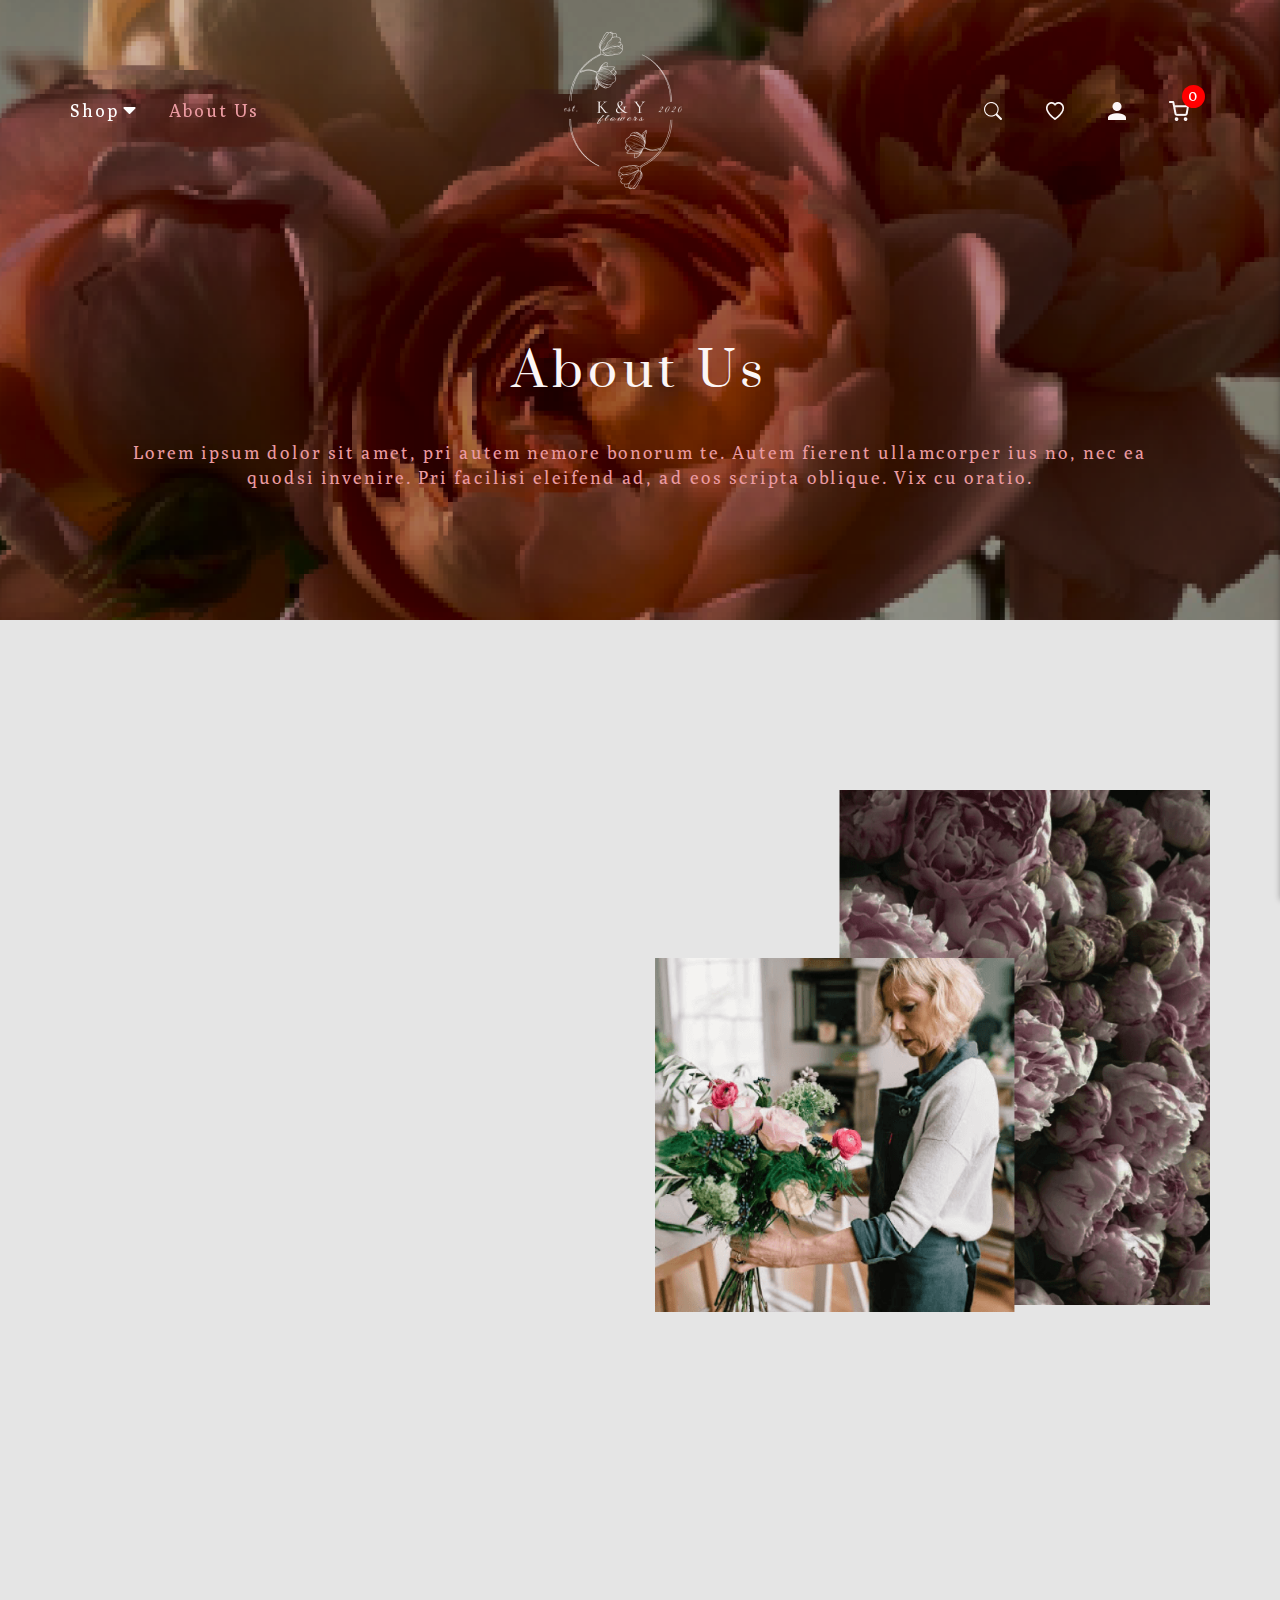
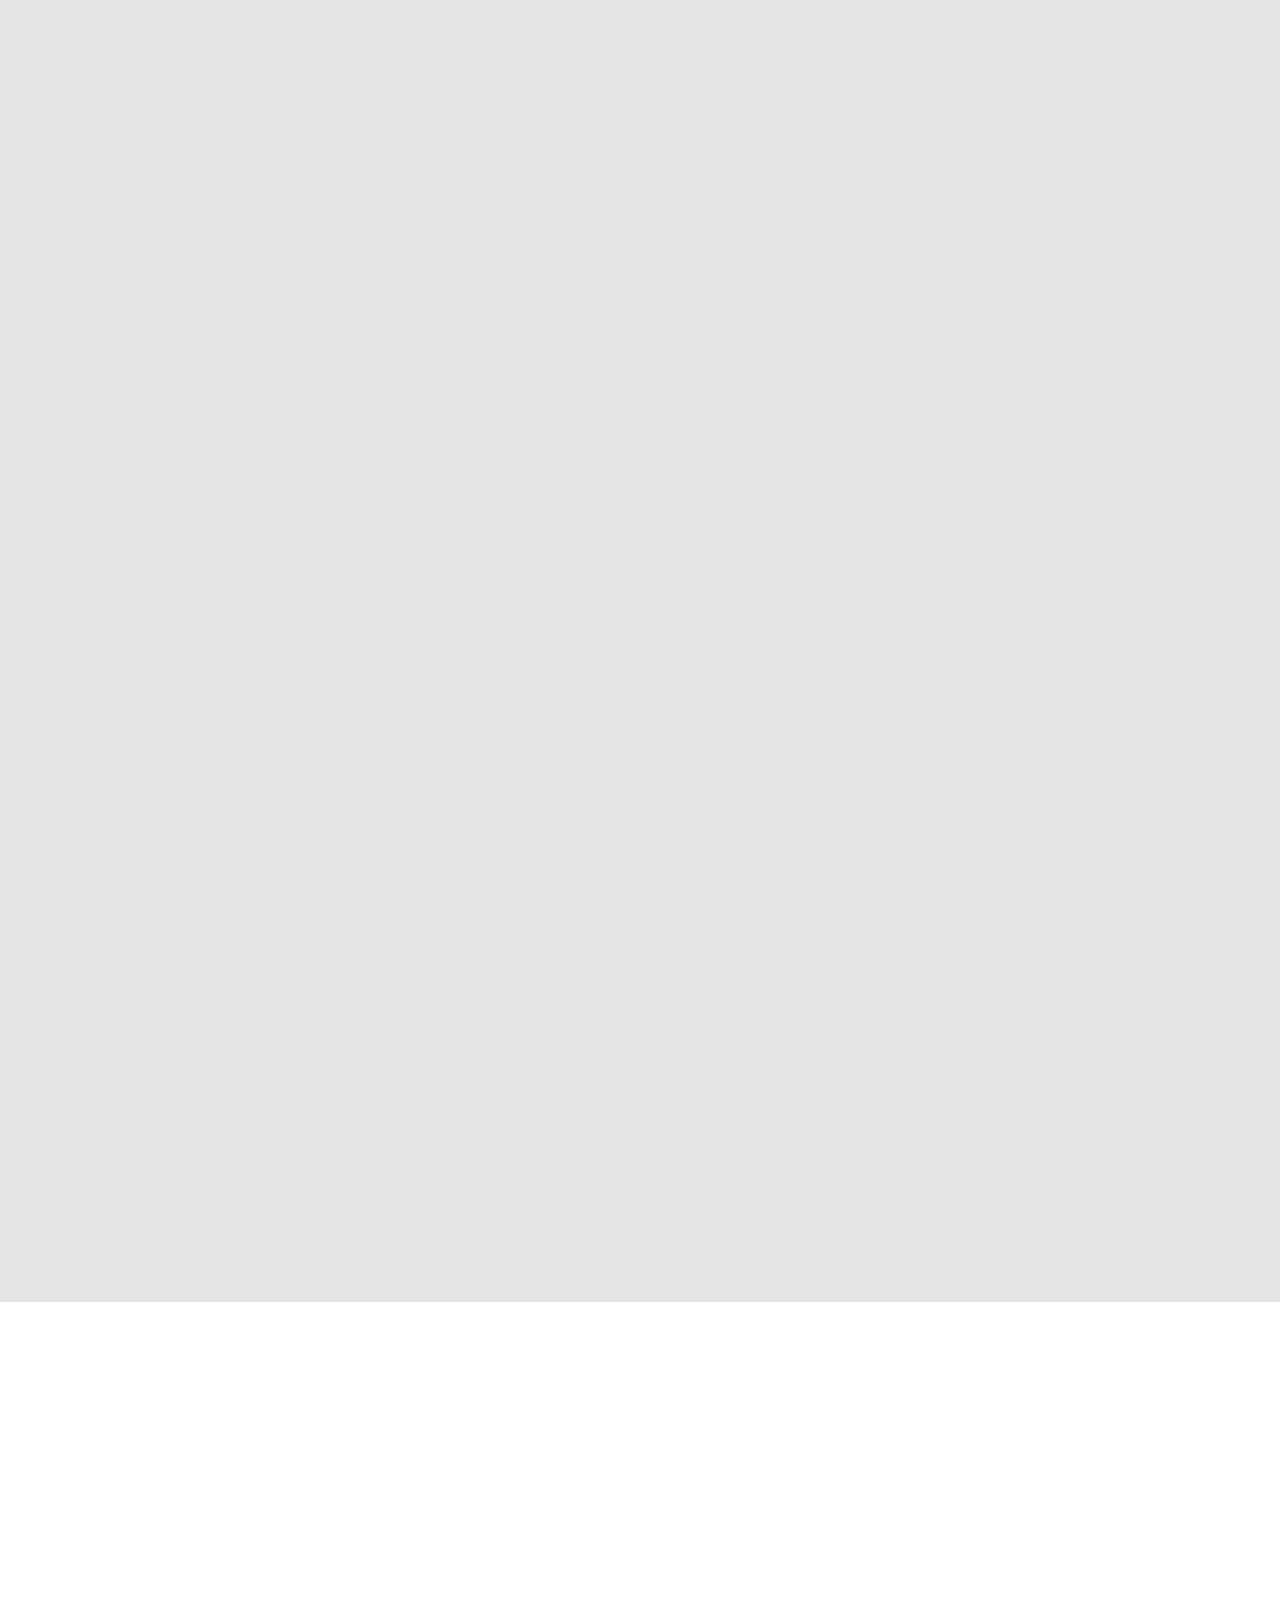
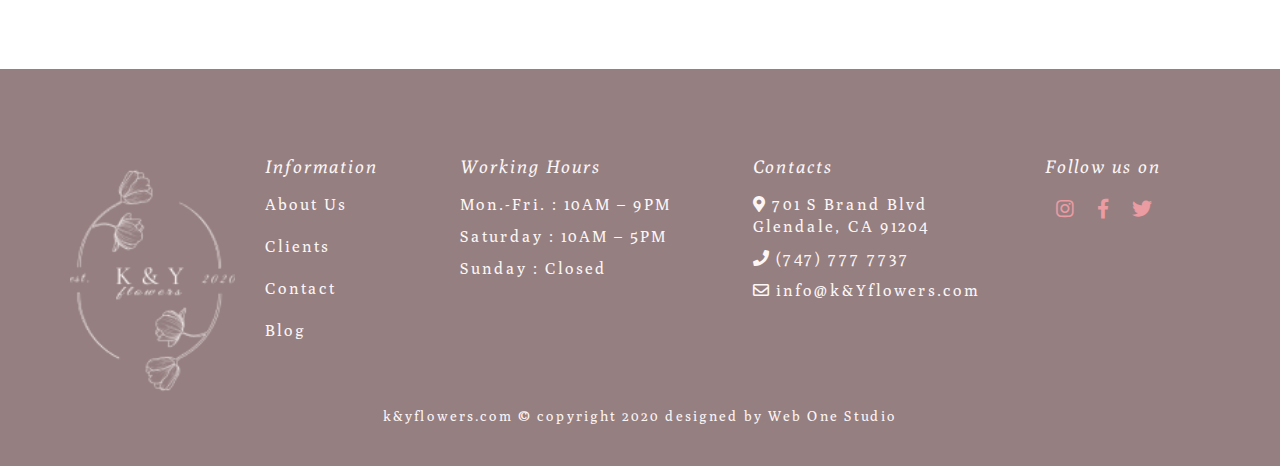
<file: html/about.html>
<!DOCTYPE html>
<html lang="en">
    <head>
    <meta charset="utf-8">
    <meta http-equiv="X-UA-Compatible" content="IE=edge">
    <meta name="viewport" content="width=device-width, initial-scale=1">
    <title>Home | K & Y Flowsers</title>
    <link rel="stylesheet" href="../assets/css/bootstrap.min.css">
    <link rel="stylesheet" href="../assets/css/font-awesome.min.css">
    <link rel="stylesheet" href="../assets/css/animate.min.css">
    <link rel="stylesheet" href="../assets/css/slick.min.css">
    <link rel="stylesheet" href="../assets/css/main-style.css">
    <link rel="stylesheet" href="../assets/css/all.css">

    
    <!-- HTML5 shim and Respond.js for IE8 support of HTML5 elements and media queries -->
    <!-- WARNING: Respond.js doesn't work if you view the page via file:// -->
    <!--[if lt IE 9]>
    <script src="https://oss.maxcdn.com/html5shiv/3.7.3/html5shiv.min.js"></script>
    <script src="https://oss.maxcdn.com/respond/1.4.2/respond.min.js"></script>
    <![endif]-->
    </head>
    <body>
    <header class="header">
        <nav class="navbar">
            <div class="container">

                <div class="navbar-header hidden">
                    <a href="index.html"><img src="../assets/images/logo.png" class="img-responsive" alt="Logo Image"></a>
                    <!-- / Logo  -->

                    <a href="#sidr" class="openMenu navbar-toggle collapsed">
                        <span class="fas fa-bars"></span>
                    </a>

                    <div id="sidr" class="collapse navbar-collapse">
                        <span class="fas fa-long-arrow-alt-right closeMenu"></span>
                        <ul class="nav navbar-nav">
                            <li><a href="index.html">Home</a></li>
                            <li class="active"><a href="services.html">Services</a></li>
                            <li class="dropdown">
                              <a href="#" class="dropdown-toggle" data-toggle="dropdown">Dropdown</a>
                              <ul class="dropdown-menu">
                                <li><a href="#">Action</a></li>
                                <li><a href="#">Another action</a></li>
                              </ul>
                            </li>
                            <li><a href="about.html">About Us</a></li>
                            <li><a href="clients.html">Clients</a></li>
                            <li><a href="contact.html">Contact</a></li>
                            <li><a href="blog.html">Blog</a></li>
                        </ul>
                    </div>

                </div>

                <div class="navbar-wrapper">
                                           
                    <div class="collapse navbar-collapse">
                        <ul class="nav navbar-nav">
                            <li class="dropdown">
                                <a href="#" class="dropdown-toggle" data-toggle="dropdown">Shop</a>
                                <ul class="dropdown-menu">
                                    <li><a href="#">Action</a></li>
                                    <li><a href="#">Another action</a></li>
                                </ul>
                            </li>
                            <li class="active"><a href="services.html">About Us</a></li>
                        </ul>
                    </div>

                    <a class="middle-logo" href="index.html"><img src="../assets/images/logo.png" class="img-responsive" alt="Logo Image"></a>
                    <!-- / Logo  -->

                    <div class="header_right-menu">
                        <a class="hidden-xs right-items" id="search-icon" href="#"><img src="../assets/images/search.png" alt=""></a>
                        <a class="right-items" href="#"><img src="../assets/images/heart.png" alt=""></a>
                        <div class="user-area right-items"><img src="../assets/images/account.png" alt="">
                            <div class="user-menu">
                                <a href="#">Account</a>
                                <a href="#">Login</a>
                                <a href="#">Sign Up</a>
                            </div>
                        </div>

                        <div class="shopping_cart right-items">
                            <a href="" class="ajaxify_cart">
                                <div class="cart-icon">
                                    <img src="../assets/images/cart.png" alt="">
                                    <div class="count cart_quantity">0</div>
                                </div>
                            </a>

                            <div class="header_shopping_cart_content"></div>
                        </div>

                        <div class="search-container">
                            <form action="">
                                <input type="search" placeholder="Search" name="s">
                                <button type="submit"><img src="../assets/images/search.png" alt=""></button>
                            </form>
                        </div>
                    </div>
                                           
                </div>
            </div>
        </nav><!-- / navigation  -->
    </header><!-- / Header Area  -->
    <!-- <div class="header_gutter"></div> -->

    <section class="page-banner" style="background: url(../assets/images/about-banner.png);">
        <div class="container">
            <div class="col-md-12">
                <div class="section-title text-center">
                    <h2 class="wow fadeInUp">About Us</h2>
                    <p class="wow fadeInUp">Lorem ipsum dolor sit amet, pri autem nemore bonorum te. Autem fierent ullamcorper ius no, nec ea quodsi invenire. Pri facilisi eleifend ad, ad eos scripta oblique. Vix cu oratio.</p>
                </div>
            </div>
        </div>
    </section>

    <section class="florists-taste about-items">
        <div class="container">
            <div class="row align-center">
                <div class="col-md-6 col-sm-6">
                    <div class="content wow fadeInUp">
                        <h3 class="text-center">Los Angeles Florists with high taste  </h3>
                        <p>Lorem ipsum dolor sit amet, consectetur adipiscing elit. Duis faucibus sed eget dui pharetra. Sagittis, ridiculus nam vitae sem. Convallis et integer adipiscing gravida ipsum in. </p>
                        <p>Lorem ipsum dolor sit amet, consectetur adipiscing elit. Duis faucibus sed eget dui pharetra. Sagittis, ridiculus nam vitae sem. Convallis et integer adipiscing gravida ipsum in. Quis augue eget laoreet nibh erat placerat faucibus facilisis.</p>
                    </div>
                </div>

                <div class="col-md-6 col-sm-6">
                    <div class="media wow fadeInUp">
                        <img src="../assets/images/Florists.png" alt="">
                    </div>
                </div>
            </div>
        </div>
    </section>

    <section class="modern-approach about-items">
        <div class="container">
            <div class="row align-center">
                <div class="col-md-6">
                    <div class="media wow fadeInUp">
                        <img src="../assets/images/approach.jpg" alt="">
                    </div>
                </div>

                <div class="col-md-6">
                    <div class="content wow fadeInUp">
                        <h3>A Modern Approach</h3>
                        <p>We pride ourselves on sourcing on-trend flowers and creating one-of-kind arrangements you won't find anywhere else. We work with the best-in-class designers to offer stunning bouquets and curated plants that fit every occasion.</p>
                        <p>We pride ourselves on sourcing on-trend flowers and creating one-of-kind arrangements you won't find anywhere else. </p>
                    </div>
                </div>
            </div>
        </div>
    </section>

    <section class="firm about-items">
        <div class="container">
            <div class="row align-center">
                <div class="col-md-6">
                    <div class="content">
                        <h3 class="text-center wow fadeInUp">Sourced At The Farm</h3>
                        <div class="icon-list-wrapper">
                            <div class="list wow fadeInUp">
                                <div class="icon">
                                    <img src="../assets/images/w-icon-1.png" alt="">
                                </div>
                                <p>Lorem ipsum dolor sit amet, consectetur adipiscing elit. Duis faucibus sed eget dui </p>
                            </div>

                            <div class="list wow fadeInUp">
                                <div class="icon">
                                    <img src="../assets/images/w-icon-2.png" alt="">
                                </div>
                                <p>Lorem ipsum dolor sit amet, consectetur adipiscing elit. Duis faucibus sed eget dui </p>
                            </div>

                            <div class="list wow fadeInUp">
                                <div class="icon">
                                    <img src="../assets/images/w-icon-3.png" alt="">
                                </div>
                                <p>Lorem ipsum dolor sit amet, consectetur adipiscing elit. Duis faucibus sed eget dui </p>
                            </div>
                        </div>
                    </div>
                </div>

                <div class="col-md-6">
                    <div class="media wow fadeInUp">
                        <img src="../assets/images/farm.png" alt="">
                    </div>
                </div>
            </div>
        </div>
    </section>

    <section class="newsletter" style="background: url(../assets/images/newslatter-bg.jpg);">
        <div class="container">
            <div class="row align-center">
                <div class="col-md-6 wow fadeInUp">
                    <div class="content text-center">
                        <h2>Subscribe to get latest news</h2>
                    </div>
                </div>
                <div class="col-md-6">
                    <div class="newsletter-form text-center wow fadeInUp">
                        <p>Lorem ipsum dolor sit amet, pri autem nemore bonorum te. Autem fierent ullamcorper ius no, nec ea quodsi invenire. </p>

                        <form action="">
                            <input type="email" placeholder="E-Mail">
                            <input type="submit" value="Send" class="btn">
                        </form>
                    </div>
                </div>
            </div>
        </div>
    </section>

    <footer class="footer">
        <div class="container">
            <div class="row eq-height">
                <div class="col-md-2 col-sm-12 col-xs-12">
                    <div class="footer-logo">
                        <a href="index.html">
                            <img src="../assets/images/logo.png" alt="">
                        </a>
                    </div>
                </div>

                <div class="col-md-2 col-sm-6 col-xs-6 col">
                    <div class="footer-items">
                        <h4 class="footer-item-title">Information</h4>
                        
                        <ul class="nav navbar-nav">
                            <li><a href="about.html">About Us</a></li>
                            <li><a href="clients.html">Clients</a></li>
                            <li><a href="contact.html">Contact</a></li>
                            <li><a href="blog.html">Blog</a></li>
                        </ul>
                    </div>
                </div>

                <div class="col-md-3 col-sm-6 col-xs-6 col">
                    <div class="footer-items">
                        <h4 class="footer-item-title">Working Hours</h4>
                        
                        <p>Mon.-Fri. : 10AM – 9PM</p>
                        <p>Saturday : 10AM – 5PM</p>
                        <p>Sunday : Closed</p>
                    </div>
                </div>

                <div class="col-md-3 col-sm-6 col-xs-6 col">
                    <div class="footer-items">
                        <h4 class="footer-item-title">Contacts</h4>
                        
                        <a href="#"> <span class="fas fa-map-marker-alt"></span> 701 S Brand Blvd Glendale, CA  91204</a>
                        <a href="tel:(747) 777 7737"> <span class="fas fa-phone"></span> (747) 777 7737</a>
                        <a href="mailto:info@k&Yflowers.com"> <span class="far fa-envelope"></span> info@k&Yflowers.com</a>
                    </div>
                </div>

                <div class="col-md-2 col-sm-6 col-xs-6 col">
                    <div class="footer-items">
                        <h4 class="footer-item-title">Follow us on</h4>
                        
                        <div class="social-media">
                            <a href="#"><span class="fab fa-instagram"></span></a>
                            <a href="#"><span class="fab fa-facebook-f"></span></a>
                            <a href="#"><span class="fab fa-twitter"></span></a>
                        </div>
                    </div>
                </div>
            </div>

            <div class="row">
                <div class="col-md-12">
                    <div class="copy-right text-center">
                        <p><a href="#">k&yflowers.com</a> © copyright 2020 designed by <a href="#">Web One Studio</a></p>
                    </div>
                </div>
            </div>
        </div>
    </footer>

    <script src="../assets/js/jquery.min.js"></script>
    <script src="../assets/js/bootstrap.min.js"></script>
    <script src="../assets/js/wow.min.js"></script>
    <script src="../assets/js/sidr.min.js"></script>
    <script src="../assets/js/slick.min.js"></script>
    <script src="../assets/js/scripts.js"></script>
    <script>
        wow = new WOW(
          {
            animateClass: 'animated',
            offset:       100,
            callback:     function(box) {
              console.log("WOW: animating <" + box.tagName.toLowerCase() + ">")
            }
          }
        );
        wow.init();
    </script>
    </body>
</html>
</file>
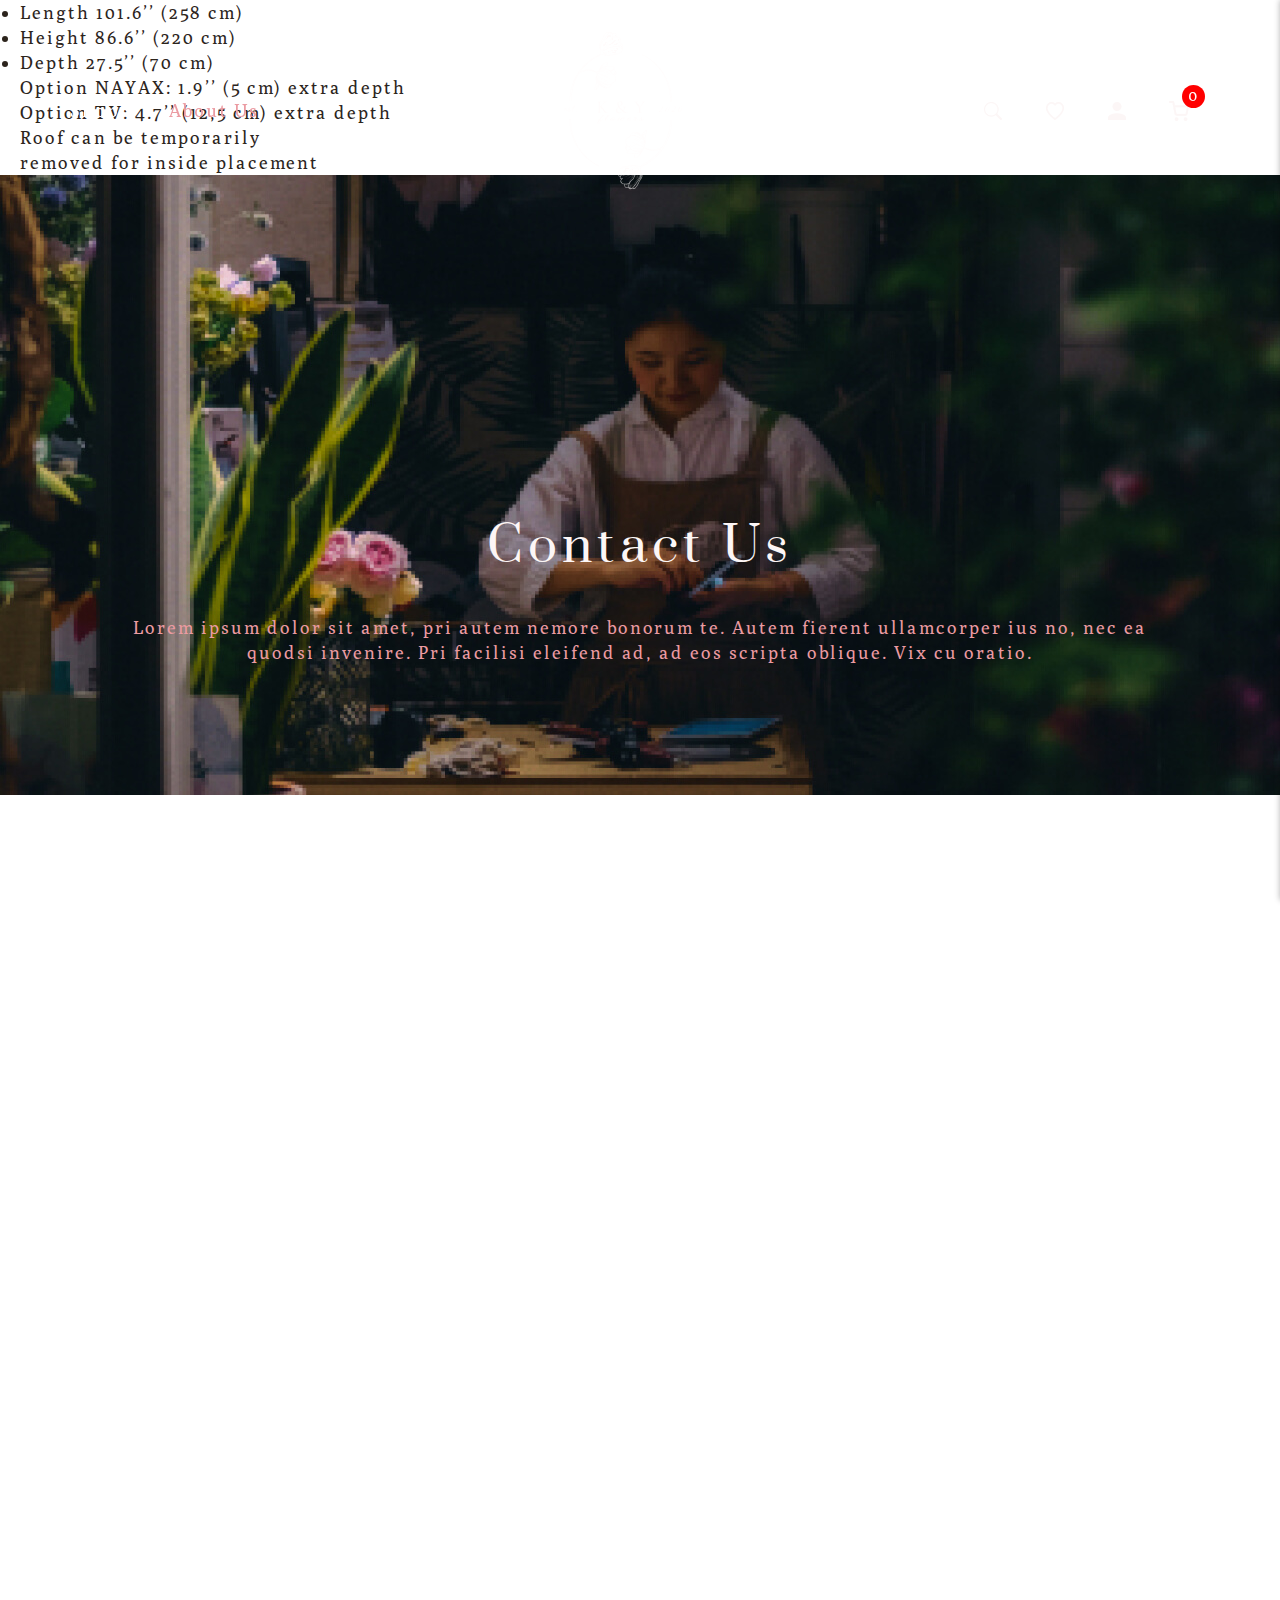
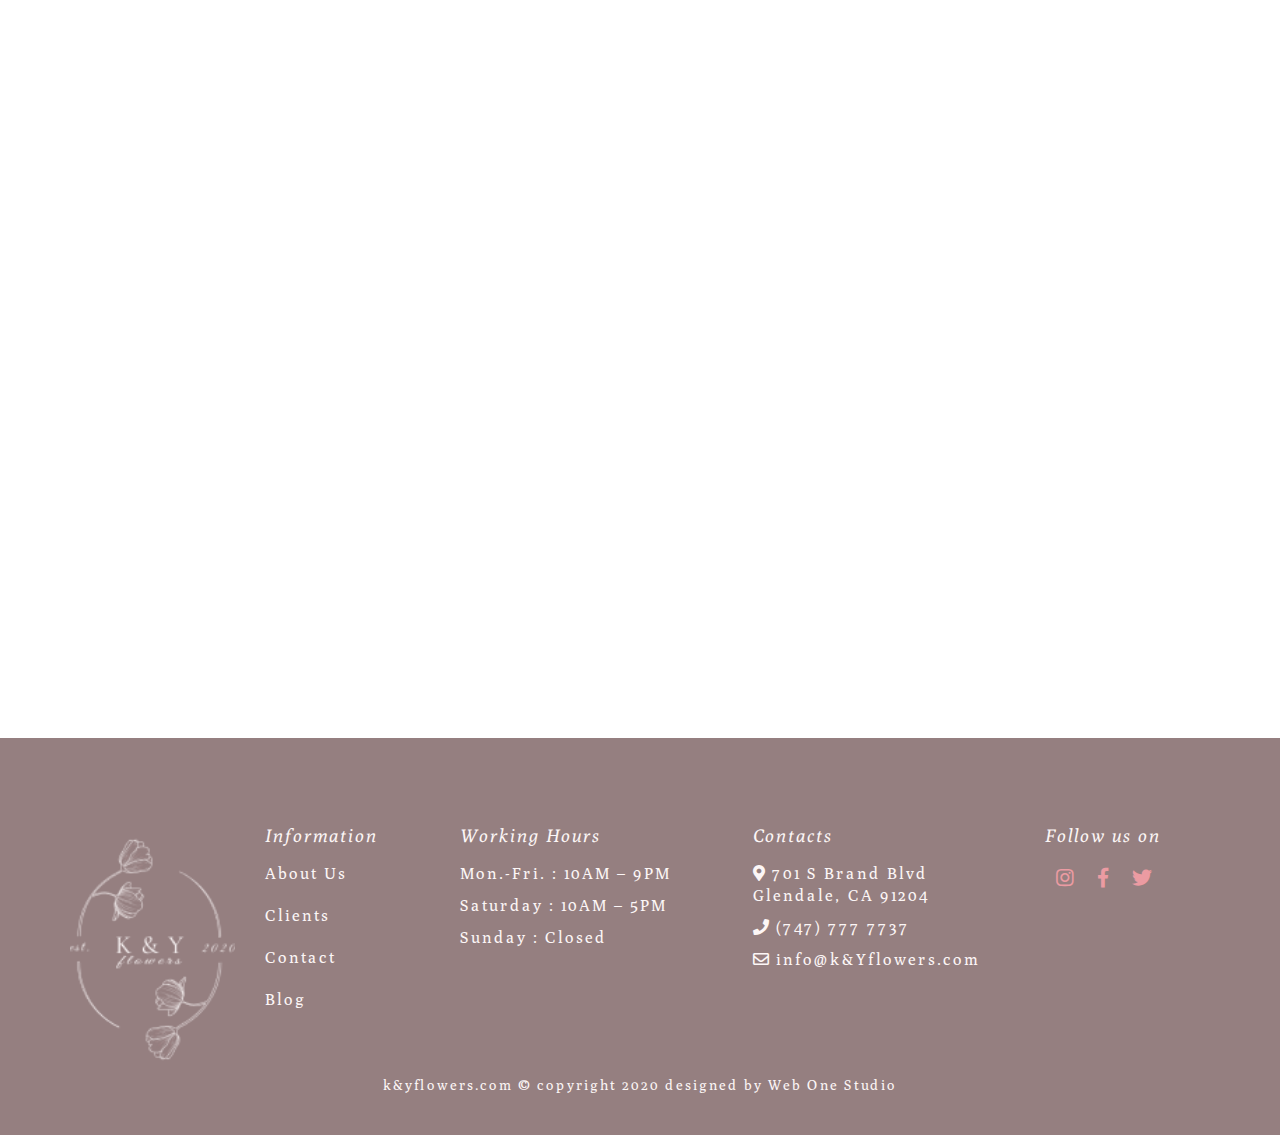
<file: html/contact.html>
<!DOCTYPE html>
<html lang="en">
    <head>
    <meta charset="utf-8">
    <meta http-equiv="X-UA-Compatible" content="IE=edge">
    <meta name="viewport" content="width=device-width, initial-scale=1">
    <title>Contact Us | K & Y Flowsers</title>
    <link rel="stylesheet" href="../assets/css/bootstrap.min.css">
    <link rel="stylesheet" href="../assets/css/font-awesome.min.css">
    <link rel="stylesheet" href="../assets/css/animate.min.css">
    <link rel="stylesheet" href="../assets/css/slick.min.css">
    <link rel="stylesheet" href="../assets/css/main-style.css">
    <link rel="stylesheet" href="../assets/css/all.css">

    
    <!-- HTML5 shim and Respond.js for IE8 support of HTML5 elements and media queries -->
    <!-- WARNING: Respond.js doesn't work if you view the page via file:// -->
    <!--[if lt IE 9]>
    <script src="https://oss.maxcdn.com/html5shiv/3.7.3/html5shiv.min.js"></script>
    <script src="https://oss.maxcdn.com/respond/1.4.2/respond.min.js"></script>
    <![endif]-->
    </head>
    <body>
    	<ul>
	<li>Length 101.6’’ (258 cm)</li>
	<li>Height 86.6’’ (220 cm)</li>
	<li>Depth 27.5’’ (70 cm) <br/>Option NAYAX: 1.9’’ (5 cm) extra depth <br/>Option TV: 4.7’’ (12,5 cm) extra depth <br/>Roof can be temporarily <br/>removed for inside placement</li>
</ul>
    <header class="header">
        <nav class="navbar">
            <div class="container">

                <div class="navbar-header hidden">
                    <a href="index.html"><img src="../assets/images/logo.png" class="img-responsive" alt="Logo Image"></a>
                    <!-- / Logo  -->

                    <a href="#sidr" class="openMenu navbar-toggle collapsed">
                        <span class="fas fa-bars"></span>
                    </a>

                    <div id="sidr" class="collapse navbar-collapse">
                        <span class="fas fa-long-arrow-alt-right closeMenu"></span>
                        <ul class="nav navbar-nav">
                            <li><a href="index.html">Home</a></li>
                            <li class="active"><a href="services.html">Services</a></li>
                            <li class="dropdown">
                              <a href="#" class="dropdown-toggle" data-toggle="dropdown">Dropdown</a>
                              <ul class="dropdown-menu">
                                <li><a href="#">Action</a></li>
                                <li><a href="#">Another action</a></li>
                              </ul>
                            </li>
                            <li><a href="about.html">About Us</a></li>
                            <li><a href="clients.html">Clients</a></li>
                            <li><a href="contact.html">Contact</a></li>
                            <li><a href="blog.html">Blog</a></li>
                        </ul>
                    </div>

                </div>

                <div class="navbar-wrapper">
                                           
                    <div class="collapse navbar-collapse">
                        <ul class="nav navbar-nav">
                            <li class="dropdown">
                                <a href="#" class="dropdown-toggle" data-toggle="dropdown">Shop</a>
                                <ul class="dropdown-menu">
                                    <li><a href="#">Action</a></li>
                                    <li><a href="#">Another action</a></li>
                                </ul>
                            </li>
                            <li class="active"><a href="services.html">About Us</a></li>
                        </ul>
                    </div>

                    <a class="middle-logo" href="index.html"><img src="../assets/images/logo.png" class="img-responsive" alt="Logo Image"></a>
                    <!-- / Logo  -->

                    <div class="header_right-menu">
                        <a class="hidden-xs right-items" id="search-icon" href="#"><img src="../assets/images/search.png" alt=""></a>
                        <a class="right-items" href="#"><img src="../assets/images/heart.png" alt=""></a>
                        <div class="user-area right-items"><img src="../assets/images/account.png" alt="">
                            <div class="user-menu">
                                <a href="#">Account</a>
                                <a href="#">Login</a>
                                <a href="#">Sign Up</a>
                            </div>
                        </div>

                        <div class="shopping_cart right-items">
                            <a href="" class="ajaxify_cart">
                                <div class="cart-icon">
                                    <img src="../assets/images/cart.png" alt="">
                                    <div class="count cart_quantity">0</div>
                                </div>
                            </a>

                            <div class="header_shopping_cart_content"></div>
                        </div>

                        <div class="search-container">
                            <form action="">
                                <input type="search" placeholder="Search" name="s">
                                <button type="submit"><img src="../assets/images/search.png" alt=""></button>
                            </form>
                        </div>
                    </div>
                                           
                </div>
            </div>
        </nav><!-- / navigation  -->
    </header><!-- / Header Area  -->
    <!-- <div class="header_gutter"></div> -->

    <section class="page-banner" style="background: url(../assets/images/contact-bg.jpg);">
        <div class="container">
            <div class="col-md-12">
                <div class="section-title text-center">
                    <h2 class="wow fadeInUp">Contact Us</h2>
                    <p class="wow fadeInUp">Lorem ipsum dolor sit amet, pri autem nemore bonorum te. Autem fierent ullamcorper ius no, nec ea quodsi invenire. Pri facilisi eleifend ad, ad eos scripta oblique. Vix cu oratio.</p>
                </div>
            </div>
        </div>
    </section>

    <section class="contact-information">
    	<div class="container">
    		<div class="row align-center">
    			<div class="col-md-6">
    				<div class="information-item-wrapper contact-top-col">
    					<div class="information-item wow fadeInUp">
    						<h3>Contact Us</h3>

    						<table class="table">
    							<tr>
    								<td class="text-right">Address</td>
    								<td><a href="#">701 S Brand Blvd Glendale, CA  91204</a></td>
    							</tr>

    							<tr>
    								<td class="text-right">Phone Number:</td>
    								<td><a href="tel:+374 69 678 154">+374 69 678 154</a></td>
    							</tr>

    							<tr>
    								<td class="text-right">E-mail address:</td>
    								<td><a href="mailto:k&yflowers@gmail.com">k&yflowers@gmail.com</a>
    									<a class="map-link" href="#"> <span class="fas fa-map-marker-alt"></span> Show on map</a>
    								</td>
    							</tr>
    						</table>
    					</div>

    					<div class="separator wow fadeInUp"></div>

    					<div class="information-item wow fadeInUp">
    						<h3>Working Hours</h3>

    						<table class="table">
    							<tr>
    								<td class="text-right">Mon.-Fri.:</td>
    								<td>10AM – 9PM</td>
    							</tr>

    							<tr>
    								<td class="text-right">Saturday:</td>
    								<td>10AM – 5PM</td>
    							</tr>

    							<tr>
    								<td class="text-right">Sunday:</td>
    								<td>Closed</td>
    							</tr>
    						</table>
    					</div>
    				</div>
    			</div>

    			<div class="col-md-6">
    				<div class="media wow fadeInUp">
    					<img src="../assets/images/contact-page-image-1.jpg" alt="">
    				</div>
    			</div>
    		</div>
    	</div>
    </section>

    <section class="contact-form-wrapper">
    	<div class="container">
    		<div class="row align-center">
    			<div class="col-md-6">
    				<div class="media wow fadeInUp">
    					<img src="../assets/images/contact-page-image-2.jpg" alt="">
    				</div>
    			</div>

    			<div class="col-md-6">
    				<div class="contact-form wow fadeInUp">
    					<form class="form-inline" action="/action_page.php">
							<div class="form-group">
								<input type="text" placeholder="Name">
								<input type="email" placeholder="E-mail address">
							</div>
							<textarea name="" id="" cols="30" placeholder="Write Us Something" rows="10">
								
							</textarea>
							<input type="submit" value="Send" class="btn">
						</form>
    				</div>
    			</div>
    		</div>
    	</div>
    </section>

    <footer class="footer">
        <div class="container">
            <div class="row eq-height">
                <div class="col-md-2 col-sm-12 col-xs-12">
                    <div class="footer-logo">
                        <a href="index.html">
                            <img src="../assets/images/logo.png" alt="">
                        </a>
                    </div>
                </div>

                <div class="col-md-2 col-sm-6 col-xs-6 col">
                    <div class="footer-items">
                        <h4 class="footer-item-title">Information</h4>
                        
                        <ul class="nav navbar-nav">
                            <li><a href="about.html">About Us</a></li>
                            <li><a href="clients.html">Clients</a></li>
                            <li><a href="contact.html">Contact</a></li>
                            <li><a href="blog.html">Blog</a></li>
                        </ul>
                    </div>
                </div>

                <div class="col-md-3 col-sm-6 col-xs-6 col">
                    <div class="footer-items">
                        <h4 class="footer-item-title">Working Hours</h4>
                        
                        <p>Mon.-Fri. : 10AM – 9PM</p>
                        <p>Saturday : 10AM – 5PM</p>
                        <p>Sunday : Closed</p>
                    </div>
                </div>

                <div class="col-md-3 col-sm-6 col-xs-6 col">
                    <div class="footer-items">
                        <h4 class="footer-item-title">Contacts</h4>
                        
                        <a href="#"> <span class="fas fa-map-marker-alt"></span> 701 S Brand Blvd Glendale, CA  91204</a>
                        <a href="tel:(747) 777 7737"> <span class="fas fa-phone"></span> (747) 777 7737</a>
                        <a href="mailto:info@k&Yflowers.com"> <span class="far fa-envelope"></span> info@k&Yflowers.com</a>
                    </div>
                </div>

                <div class="col-md-2 col-sm-6 col-xs-6 col">
                    <div class="footer-items">
                        <h4 class="footer-item-title">Follow us on</h4>
                        
                        <div class="social-media">
                            <a href="#"><span class="fab fa-instagram"></span></a>
                            <a href="#"><span class="fab fa-facebook-f"></span></a>
                            <a href="#"><span class="fab fa-twitter"></span></a>
                        </div>
                    </div>
                </div>
            </div>

            <div class="row">
                <div class="col-md-12">
                    <div class="copy-right text-center">
                        <p><a href="#">k&yflowers.com</a> © copyright 2020 designed by <a href="#">Web One Studio</a></p>
                    </div>
                </div>
            </div>
        </div>
    </footer>

    <script src="../assets/js/jquery.min.js"></script>
    <script src="../assets/js/bootstrap.min.js"></script>
    <script src="../assets/js/wow.min.js"></script>
    <script src="../assets/js/sidr.min.js"></script>
    <script src="../assets/js/slick.min.js"></script>
    <script src="../assets/js/scripts.js"></script>
    <script>
        wow = new WOW(
          {
            animateClass: 'animated',
            offset:       100,
            callback:     function(box) {
              console.log("WOW: animating <" + box.tagName.toLowerCase() + ">")
            }
          }
        );
        wow.init();
    </script>
    </body>
</html>
</file>
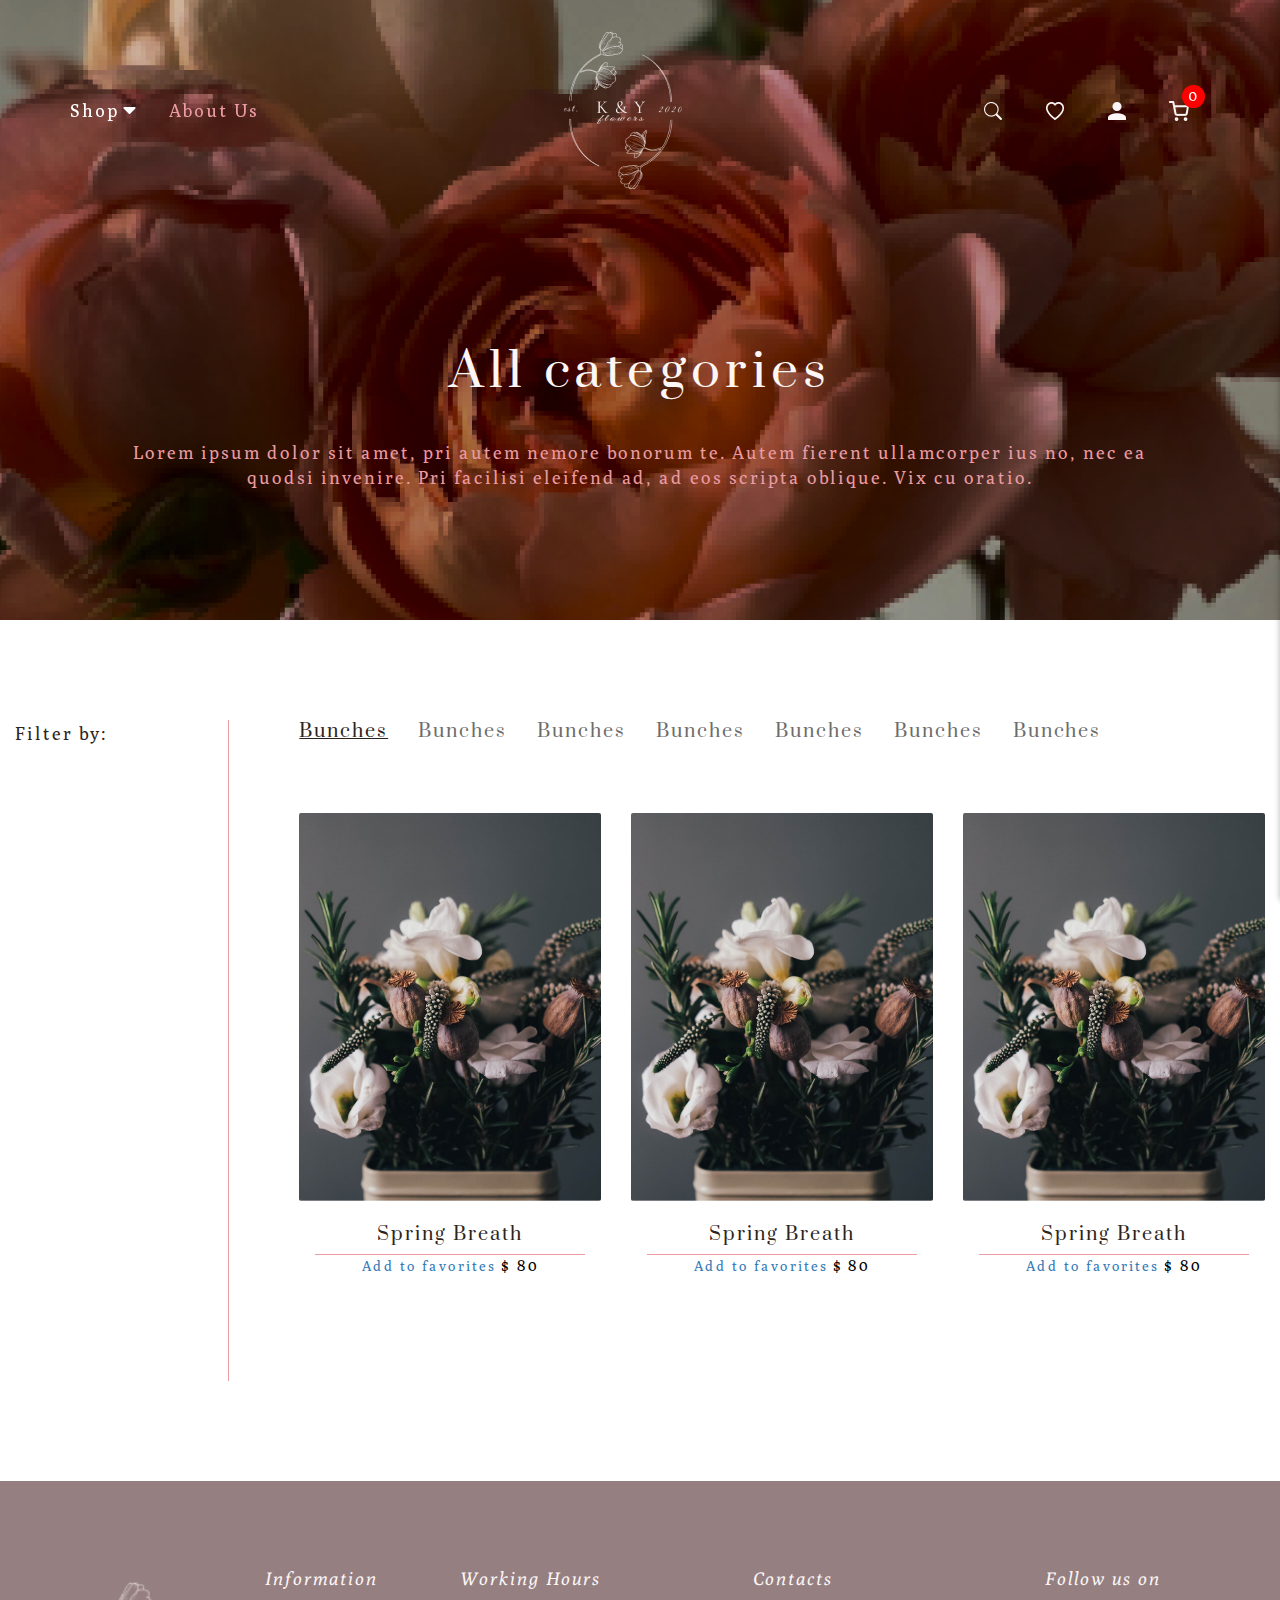
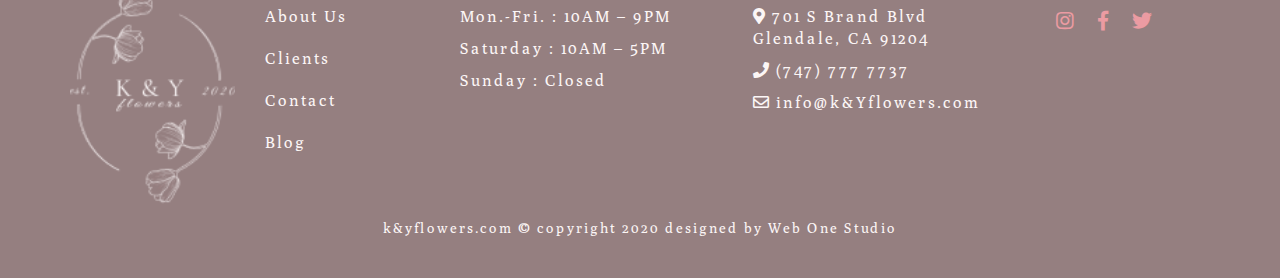
<file: html/shop.html>
<!DOCTYPE html>
<html lang="en">
    <head>
    <meta charset="utf-8">
    <meta http-equiv="X-UA-Compatible" content="IE=edge">
    <meta name="viewport" content="width=device-width, initial-scale=1">
    <title>Shop | K & Y Flowsers</title>
    <link rel="stylesheet" href="../assets/css/bootstrap.min.css">
    <link rel="stylesheet" href="../assets/css/font-awesome.min.css">
    <link rel="stylesheet" href="../assets/css/animate.min.css">
    <link rel="stylesheet" href="../assets/css/slick.min.css">
    <link rel="stylesheet" href="../assets/css/main-style.css">
    <!-- <link rel="stylesheet" href="../assets/css/all.css"> -->

    
    <!-- HTML5 shim and Respond.js for IE8 support of HTML5 elements and media queries -->
    <!-- WARNING: Respond.js doesn't work if you view the page via file:// -->
    <!--[if lt IE 9]>
    <script src="https://oss.maxcdn.com/html5shiv/3.7.3/html5shiv.min.js"></script>
    <script src="https://oss.maxcdn.com/respond/1.4.2/respond.min.js"></script>
    <![endif]-->
    </head>
    <body>
    <header class="header">
        <nav class="navbar">
            <div class="container">

                <div class="navbar-header hidden">
                    <a href="index.html"><img src="../assets/images/logo.png" class="img-responsive" alt="Logo Image"></a>
                    <!-- / Logo  -->

                    <a href="#sidr" class="openMenu navbar-toggle collapsed">
                        <span class="fas fa-bars"></span>
                    </a>

                    <div id="sidr" class="collapse navbar-collapse">
                        <span class="fas fa-long-arrow-alt-right closeMenu"></span>
                        <ul class="nav navbar-nav">
                            <li><a href="index.html">Home</a></li>
                            <li class="active"><a href="services.html">Services</a></li>
                            <li class="dropdown">
                              <a href="#" class="dropdown-toggle" data-toggle="dropdown">Dropdown</a>
                              <ul class="dropdown-menu">
                                <li><a href="#">Action</a></li>
                                <li><a href="#">Another action</a></li>
                              </ul>
                            </li>
                            <li><a href="about.html">About Us</a></li>
                            <li><a href="clients.html">Clients</a></li>
                            <li><a href="contact.html">Contact</a></li>
                            <li><a href="blog.html">Blog</a></li>
                        </ul>
                    </div>

                </div>

                <div class="navbar-wrapper">
                                           
                    <div class="collapse navbar-collapse">
                        <ul class="nav navbar-nav">
                            <li class="dropdown">
                                <a href="#" class="dropdown-toggle" data-toggle="dropdown">Shop</a>
                                <ul class="dropdown-menu">
                                    <li><a href="#">Action</a></li>
                                    <li><a href="#">Another action</a></li>
                                </ul>
                            </li>
                            <li class="active"><a href="services.html">About Us</a></li>
                        </ul>
                    </div>

                    <a class="middle-logo" href="index.html"><img src="../assets/images/logo.png" class="img-responsive" alt="Logo Image"></a>
                    <!-- / Logo  -->

                    <div class="header_right-menu">
                        <a class="hidden-xs right-items" id="search-icon" href="#"><img src="../assets/images/search.png" alt=""></a>
                        <a class="right-items" href="#"><img src="../assets/images/heart.png" alt=""></a>
                        <div class="user-area right-items"><img src="../assets/images/account.png" alt="">
                            <div class="user-menu">
                                <a href="#">Account</a>
                                <a href="#">Login</a>
                                <a href="#">Sign Up</a>
                            </div>
                        </div>

                        <div class="shopping_cart right-items">
                            <a href="" class="ajaxify_cart">
                                <div class="cart-icon">
                                    <img src="../assets/images/cart.png" alt="">
                                    <div class="count cart_quantity">0</div>
                                </div>
                            </a>

                            <div class="header_shopping_cart_content"></div>
                        </div>

                        <div class="search-container">
                            <form action="">
                                <input type="search" placeholder="Search" name="s">
                                <button type="submit"><img src="../assets/images/search.png" alt=""></button>
                            </form>
                        </div>
                    </div>
                                           
                </div>
            </div>
        </nav><!-- / navigation  -->
    </header><!-- / Header Area  -->
    <!-- <div class="header_gutter"></div> -->

    <section class="page-banner" style="background: url(../assets/images/about-banner.png);">
        <div class="container">
            <div class="col-md-12">
                <div class="section-title text-center">
                    <h2 class="wow fadeInUp">All categories</h2>
                    <p class="wow fadeInUp">Lorem ipsum dolor sit amet, pri autem nemore bonorum te. Autem fierent ullamcorper ius no, nec ea quodsi invenire. Pri facilisi eleifend ad, ad eos scripta oblique. Vix cu oratio.</p>
                </div>
            </div>
        </div>
    </section>

    <section class="shop-page-wrapper">
    	<div class="container">
            <div class="row">
                <div class="col-md-2">
                    <div class="shop-sidebar">
                        <div class="filter">Filter by:</div>
                    </div>
                </div>

                <div class="col-md-10">
                    <div class="product-wrapper">
                        <ul class="nav nav-tabs hidden-xs hidden-sm" id="myTab">
                            <li class="active"><a href="#tab_1" data-toggle="tab">Bunches</a></li>
                            <li><a href="#tab_2" data-toggle="tab">Bunches</a></li>
                            <li><a href="#tab_2" data-toggle="tab">Bunches</a></li>
                            <li><a href="#tab_2" data-toggle="tab">Bunches</a></li>
                            <li><a href="#tab_2" data-toggle="tab">Bunches</a></li>
                            <li><a href="#tab_2" data-toggle="tab">Bunches</a></li>
                            <li><a href="#tab_2" data-toggle="tab">Bunches</a></li>
                        </ul>

                        <div class="mobile-filter visible-xs visible-sm">
                            <select name="" id="mySelect">
                                <option data-target="#tab_1">Bunches</option>
                                <option data-target="#tab_2">Bunches</option>
                            </select>
                        </div>

                        <div class="tab-content products">
                            <div class="tab-pane fade in active" id="tab_1">
                                <div class="row">

                                    <div class="col-sm-4 col-xs-6 col">
                                        <div class="product">
                                            <div class="media">
                                                <img src="../assets/images/product-1.jpg" alt="">

                                                <div class="hover-content">
                                                    <div class="content">
                                                        <a href="#" class="btn">More Details</a>
                                                        <hr>
                                                        <div class="icons align-center">
                                                            <a href="#"><img src="../assets/images/heart.png" alt=""></a>
                                                            <a href="#"><img src="../assets/images/cart.png" alt=""></a>
                                                        </div>
                                                    </div>
                                                </div>
                                            </div>

                                            <div class="product-content text-center">
                                                <a href="#" class="product-name">Spring Breath</a>
                                                <hr>
                                                <p><a href="#">Add to favorites <span class="fas fa-heart"></span></a>$ 80</p>
                                            </div>
                                        </div><!-- / PRODUCT -->
                                    </div><!-- / PRODUCT COL -->

                                    <div class="col-sm-4 col-xs-6 col">
                                        <div class="product">
                                            <div class="media">
                                                <img src="../assets/images/product-1.jpg" alt="">

                                                <div class="hover-content">
                                                    <div class="content">
                                                        <a href="#" class="btn">More Details</a>
                                                        <hr>
                                                        <div class="icons align-center">
                                                            <a href="#"><img src="../assets/images/heart.png" alt=""></a>
                                                            <a href="#"><img src="../assets/images/cart.png" alt=""></a>
                                                        </div>
                                                    </div>
                                                </div>
                                            </div>

                                            <div class="product-content text-center">
                                                <a href="#" class="product-name">Spring Breath</a>
                                                <hr>
                                                <p><a href="#">Add to favorites <span class="fas fa-heart"></span></a>$ 80</p>
                                            </div>
                                        </div><!-- / PRODUCT -->
                                    </div><!-- / PRODUCT COL -->

                                    <div class="col-sm-4 col-xs-6 col">
                                        <div class="product">
                                            <div class="media">
                                                <img src="../assets/images/product-1.jpg" alt="">

                                                <div class="hover-content">
                                                    <div class="content">
                                                        <a href="#" class="btn">More Details</a>
                                                        <hr>
                                                        <div class="icons align-center">
                                                            <a href="#"><img src="../assets/images/heart.png" alt=""></a>
                                                            <a href="#"><img src="../assets/images/cart.png" alt=""></a>
                                                        </div>
                                                    </div>
                                                </div>
                                            </div>

                                            <div class="product-content text-center">
                                                <a href="#" class="product-name">Spring Breath</a>
                                                <hr>
                                                <p><a href="#">Add to favorites <span class="fas fa-heart"></span></a>$ 80</p>
                                            </div>
                                        </div><!-- / PRODUCT -->
                                    </div><!-- / PRODUCT COL -->

                                </div>
                            </div> <!-- / tab pane -->

                            <div class="tab-pane fade" id="tab_2">
                                <div class="row">

                                    <div class="col-sm-4 col-xs-6 col">
                                        <div class="product">
                                            <div class="media">
                                                <img src="../assets/images/product-1.jpg" alt="">

                                                <div class="hover-content">
                                                    <div class="content">
                                                        <a href="#" class="btn">More Details</a>
                                                        <hr>
                                                        <div class="icons align-center">
                                                            <a href="#"><img src="../assets/images/heart.png" alt=""></a>
                                                            <a href="#"><img src="../assets/images/cart.png" alt=""></a>
                                                        </div>
                                                    </div>
                                                </div>
                                            </div>

                                            <div class="product-content text-center">
                                                <a href="#" class="product-name">Spring Breath</a>
                                                <hr>
                                                <p><a href="#">Add to favorites <span class="fas fa-heart"></span></a>$ 80</p>
                                            </div>
                                        </div><!-- / PRODUCT -->
                                    </div><!-- / PRODUCT COL -->

                                    <div class="col-sm-4 col-xs-6 col">
                                        <div class="product">
                                            <div class="media">
                                                <img src="../assets/images/product-1.jpg" alt="">

                                                <div class="hover-content">
                                                    <div class="content">
                                                        <a href="#" class="btn">More Details</a>
                                                        <hr>
                                                        <div class="icons align-center">
                                                            <a href="#"><img src="../assets/images/heart.png" alt=""></a>
                                                            <a href="#"><img src="../assets/images/cart.png" alt=""></a>
                                                        </div>
                                                    </div>
                                                </div>
                                            </div>

                                            <div class="product-content text-center">
                                                <a href="#" class="product-name">Spring Breath</a>
                                                <hr>
                                                <p><a href="#">Add to favorites <span class="fas fa-heart"></span></a>$ 80</p>
                                            </div>
                                        </div><!-- / PRODUCT -->
                                    </div><!-- / PRODUCT COL -->

                                </div>
                            </div> <!-- / tab pane -->
                        </div>
                    </div>  
                </div>
            </div>
    	</div>
    </section>

    <footer class="footer">
        <div class="container">
            <div class="row eq-height">
                <div class="col-md-2 col-sm-12 col-xs-12">
                    <div class="footer-logo">
                        <a href="index.html">
                            <img src="../assets/images/logo.png" alt="">
                        </a>
                    </div>
                </div>

                <div class="col-md-2 col-sm-6 col-xs-6 col">
                    <div class="footer-items">
                        <h4 class="footer-item-title">Information</h4>
                        
                        <ul class="nav navbar-nav">
                            <li><a href="about.html">About Us</a></li>
                            <li><a href="clients.html">Clients</a></li>
                            <li><a href="contact.html">Contact</a></li>
                            <li><a href="blog.html">Blog</a></li>
                        </ul>
                    </div>
                </div>

                <div class="col-md-3 col-sm-6 col-xs-6 col">
                    <div class="footer-items">
                        <h4 class="footer-item-title">Working Hours</h4>
                        
                        <p>Mon.-Fri. : 10AM – 9PM</p>
                        <p>Saturday : 10AM – 5PM</p>
                        <p>Sunday : Closed</p>
                    </div>
                </div>

                <div class="col-md-3 col-sm-6 col-xs-6 col">
                    <div class="footer-items">
                        <h4 class="footer-item-title">Contacts</h4>
                        
                        <a href="#"> <span class="fas fa-map-marker-alt"></span> 701 S Brand Blvd Glendale, CA  91204</a>
                        <a href="tel:(747) 777 7737"> <span class="fas fa-phone"></span> (747) 777 7737</a>
                        <a href="mailto:info@k&Yflowers.com"> <span class="far fa-envelope"></span> info@k&Yflowers.com</a>
                    </div>
                </div>

                <div class="col-md-2 col-sm-6 col-xs-6 col">
                    <div class="footer-items">
                        <h4 class="footer-item-title">Follow us on</h4>
                        
                        <div class="social-media">
                            <a href="#"><span class="fab fa-instagram"></span></a>
                            <a href="#"><span class="fab fa-facebook-f"></span></a>
                            <a href="#"><span class="fab fa-twitter"></span></a>
                        </div>
                    </div>
                </div>
            </div>

            <div class="row">
                <div class="col-md-12">
                    <div class="copy-right text-center">
                        <p><a href="#">k&yflowers.com</a> © copyright 2020 designed by <a href="#">Web One Studio</a></p>
                    </div>
                </div>
            </div>
        </div>
    </footer>

    <script src="../assets/js/jquery.min.js"></script>
    <script src="../assets/js/bootstrap.min.js"></script>
    <script src="../assets/js/wow.min.js"></script>
    <script src="../assets/js/sidr.min.js"></script>
    <script src="../assets/js/slick.min.js"></script>
    <script src="../assets/js/scripts.js"></script>
    <script>
        wow = new WOW(
          {
            animateClass: 'animated',
            offset:       100,
            callback:     function(box) {
              console.log("WOW: animating <" + box.tagName.toLowerCase() + ">")
            }
          }
        );
        wow.init();
    </script>
    </body>
</html>
</file>
<file: assets/css/main-style.css>
@charset "UTF-8";
@import url("//fonts.googleapis.com/css2?family=Poly:ital@0;1&family=Prata&family=Poiret+One&display=swap");
/**<==== Fonts variables ====>**/
/**<==== Colors  ====>**/
/* =========== Import Mixin =============*/
/***********************************
BASIC WORDPRESS STYLES
***********************************/
.alignleft {
  display: inline;
  float: left;
  margin-right: 1.5em;
}

.alignright {
  display: inline;
  float: right;
  margin-left: 1.5em;
}

.aligncenter {
  clear: both;
  display: block;
  margin-left: auto;
  margin-right: auto;
}

/***********************************
BASIC TEMPLATE STYLES
***********************************/
.basic_container {
  padding: 40px 0 48px 0;
}
.basic_container .btn {
  display: -webkit-box;
  display: -ms-flexbox;
  display: flex;
  -webkit-box-pack: center;
      -ms-flex-pack: center;
          justify-content: center;
  -ms-flex-line-pack: center;
      align-content: center;
  -webkit-box-orient: vertical;
  -webkit-box-direction: normal;
      -ms-flex-direction: column;
          flex-direction: column;
  text-align: center;
  text-decoration: none !important;
}

.basic {
  max-width: 1008px;
  margin: 0 auto;
  padding: 35px 0;
}
.basic h2 {
  margin-bottom: 35px;
}
.basic ul {
  margin-left: 30px;
  list-style-type: disc;
}
.basic ul li {
  margin-bottom: 15px;
}
.basic p:last-child {
  margin-bottom: 25px;
}

/* left */
.basic_left img {
  max-width: 100%;
  display: block;
  float: left;
}
.basic_left p {
  display: block;
  padding: 0;
}

/* middle */
.middle_box {
  padding: 0 15px;
}

.basic_middle img {
  max-width: 100%;
  display: block;
  float: none;
  margin: 0 auto 50px auto;
  max-width: 1008px;
  max-width: 100%;
}
.basic_middle h2 {
  text-align: center;
}
.basic_middle p {
  margin-bottom: 0 !important;
  margin: 10px 0;
  -webkit-columns: 2;
  -moz-columns: 2;
  columns: 2;
  -webkit-column-gap: 50px;
  -moz-column-gap: 50px;
  column-gap: 50px;
}
.basic_middle .btn {
  float: none;
  margin: 25px auto 0 auto;
}

.basic_single .btn {
  float: none;
  margin: 25px auto 0 auto;
}

/* right */
.basic_right img {
  max-width: 100%;
  display: block;
  float: right;
  margin: 0 auto;
}
.basic_right p {
  display: block;
  padding: 0;
}

.gcbase-home {
  width: 100%;
  background: #008cc6;
  background: -o-linear-gradient(45deg, #008cc6 0%, #8ec652 100%);
  background: linear-gradient(45deg, #008cc6 0%, #8ec652 100%);
  filter: progid:DXImageTransform.Microsoft.gradient( startColorstr="#008cc6", endColorstr="#8ec652",GradientType=1 );
}

/* General Style =================================== */
* {
  -webkit-box-sizing: border-box;
          box-sizing: border-box;
  margin: 0;
  padding: 0;
}

html, body, div, span, img, ol, ul, li, a, p, h1, h2, h3, h4, h5, h6, option, legend, label, table, th, td, tr, article, aside, caption, figure, footer, header, hgroup, mark, nav, section, time, audio, video {
  margin: 0;
  padding: 0;
  border: 0;
  outline: 0;
}

html {
  margin: 0;
  padding: 0;
  height: 100%;
  font-size: 100%;
}

body {
  margin: 0;
  height: 100%;
  color: #2C241C;
  font-weight: 400;
  font-family: "Poly", serif;
  font-size: 1.125rem;
  line-height: 1.3888888889;
  letter-spacing: 0.11em;
}

h1, h2, h3, h4, h5, h6 {
  margin: 0;
  color: #3a3330;
  letter-spacing: 0.11em;
  font-family: "Prata", serif;
}

h1 {
  font-size: 3.125rem;
  line-height: 1.12;
  font-weight: 400;
}

h2 {
  font-size: 3rem;
  line-height: 1.1666666667;
}

h3 {
  font-size: 2.125rem;
  line-height: 1.1176470588;
}

h4 {
  font-size: 1.5rem;
  line-height: 1.5;
}

h5 {
  font-size: 1.25rem;
  line-height: 1.3;
}

h6 {
  font-size: 1rem;
  line-height: 1.375;
}

p {
  margin: 0 0 20px;
}

a {
  text-decoration: none;
  font-size: 14px;
  font-family: "Poly", serif;
}
a:hover, a:focus {
  text-decoration: none;
  outline: 0;
  outline-offset: 0;
}

ul {
  margin: 0;
  padding: 0;
  padding-left: 20px;
}
ul.list-unstyle {
  padding-left: 0;
  list-style: none;
}

input[type=number], input[type=text], input[type=email], input[type=tel], input[type=search], textarea {
  width: 100%;
  padding: 14.5px 15px !important;
  font-size: 1rem;
  line-height: 1.1875;
  color: #2C241C;
  -webkit-box-shadow: none;
          box-shadow: none;
  font-family: "Poly", serif;
  font-weight: 400px;
  letter-spacing: 0.11em;
  background: rgba(252, 246, 246, 0.5);
  border: 0.5px solid #EB9BA2;
}
input[type=number]:focus, input[type=text]:focus, input[type=email]:focus, input[type=tel]:focus, input[type=search]:focus, textarea:focus {
  -webkit-box-shadow: none;
          box-shadow: none;
}
input[type=number]::-webkit-input-placeholder, input[type=text]::-webkit-input-placeholder, input[type=email]::-webkit-input-placeholder, input[type=tel]::-webkit-input-placeholder, input[type=search]::-webkit-input-placeholder, textarea::-webkit-input-placeholder {
  font-size: 1rem;
  line-height: 1.1875;
  color: #2C241C;
  font-family: "Poly", serif;
}
input[type=number]::-moz-placeholder, input[type=text]::-moz-placeholder, input[type=email]::-moz-placeholder, input[type=tel]::-moz-placeholder, input[type=search]::-moz-placeholder, textarea::-moz-placeholder {
  font-size: 1rem;
  line-height: 1.1875;
  color: #2C241C;
  font-family: "Poly", serif;
}
input[type=number]:-ms-input-placeholder, input[type=text]:-ms-input-placeholder, input[type=email]:-ms-input-placeholder, input[type=tel]:-ms-input-placeholder, input[type=search]:-ms-input-placeholder, textarea:-ms-input-placeholder {
  font-size: 1rem;
  line-height: 1.1875;
  color: #2C241C;
  font-family: "Poly", serif;
}
input[type=number]:-moz-placeholder, input[type=text]:-moz-placeholder, input[type=email]:-moz-placeholder, input[type=tel]:-moz-placeholder, input[type=search]:-moz-placeholder, textarea:-moz-placeholder {
  font-size: 1rem;
  line-height: 1.1875;
  color: #2C241C;
  font-family: "Poly", serif;
}
input[type=number]:hover, input[type=number]:focus, input[type=text]:hover, input[type=text]:focus, input[type=email]:hover, input[type=email]:focus, input[type=tel]:hover, input[type=tel]:focus, input[type=search]:hover, input[type=search]:focus, textarea:hover, textarea:focus {
  outline: 0;
}

input[type=number] {
  padding: 5px 10px !important;
}

.default-editor a, .default-editor strong {
  color: #EB9BA2;
}

.container {
  max-width: 1170px;
  margin: 0 auto;
  width: 100%;
}

.justify-content-center {
  display: -webkit-box;
  display: -ms-flexbox;
  display: flex;
  -webkit-box-align: center;
      -ms-flex-align: center;
          align-items: center;
  -webkit-box-pack: center;
      -ms-flex-pack: center;
          justify-content: center;
}

.embed-responsive {
  overflow: inherit;
}

img {
  max-width: 100%;
  height: auto;
}

select {
  padding: 10px;
  font-size: 0.85rem !important;
}
select option {
  font-size: 0.85rem !important;
}
select:focus {
  outline: none;
  outline-offset: 0;
}

/****************************************************************************

*                       BASIC CSS FOR BLOG/SINGLE BLOG ETC

****************************************************************************/
/* Widgets Design */
.widget {
  margin: 0;
  color: #fff;
  font-size: 0 !important;
}
.widget.widget_search {
  border: 0 !important;
}
.widget .widget-title {
  color: #fff;
  font-weight: 700;
  font-size: 1.5625rem;
  line-height: 1.2;
}
.widget .search-form-wraper {
  position: relative;
  background: white;
}
.widget .search-form-wraper input {
  padding: 12px 15px !important;
  color: #ADADAD;
  font-weight: 300;
  border: 1px solid #ADADAD;
  font-family: "Poly", serif;
  font-size: 0.875rem;
  line-height: 1.2857142857;
}
.widget .search-form-wraper input::-webkit-input-placeholder {
  color: #ADADAD;
  font-size: 14px;
  font-weight: 400;
  font-family: "Poly", serif;
}
.widget .search-form-wraper input::-moz-placeholder {
  color: #ADADAD;
  font-size: 14px;
  font-weight: 400;
  font-family: "Poly", serif;
}
.widget .search-form-wraper input:-ms-input-placeholder {
  color: #ADADAD;
  font-size: 14px;
  font-weight: 400;
  font-family: "Poly", serif;
}
.widget .search-form-wraper input:-moz-placeholder {
  color: #ADADAD;
  font-size: 14px;
  font-weight: 400;
  font-family: "Poly", serif;
}
.widget .search-form-wraper #searchsubmit {
  position: absolute;
  top: 0;
  right: 0;
  background: #EB9BA2;
  border: 0;
  height: 100%;
  width: 40px;
}
.widget .search-form-wraper #searchsubmit span {
  font-size: 1rem;
  color: white;
}
.widget.widget_categories .widget-title {
  margin: 0 0 5px;
}
.widget.widget_categories ul {
  padding: 0;
  list-style: none;
}
.widget.widget_categories ul li a {
  color: #151515;
  position: relative;
  padding: 13px 0;
  padding-left: 15px;
  display: block;
  -webkit-transition: all 0.3s ease;
  -o-transition: all 0.3s ease;
  transition: all 0.3s ease;
  font-size: 1rem;
  line-height: 1.375;
}
.widget.widget_categories ul li a:before {
  -webkit-transition: all 0.3s ease;
  -o-transition: all 0.3s ease;
  transition: all 0.3s ease;
  position: absolute;
  content: "";
  top: calc(50% - 11px);
  left: 0;
  font-weight: 900;
  font-family: "Font Awesome 5 Free";
}
.widget.widget_categories ul li a:hover, .widget.widget_categories ul li a:focus {
  color: #EB9BA2;
}
.widget.widget_categories ul li a:hover:before, .widget.widget_categories ul li a:focus:before {
  color: #EB9BA2;
}
.widget.widget_categories ul li + li a {
  border-top: 1px solid #707070;
}
.widget .navbar-nav {
  float: none;
}
.widget .navbar-nav li {
  float: none;
  display: block;
}
.widget .navbar-nav li a {
  padding: 0;
  color: #fff;
  -webkit-transition: all 0.3s ease;
  -o-transition: all 0.3s ease;
  transition: all 0.3s ease;
  font-size: 1.25rem;
  line-height: 1.4;
}
.widget .navbar-nav li a:hover, .widget .navbar-nav li a:focus {
  color: #2C241C;
}
.widget.middle-widget {
  text-align: center;
}
.widget.middle-widget .navbar-nav li a {
  text-align: center;
}
.widget.right-widget {
  text-align: right;
}
.widget.right-widget .navbar-nav li a {
  text-align: right;
}
.widget.widget_nav_menu ul li a {
  color: #fff;
  -webkit-transition: all 0.3s ease;
  -o-transition: all 0.3s ease;
  transition: all 0.3s ease;
  font-size: 1.875rem;
  line-height: 1.2666666667;
}
.widget.widget_nav_menu ul li a:hover, .widget.widget_nav_menu ul li a:focus {
  color: #2C241C;
}

/* Blog Page */
.blog-page {
  padding: 70px 0;
}
.blog-page .post {
  margin: 0 0 40px;
}
.blog-page .post .post-title {
  font-weight: 500;
  -webkit-transition: all 0.4s ease;
  -o-transition: all 0.4s ease;
  transition: all 0.4s ease;
  color: #2b2b2b;
  margin: 30px 0 15px;
  display: block;
  font-size: 1.5rem;
  line-height: 1.25;
}
.blog-page .post .post-title:hover, .blog-page .post .post-title:focus {
  color: #2C241C;
}
.blog-page .post .data {
  font-size: 0;
  margin: 0 0 30px;
}
.blog-page .post .data p {
  margin: 0;
  display: inline-block;
  text-transform: uppercase;
  font-size: 0.875rem;
  line-height: 1.2857142857;
}
.blog-page .post .data p span {
  padding-right: 5px;
  font-size: 0.875rem;
  line-height: 1.2857142857;
}
.blog-page .post .data p.author {
  padding-left: 15px;
  position: relative;
  margin-left: 10px;
}
.blog-page .post .data p.author:before {
  content: "|";
  position: absolute;
  left: 0;
}
.blog-page .post p {
  margin: 20px 0;
}
.blog-page .post .post-link {
  display: -webkit-box;
  display: -ms-flexbox;
  display: flex;
  -webkit-box-align: center;
      -ms-flex-align: center;
          align-items: center;
  -webkit-box-pack: justify;
      -ms-flex-pack: justify;
          justify-content: space-between;
}
.blog-page .post .post-link .read-more {
  margin: 15px 0 0;
}
.blog-page .post .post-link .read-more span {
  -webkit-transition: all 0.3s ease;
  -o-transition: all 0.3s ease;
  transition: all 0.3s ease;
  color: #2C241C;
  font-size: 0.875rem;
  line-height: 1.2857142857;
}
.blog-page .post .post-link .read-more:hover, .blog-page .post .post-link .read-more:focus {
  color: #2b2b2b;
}
.blog-page .post .post-link .read-more:hover span, .blog-page .post .post-link .read-more:focus span {
  padding-left: 10px;
}
.blog-page .navigation .nav-links .page-numbers {
  color: #2b2b2b;
  font-size: 1.125rem;
  line-height: 1.3333333333;
  border: 1px solid #2b2b2b;
  height: 40px;
  width: 40px;
  display: -webkit-inline-box;
  display: -ms-inline-flexbox;
  display: inline-flex;
  -webkit-box-align: center;
      -ms-flex-align: center;
          align-items: center;
  -webkit-box-pack: center;
      -ms-flex-pack: center;
          justify-content: center;
  -webkit-transition: all 0.4s ease;
  -o-transition: all 0.4s ease;
  transition: all 0.4s ease;
}
.blog-page .navigation .nav-links .page-numbers.current, .blog-page .navigation .nav-links .page-numbers:hover, .blog-page .navigation .nav-links .page-numbersfocus {
  border-color: #2C241C;
  background-color: #2C241C;
  color: white;
}
.blog-page .sidebar .widget {
  border: 1px solid #2C241C;
  border-radius: 3px;
  margin: 0 0 30px;
}
.blog-page .sidebar .widget .widget-title {
  background-color: #2C241C;
  color: #fff;
  text-transform: uppercase;
  padding: 10px 15px;
  font-size: 1.5rem;
  line-height: 1.25;
}
.blog-page .sidebar .widget .textwidget {
  padding: 10px 15px;
}
.blog-page .sidebar .widget .textwidget a {
  padding: 5px 0;
  display: block;
  color: #2b2b2b;
  font-size: 1rem;
  line-height: 1.125;
}
.blog-page .sidebar .widget .textwidget a span {
  padding-right: 5px;
}
.blog-page .sidebar .widget .textwidget img {
  padding: 15px 0;
}
.blog-page .sidebar .widget ul {
  padding: 10px 15px;
}
.blog-page .sidebar .widget ul li {
  font-size: 0;
  list-style: none;
  padding: 15px 0;
}
.blog-page .sidebar .widget ul li a {
  color: #2b2b2b;
  -webkit-transition: all 0.3s ease;
  -o-transition: all 0.3s ease;
  transition: all 0.3s ease;
  font-size: 1rem;
  line-height: 1.125;
}
.blog-page .sidebar .widget ul li a:hover, .blog-page .sidebar .widget ul li a:focus {
  color: #2C241C;
}
.blog-page .sidebar .widget ul li .post-date {
  padding: 10px 0 0;
  font-size: 0.875rem;
  line-height: 1;
  display: block;
  color: #EB9BA2;
}
.blog-page .sidebar .widget ul li + li {
  border-top: 1px solid #2C241C;
}

.single-post .blog-page strong {
  font-weight: 500;
  color: #2C241C;
}
.single-post .blog-page .post ul, .single-post .blog-page .post ol {
  padding-left: 25px;
}
.single-post .blog-page .post-pagination {
  display: -webkit-box;
  display: -ms-flexbox;
  display: flex;
  -webkit-box-align: center;
      -ms-flex-align: center;
          align-items: center;
  -webkit-box-pack: justify;
      -ms-flex-pack: justify;
          justify-content: space-between;
}
.single-post .blog-page .post-pagination a {
  font-weight: 500;
  -webkit-transition: all 0.3s ease;
  -o-transition: all 0.3s ease;
  transition: all 0.3s ease;
  font-size: 1.25rem;
  line-height: 1.4;
}
.single-post .blog-page .post-pagination a:hover, .single-post .blog-page .post-pagination a:focus {
  color: #EB9BA2;
}
.single-post .blog-page .post-comments h3 {
  font-weight: 500;
  color: #6D6C6C;
  font-size: 1.5rem;
  line-height: 1.3333333333;
  margin: 0 0 20px;
}
.single-post .blog-page .post-comments .commentlist {
  list-style: none;
}
.single-post .blog-page .post-comments .commentlist .comment-body .comment-meta {
  margin: 0 0 10px;
}
.single-post .blog-page .post-comments .commentlist .comment-body .comment-meta .comment-author .fn {
  font-weight: 400;
}
.single-post .blog-page .post-comments .commentlist .comment-body .comment-content {
  padding-left: 10px;
}
.single-post .blog-page .post-comments .comment-respond .comment-reply-title {
  font-weight: 700;
  color: #6D6C6C;
  margin: 0 0 10px;
}
.single-post .blog-page .post-comments .comment-respond .comment-form .error {
  color: red;
}
.single-post .blog-page .post-comments .comment-respond .comment-form .comment-notes {
  font-size: 0.875rem;
  line-height: 1.2857142857;
}
.single-post .blog-page .post-comments .comment-respond .comment-form p {
  margin: 0 0 10px;
}
.single-post .blog-page .post-comments .comment-respond .comment-form p label {
  font-weight: 300;
  color: #1a1b1d;
  font-size: 0.875rem;
  line-height: 1.7142857143;
}
.single-post .blog-page .post-comments .comment-respond .comment-form p label .required {
  color: #6D6C6C;
}
.single-post .blog-page .post-comments .comment-respond .comment-form p input, .single-post .blog-page .post-comments .comment-respond .comment-form p textarea {
  min-height: 35px;
  border: 1px solid #2b2b2b;
  padding-left: 15px;
  width: 100%;
  text-transform: inherit;
  color: #2b2b2b !important;
  font-weight: 300 !important;
  font-size: 0.875rem !important;
  line-height: 1.71429 !important;
}
.single-post .blog-page .post-comments .comment-respond .comment-form p input#wp-comment-cookies-consent, .single-post .blog-page .post-comments .comment-respond .comment-form p textarea#wp-comment-cookies-consent {
  width: auto !important;
}
.single-post .blog-page .post-comments .comment-respond .comment-form p textarea {
  min-height: 120px;
}
.single-post .blog-page .post-comments .comment-respond .comment-form p.form-submit {
  margin: 0 0 30px;
}
.single-post .blog-page .post-comments .comment-respond .comment-form p.form-submit input[type=submit] {
  background-color: #2C241C;
  color: white !important;
  text-transform: uppercase;
  padding: 0;
  margin: 20px 0;
  -webkit-transition: all 0.4s ease;
  -o-transition: all 0.4s ease;
  transition: all 0.4s ease;
  border-color: transparent;
}
.single-post .blog-page .post-comments .comment-respond .comment-form p.form-submit input[type=submit]:hover, .single-post .blog-page .post-comments .comment-respond .comment-form p.form-submit input[type=submit]:focus {
  outline-offset: none;
  outline: none;
  background-color: #EB9BA2;
}
.single-post .blog-page .post-comments .comment-respond .comment-form p.comment-form-cookies-consent {
  display: -webkit-box !important;
  display: -ms-flexbox !important;
  display: flex !important;
  -webkit-box-align: center !important;
      -ms-flex-align: center !important;
          align-items: center !important;
}

.pagination-wrapper {
  margin: 20px 0 0;
  display: -webkit-box;
  display: -ms-flexbox;
  display: flex;
  -webkit-box-align: center;
      -ms-flex-align: center;
          align-items: center;
  -webkit-box-pack: justify;
      -ms-flex-pack: justify;
          justify-content: space-between;
}
.pagination-wrapper a {
  color: #000;
  font-size: 1.875rem;
  line-height: 1;
}

/* Comment Form */
.comments {
  padding: 60px 0;
}
.comments ol, .comments ul {
  list-style: none;
}
.comments .comments-title {
  font-size: 1.625rem;
  line-height: 1;
  margin: 0 0 20px;
  color: #00D88D;
}
.comments .comment-list .comment .comment-body {
  position: relative;
}
.comments .comment-list .comment .comment-body .comment-meta .comment-author img {
  width: auto;
  border-radius: 500px;
}
.comments .comment-list .comment .comment-body .comment-meta .comment-author .fn {
  padding-left: 30px;
  color: #012F48;
  font-size: 1.125rem;
  line-height: 1.4444444444;
}
.comments .comment-list .comment .comment-body .comment-meta .comment-metadata {
  position: relative;
}
.comments .comment-list .comment .comment-body .comment-meta .comment-metadata a {
  font-size: 0.75rem;
  line-height: 1.3333333333;
}
.comments .comment-list .comment .comment-body .reply {
  position: absolute;
  top: 0;
  right: 0;
  color: #00D88D;
}
.comments .comment-list .comment .children {
  padding-left: 30px;
}
.comments .comment-respond .comment-reply-title {
  font-size: 1.625rem;
  line-height: 1;
  margin: 0 0 20px;
}
.comments .comment-respond .comment-form p {
  padding: 0 0 10px;
}
.comments .comment-respond .comment-form textarea, .comments .comment-respond .comment-form input {
  padding: 10px;
  height: inherit;
  width: 100% !important;
  background: white;
}
.comments .comment-respond .comment-form input[type=checkbox] {
  width: auto !important;
}
.comments .comment-respond .comment-form input[type=submit] {
  background: #00D88D;
  border: 0;
  font-weight: 500;
  color: white;
  font-size: 1.125rem;
  line-height: 1.3333333333;
}
.comments .comment-respond .comment-form input[type=submit]:hover, .comments .comment-respond .comment-form input[type=submit]:focus {
  outline: none;
  outline-offset: 0;
}
.comments .comment-respond .comment-form .form-submit {
  margin: 0;
}

.nav-links {
  margin: 30px 0 0 !important;
}
.nav-links .page-numbers {
  border: 1px solid #06CF88;
  -webkit-transition: all 0.3s ease;
  -o-transition: all 0.3s ease;
  transition: all 0.3s ease;
  padding: 10px;
}
.nav-links .page-numbers:hover, .nav-links .page-numbers:focus {
  background: #06CF88;
  color: #fff;
}

.nav > li > a:focus, .nav > li > a:hover {
  background: transparent;
}

.media {
  margin-top: 0;
}
.media img {
  max-width: 100%;
  width: 100%;
  height: auto;
}

.dropdown-menu > .menu-active > a, .dropdown-menu > .active > a:focus,
.dropdown-menu > .active > a:hover {
  background-color: transparent !important;
}

.btn, .button {
  color: #fff;
  font-family: "Poly", serif;
  font-size: 1rem;
  line-height: 1.375;
  letter-spacing: 0.11em;
  font-weight: 400;
  border-radius: 0;
  -webkit-transition: all 0.3s ease;
  -o-transition: all 0.3s ease;
  transition: all 0.3s ease;
  border: 1px solid transparent;
  background-color: #EB9BA2;
  position: relative;
  padding: 14px 34px;
  border-radius: 5px;
}
.btn:hover, .btn:focus, .btn:active:focus, .button:hover, .button:focus, .button:active:focus {
  outline: 0;
  -webkit-box-shadow: none;
          box-shadow: none;
  outline-offset: 0;
  color: #EB9BA2;
  background: #2C241C;
  border-color: #EB9BA2;
}

button:hover, button:focus, button:active:focus {
  outline: 0;
  outline-offset: 0;
}

.align-center {
  display: -webkit-box;
  display: -ms-flexbox;
  display: flex;
  -webkit-box-pack: center;
  -ms-flex-pack: center;
  justify-content: center;
  -webkit-box-align: center;
  -ms-flex-align: center;
  align-items: center;
}
.align-center.reverse {
  -webkit-box-orient: horizontal;
  -webkit-box-direction: reverse;
      -ms-flex-direction: row-reverse;
          flex-direction: row-reverse;
}
.align-center:before, .align-center:after {
  content: none;
}

.eq-height {
  display: -webkit-box;
  display: -moz-flexbox;
  display: -ms-flexbox;
  display: -o-flexbox;
  display: flex;
  -ms-flex-wrap: wrap;
  -o-flex-wrap: wrap;
  flex-wrap: wrap;
}
.eq-height:before, .eq-height:after {
  content: none;
}

.align-center-h {
  display: -webkit-box;
  display: -ms-flexbox;
  display: flex;
  -webkit-box-pack: center;
  -ms-flex-pack: center;
  justify-content: center;
}
.align-center-h:before, .align-center-h:after {
  content: none;
}

.align-center-v {
  height: 100%;
  display: -webkit-box;
  display: -ms-flexbox;
  display: flex;
  -webkit-box-align: center;
  -ms-flex-align: center;
  align-items: center;
}
.align-center-v:before, .align-center-v:after {
  content: none;
}

@-webkit-keyframes rotator {
  100% {
    -webkit-transform: rotate(360deg);
    transform: rotate(360deg);
  }
}
@keyframes rotator {
  100% {
    -webkit-transform: rotate(360deg);
    transform: rotate(360deg);
  }
}
/* Section title */
.section-title {
  max-width: 1045px;
  margin: 0 auto 30px;
}
.section-title h2 {
  color: #2C241C;
  margin-bottom: 30px;
}
.section-title p {
  color: #EB9BA2;
  letter-spacing: 0.11em;
  font-size: 1.125rem;
  line-height: 1.3888888889;
}

.delivery-box .occasions {
  font-size: 3rem;
  line-height: 1.1458333333;
  color: #FCF6F6;
  text-align: center;
  font-family: "Poiret One", cursive;
  font-weight: 400;
}
.delivery-box .content {
  position: relative;
  width: 230px;
  height: 230px;
  display: -webkit-box;
  display: -ms-flexbox;
  display: flex;
  -ms-flex-wrap: wrap;
      flex-wrap: wrap;
  -webkit-box-align: center;
      -ms-flex-align: center;
          align-items: center;
  -webkit-box-pack: center;
      -ms-flex-pack: center;
          justify-content: center;
  margin: 0 auto;
}
.delivery-box .content .text-center {
  width: 146px;
  height: 146px;
  background: #2C241C;
  border: 1px solid #4E462B;
  -webkit-box-sizing: border-box;
          box-sizing: border-box;
  border-radius: 500px;
  -ms-flex-wrap: wrap;
      flex-wrap: wrap;
  -webkit-box-align: center;
      -ms-flex-align: center;
          align-items: center;
  -webkit-box-pack: center;
      -ms-flex-pack: center;
          justify-content: center;
  padding: 40px 0;
}
.delivery-box .content p {
  color: #EB9BA2;
  font-size: 1.125rem;
  line-height: 1.3888888889;
  letter-spacing: 0.145em;
  margin-bottom: 0;
  font-family: "Prata", serif;
}
.delivery-box .content h3 {
  color: #EB9BA2;
  font-family: "Prata", serif;
  font-size: 2.25rem;
  line-height: 1.1111111111;
  letter-spacing: 0.11em;
}
.delivery-box .content img {
  position: absolute;
  -webkit-animation: rotator 4s linear infinite;
          animation: rotator 4s linear infinite;
}

/******************************
            Header
*********************************/
.sidr {
  top: 0;
  width: 100%;
  height: 100%;
  display: block;
  z-index: 999999;
  position: fixed;
  max-width: 100%;
  padding: 25px;
  overflow-y: auto;
  overflow-x: hidden;
  background: rgba(0, 0, 0, 0.9);
  -webkit-box-shadow: 0px 0px 6px rgba(0, 0, 0, 0.3);
  box-shadow: 0px 0px 6px rgba(0, 0, 0, 0.3);
}
.sidr.right {
  left: auto;
  right: -100%;
}
.sidr.left {
  left: -100%;
  right: auto;
}

.social-media {
  font-size: 0;
  display: -webkit-box;
  display: -ms-flexbox;
  display: flex;
  -webkit-box-align: center;
      -ms-flex-align: center;
          align-items: center;
}
.social-media a {
  font-size: 20px;
  color: #fff;
  margin: 0 11px !important;
}
.social-media a span {
  -webkit-transition: all 0.5s ease;
  -o-transition: all 0.5s ease;
  transition: all 0.5s ease;
  color: #EB9BA2 !important;
  font-size: 1.25rem;
  line-height: 1.5;
  margin: 0 !important;
}
.social-media a:hover span, .social-media a:focus span {
  color: #fff !important;
}
.social-media a:not(:last-child) {
  margin: 0 10px;
}

.header {
  top: 0;
  left: 0;
  width: 100%;
  z-index: 99999;
  padding: 20px 0;
  position: fixed;
  background-color: transparent;
  -webkit-transition: all 0.3s ease;
  -o-transition: all 0.3s ease;
  transition: all 0.3s ease;
}
.header .logo-area .in-sticky {
  display: none;
}
.header .middle-logo {
  display: block;
  -webkit-transition: all 0.3s ease;
  -o-transition: all 0.3s ease;
  transition: all 0.3s ease;
}
.header .middle-logo img {
  max-width: 100%;
  -webkit-transition: all 0.3s ease;
  -o-transition: all 0.3s ease;
  transition: all 0.3s ease;
  margin: 0 auto;
}
.header .navbar-wrapper {
  display: -webkit-box;
  display: -ms-flexbox;
  display: flex;
  -webkit-box-align: center;
      -ms-flex-align: center;
          align-items: center;
  -webkit-box-pack: justify;
      -ms-flex-pack: justify;
          justify-content: space-between;
}
.header .navbar-wrapper .navbar-collapse {
  padding: 0;
}
.header .navbar-wrapper .header_right-menu {
  display: -webkit-box;
  display: -ms-flexbox;
  display: flex;
  -webkit-box-align: center;
      -ms-flex-align: center;
          align-items: center;
  position: relative;
}
.header .navbar-wrapper .header_right-menu .right-items {
  margin: 0 15px;
}
.header .navbar-wrapper .header_right-menu .shopping_cart {
  line-height: 1;
}
.header .navbar-wrapper .header_right-menu .shopping_cart .ajaxify_cart {
  padding: 0;
}
.header .navbar-wrapper .header_right-menu .shopping_cart .ajaxify_cart .cart-icon {
  position: relative;
}
.header .navbar-wrapper .header_right-menu .shopping_cart .ajaxify_cart .cart-icon .cart_quantity {
  position: absolute;
  top: -10px;
  right: -10px;
  height: 23px;
  width: 23px;
  z-index: 1023;
  text-align: center;
  font-size: 1rem;
  background: red;
  color: #fff;
  font-family: "Poly", serif;
  border-radius: 500px;
  padding-top: 3px;
}
.header .navbar-wrapper .header_right-menu .user-area {
  cursor: pointer;
  position: relative;
}
.header .navbar-wrapper .header_right-menu .user-area span {
  padding: 0 20px;
  color: #fff;
  font-size: 1.5625rem;
  line-height: 1.2;
}
.header .navbar-wrapper .header_right-menu .user-area .user-menu {
  position: absolute;
  top: 70px;
  right: 0;
  opacity: 0;
  visibility: hidden;
  width: -webkit-max-content;
  width: -moz-max-content;
  width: max-content;
  -webkit-transition: all 0.3s ease;
  -o-transition: all 0.3s ease;
  transition: all 0.3s ease;
  padding: 20px 30px;
  background-color: rgba(0, 0, 0, 0.7);
}
.header .navbar-wrapper .header_right-menu .user-area .user-menu a {
  font-size: 1rem;
  line-height: 1.3125;
  display: block;
  text-align: center;
  padding: 6px 20px;
  color: #fff;
}
.header .navbar-wrapper .header_right-menu .user-area:hover .user-menu, .header .navbar-wrapper .header_right-menu .user-area:focus .user-menu {
  top: 40px;
  visibility: visible;
  opacity: 1;
}
.header .navbar {
  border: 0;
  margin: 0;
  border-radius: 0;
  min-height: inherit;
  background: transparent;
}
.header .navbar .navbar-nav {
  margin: 0 !important;
}
.header .navbar .navbar-nav > li > a {
  color: #fff;
  font-size: 1.125rem;
  line-height: 1.1666666667;
  letter-spacing: 0.11em;
  font-weight: 400;
  font-family: "Poly", serif;
  padding: 20px 25px;
  -webkit-transition: all 0.3s ease;
  -o-transition: all 0.3s ease;
  transition: all 0.3s ease;
}
.header .navbar .navbar-nav > li > a i {
  margin-right: 10px;
}
.header .navbar .navbar-nav > li.active a, .header .navbar .navbar-nav > li:hover a, .header .navbar .navbar-nav > li:focus a {
  color: #EB9BA2;
  background-color: transparent;
}
.header .navbar .navbar-nav > li.active a:before, .header .navbar .navbar-nav > li:hover a:before, .header .navbar .navbar-nav > li:focus a:before {
  width: 40px;
  opacity: 1;
}
.header .navbar .navbar-nav > li.dropdown > a {
  position: relative;
}
.header .navbar .navbar-nav > li.dropdown > a:after {
  content: "";
  position: absolute;
  font-size: 1.3rem;
  right: 6px;
  color: #fff;
  font-family: "Font Awesome 5 free";
  font-weight: 900;
  line-height: 1;
  -webkit-transition: all 0.3s ease;
  -o-transition: all 0.3s ease;
  transition: all 0.3s ease;
}
.header .navbar .navbar-nav > li.dropdown > a.active, .header .navbar .navbar-nav > li.dropdown > a:hover, .header .navbar .navbar-nav > li.dropdown > a:focus {
  color: #EB9BA2;
}
.header .navbar .navbar-nav > li.dropdown > a.active:after, .header .navbar .navbar-nav > li.dropdown > a:hover:after, .header .navbar .navbar-nav > li.dropdown > a:focus:after {
  color: #EB9BA2;
}
.header .navbar .navbar-nav > li.open a {
  color: #fff;
  background-color: transparent;
}
.header .navbar .navbar-nav > li.open .dropdown-menu {
  background-color: #000;
  -webkit-box-shadow: none;
          box-shadow: none;
  border: 0;
  float: none;
  min-width: auto;
  padding: 15px;
  box-shadow: none;
}
.header .navbar .navbar-nav > li.open .dropdown-menu li {
  border: 0;
}
.header .navbar .navbar-nav > li.open .dropdown-menu li a {
  text-shadow: none;
  color: #fff;
  font-size: 0.875rem;
  line-height: 1.4285714286;
}
.header .navbar .navbar-nav > li.open .dropdown-menu li.active a, .header .navbar .navbar-nav > li.open .dropdown-menu li:hover a, .header .navbar .navbar-nav > li.open .dropdown-menu li:focus a {
  color: #EB9BA2;
}
.header .navbar .navbar-nav > li:first-child a {
  padding-left: 0;
}
.header .navbar .navbar-nav .open > a {
  background: transparent !important;
  color: #fff;
}
.header .navbar .navbar-nav .open > a:hover, .header .navbar .navbar-nav .open > a:focus {
  color: #fff;
  background: transparent !important;
}
.header.sticky {
  padding: 2px 0;
  background: #2C241C;
  -webkit-box-shadow: 0 0px 12px rgba(0, 0, 0, 0.16);
  -ms-box-shadow: 0 0px 12px rgba(87, 49, 49, 0.16);
  -o-box-shadow: 0 0px 12px rgba(0, 0, 0, 0.16);
  box-shadow: 0 0px 30px rgba(0, 0, 0, 0.2);
}
.header.sticky .logo-area .not-sticky {
  display: none;
}
.header.sticky .logo-area .in-sticky {
  display: block;
}
.header.sticky .middle-logo img {
  max-width: 80%;
}

.search-container {
  position: absolute;
  right: auto;
  top: 165px;
  visibility: hidden;
  opacity: 0;
  -webkit-transition: all 0.3s ease;
  -o-transition: all 0.3s ease;
  transition: all 0.3s ease;
}
.search-container:after {
  position: absolute;
  content: "";
  height: 15px;
  width: 15px;
  background: #FCF5F5;
  top: -8px;
  -webkit-transform: rotate(45deg);
      -ms-transform: rotate(45deg);
          transform: rotate(45deg);
  left: 20px;
}
.search-container form {
  width: 330px;
  border-radius: 0;
  position: relative;
  overflow: hidden;
  background: #FCF5F5;
}
.search-container form input {
  border: 0;
  color: #A0A5B8;
  font-weight: 300;
  padding: 12px 15px !important;
  font-size: 1rem;
  line-height: 1.5;
}
.search-container form input::-webkit-input-placeholder {
  color: #A0A5B8;
  font-size: 16px;
  font-weight: 300;
  font-family: "Poly", serif;
}
.search-container form input::-moz-placeholder {
  color: #A0A5B8;
  font-size: 16px;
  font-weight: 300;
  font-family: "Poly", serif;
}
.search-container form input:-ms-input-placeholder {
  color: #A0A5B8;
  font-size: 16px;
  font-weight: 300;
  font-family: "Poly", serif;
}
.search-container form input:-moz-placeholder {
  color: #A0A5B8;
  font-size: 16px;
  font-weight: 300;
  font-family: "Poly", serif;
}
.search-container form button {
  position: absolute;
  top: 0;
  right: 0;
  background: #EB9BA2;
  height: 100%;
  width: 48px;
  border: 0;
}
.search-container form button i {
  color: #fff;
}
.search-container a {
  display: block;
  text-align: right;
  color: #a4b2b7;
  margin-top: 6px;
  font-size: 0.875rem;
  line-height: 1.7142857143;
}
.search-container.ShowSearch {
  opacity: 1;
  visibility: visible;
  top: 130px;
}

/******************************************************************************
                                SLIDER SETTINGS
*******************************************************************************/
.slick-dotted.slick-slider {
  margin: 0;
}

.slick-dots {
  bottom: 0;
}
.slick-dots li {
  width: 13px;
  z-index: 10;
  margin: 0 7px;
}
.slick-dots li button {
  padding: 0;
  height: 15px;
  width: 15px;
}
.slick-dots li button:before {
  height: 15px;
  width: 15px;
  -webkit-transition: all 0.3s ease;
  -o-transition: all 0.3s ease;
  transition: all 0.3s ease;
  opacity: 1;
  background: #fff;
  border-radius: 0;
  content: "";
  border-radius: 500px;
  border: 2px solid #EBA8C0;
}
.slick-dots li.slick-active button:before {
  opacity: 1;
  background-color: #2C241C;
}

.slick-prev, .slick-next {
  height: auto;
  width: auto;
  z-index: 1;
  -webkit-transition: all 0.3s ease;
  -o-transition: all 0.3s ease;
  transition: all 0.3s ease;
}
.slick-prev:before, .slick-prev:after, .slick-next:before, .slick-next:after {
  -webkit-transition: all 0.3s ease;
  -o-transition: all 0.3s ease;
  transition: all 0.3s ease;
  font-family: "Font Awesome 5 Free";
  font-weight: 900;
  opacity: 1;
  color: #000;
  background: #fff;
  border-radius: 500px;
  height: 50px;
  width: 50px;
  display: block;
  line-height: 50px;
}
.slick-prev:before, .slick-next:before {
  content: "";
}
.slick-prev:hover:before, .slick-prev:hover:after, .slick-prev:focus:before, .slick-prev:focus:after, .slick-next:hover:before, .slick-next:hover:after, .slick-next:focus:before, .slick-next:focus:after {
  background: #EB9BA2;
  color: #fff;
}

.slick-prev {
  left: 0;
}

.slick-next {
  right: 0;
}
.slick-next:before {
  content: "";
}

/******************************************************************************
                               HOMEPAGE
*******************************************************************************/
.home-slider-wrapper {
  position: relative;
}
.home-slider-wrapper .slick-list, .home-slider-wrapper .slick-track, .home-slider-wrapper .slick-slider, .home-slider-wrapper .item, .home-slider-wrapper .sliders, .home-slider-wrapper .container-fluid {
  height: 100%;
}
.home-slider-wrapper .home-banner {
  height: 970px;
  overflow: hidden;
}
.home-slider-wrapper .home-banner .slick-next {
  right: -50px;
}
.home-slider-wrapper .home-banner .slick-prev {
  left: -50px;
}
.home-slider-wrapper .home-banner:hover .slick-next, .home-slider-wrapper .home-banner:focus .slick-next {
  right: 0px;
}
.home-slider-wrapper .home-banner:hover .slick-prev, .home-slider-wrapper .home-banner:focus .slick-prev {
  left: 0px;
}
.home-slider-wrapper .home-banner .banner-content-wrapper {
  display: -webkit-box;
  display: -ms-flexbox;
  display: flex;
  -webkit-box-align: center;
      -ms-flex-align: center;
          align-items: center;
  -webkit-box-pack: justify;
      -ms-flex-pack: justify;
          justify-content: space-between;
}
.home-slider-wrapper .home-banner .banner-content-wrapper .banner-content {
  position: relative;
  z-index: 100;
  max-width: 580px;
}
.home-slider-wrapper .home-banner .banner-content-wrapper .banner-content p {
  color: #FCF6F6;
  font-size: 2.25rem;
  line-height: 1.3888888889;
  letter-spacing: 0.11em;
  font-family: "Prata", serif;
  margin-bottom: 30px;
}
.home-slider-wrapper .home-banner .banner-content-wrapper .banner-content p span {
  position: relative;
}
.home-slider-wrapper .home-banner .banner-content-wrapper .banner-content p span:after {
  position: absolute;
  content: attr(data-title);
  bottom: -25px;
  left: 0;
  font-weight: 700;
  background: -webkit-gradient(linear, left top, left bottom, from(rgba(235, 155, 162, 0)), to(#EB9BA2));
  background: -o-linear-gradient(top, rgba(235, 155, 162, 0) 0%, #EB9BA2 100%);
  background: linear-gradient(180deg, rgba(235, 155, 162, 0) 0%, #EB9BA2 100%);
  -webkit-transform: rotateX(-180deg);
          transform: rotateX(-180deg);
  -webkit-background-clip: text;
  -webkit-text-fill-color: transparent;
}
.home-slider-wrapper .home-banner .banner-content-wrapper .banner-content .buttons .btn:last-child {
  margin-left: 30px;
  color: #DAB9B9;
  background: #2C241C;
  border: 1px solid #DAB9B9;
}
.home-slider-wrapper .home-banner .slick-slide {
  display: -webkit-box !important;
  display: -ms-flexbox !important;
  display: flex !important;
  -webkit-box-align: center;
      -ms-flex-align: center;
          align-items: center;
  -webkit-box-pack: center;
      -ms-flex-pack: center;
          justify-content: center;
  height: 100%;
  background-repeat: no-repeat !important;
  background-position: 50% 50% !important;
  background-size: cover !important;
}
.home-slider-wrapper .counter-wrapper {
  position: absolute;
  right: 0;
  bottom: 120px;
  width: 100%;
  left: 0;
  max-width: 1170px;
  margin: 0 auto;
}
.home-slider-wrapper .counter-wrapper .slider-arrows-counter {
  display: -webkit-box;
  display: -ms-flexbox;
  display: flex;
  -webkit-box-align: center;
      -ms-flex-align: center;
          align-items: center;
  -webkit-box-pack: end;
      -ms-flex-pack: end;
          justify-content: flex-end;
}
.home-slider-wrapper .counter-wrapper .slider-arrows-counter span {
  color: #FCF6F6;
  cursor: pointer;
}
.home-slider-wrapper .counter-wrapper .slider-arrows-counter .news__counter {
  margin: 0 24px;
  color: #FCF6F6;
  font-size: 3.125rem;
  line-height: 1;
}

.why-choose-us {
  padding: 120px 0;
}
.why-choose-us .container {
  max-width: 1250px;
}
.why-choose-us .features .items {
  padding: 30px;
}
.why-choose-us .features .items img {
  margin-bottom: 30px;
}
.why-choose-us .features .items p {
  font-size: 1rem;
  color: #2C241C;
}

.product-category {
  padding: 100px 0;
  background-repeat: no-repeat !important;
  background-position: 50% 50% !important;
  background-size: cover !important;
  background-attachment: fixed !important;
}
.product-category .category-list .col {
  margin-bottom: 70px;
}
.product-category .category-list .category {
  display: block;
  margin: 0 20px;
  padding-left: 30px;
  position: relative;
  margin-bottom: 30px;
}
.product-category .category-list .category .cat-title {
  -webkit-transform: rotate(90deg);
      -ms-transform: rotate(90deg);
          transform: rotate(90deg);
  -webkit-transform-origin: 20px 0;
      -ms-transform-origin: 20px 0;
          transform-origin: 20px 0;
  color: #2C241C;
  font-size: 1.125rem;
  line-height: 1.3888888889;
  top: 20px;
  left: 0;
  position: absolute;
}
.product-category .category-list .category .cat-img {
  position: relative;
  width: 100%;
  height: 100%;
  display: block;
  overflow: hidden;
}
.product-category .category-list .category .cat-img img {
  width: 100%;
  -webkit-transition: all 0.3s ease;
  -o-transition: all 0.3s ease;
  transition: all 0.3s ease;
  -webkit-transform: scale(1) rotate(0);
      -ms-transform: scale(1) rotate(0);
          transform: scale(1) rotate(0);
}
.product-category .category-list .category .cat-img .hover-content {
  background: rgba(35, 25, 16, 0.8);
  position: absolute;
  top: 0;
  left: 0;
  height: 100%;
  width: 100%;
  display: -webkit-box;
  display: -ms-flexbox;
  display: flex;
  -webkit-box-align: center;
      -ms-flex-align: center;
          align-items: center;
  -webkit-box-pack: center;
      -ms-flex-pack: center;
          justify-content: center;
  visibility: hidden;
  opacity: 0;
  z-index: 100;
  -webkit-transition: all 0.3s ease;
  -o-transition: all 0.3s ease;
  transition: all 0.3s ease;
}
.product-category .category-list .category .cat-img .hover-content .btn {
  background: rgba(44, 36, 28, 0.53);
  border: 1px solid #DAB9B9;
  border-radius: 5px;
}
.product-category .category-list .category .cat-img .hover-content .btn:hover, .product-category .category-list .category .cat-img .hover-content .btn:focus {
  background: #EB9BA2;
  color: #fff;
}
.product-category .category-list .category .cat-img .hover-content hr {
  border-color: #EB9BA2;
  margin: 70px 0;
}
.product-category .category-list .category .cat-img .hover-content .icons a {
  margin: 0 25px;
  border: 1px solid transparent;
  padding: 5px;
  border-radius: 5px;
  -webkit-transition: all 0.3s ease;
  -o-transition: all 0.3s ease;
  transition: all 0.3s ease;
}
.product-category .category-list .category .cat-img .hover-content .icons a:hover, .product-category .category-list .category .cat-img .hover-content .icons a:focus {
  border-color: #EB9BA2;
}
.product-category .category-list .category .cat-img:hover img, .product-category .category-list .category .cat-img:focus img {
  -webkit-transform: scale(1.3) rotate(-5deg);
      -ms-transform: scale(1.3) rotate(-5deg);
          transform: scale(1.3) rotate(-5deg);
}
.product-category .category-list .category .cat-img:hover .hover-content, .product-category .category-list .category .cat-img:focus .hover-content {
  opacity: 1;
  visibility: visible;
}
.product-category .category-list .category:nth-child(even) .cat-img:after {
  left: 20px;
  bottom: 20px;
}
.product-category .category-slider-wrapper .slider-arrows {
  margin-bottom: 30px;
  display: -webkit-box;
  display: -ms-flexbox;
  display: flex;
  -webkit-box-align: center;
      -ms-flex-align: center;
          align-items: center;
  -webkit-box-pack: end;
      -ms-flex-pack: end;
          justify-content: flex-end;
}
.product-category .category-slider-wrapper .slider-arrows span {
  color: #EB9BA2;
  font-size: 4px;
}
.product-category .category-slider-wrapper .slider-arrows img {
  cursor: pointer !important;
}

.order-system {
  padding: 105px 0;
  background-repeat: no-repeat !important;
  background-position: 50% 50% !important;
  background-size: cover !important;
  background-attachment: fixed !important;
}
.order-system .process-item-wrapper {
  display: -ms-grid;
  display: grid;
  -ms-grid-columns: (1fr)[4];
  grid-template-columns: repeat(4, 1fr);
}
.order-system .process-item-wrapper .process-item {
  padding: 20px;
}
.order-system .process-item-wrapper .process-item:not(:last-child) {
  border-right: 0.5px solid #EB9BA2;
}
.order-system .process-item-wrapper .process-item .icon {
  margin-right: 15px;
}
.order-system .process-item-wrapper .process-item .icon img {
  width: 100%;
  max-width: 80px;
}
.order-system .process-item-wrapper .process-item p {
  font-family: "Prata", serif;
  color: #FCF6F6;
  margin: 0;
}

.most-popular-product {
  padding: 100px 0;
}
.most-popular-product .slider-arrow span {
  cursor: pointer;
  color: #EB9BA2;
  font-size: 50px;
}
.most-popular-product .slider-arrow span.fa-caret-left {
  left: 0;
  position: absolute;
  top: 44%;
}
.most-popular-product .slider-arrow span.fa-caret-right {
  right: 0;
  position: absolute;
  top: 42%;
}
.most-popular-product .home-product-slider {
  position: relative;
  padding: 0 40px;
}
.most-popular-product .home-product-slider .sliders-wrapper .product-info-slider .info-item {
  text-align: center;
  display: -webkit-box;
  display: -ms-flexbox;
  display: flex;
  -ms-flex-wrap: wrap;
      flex-wrap: wrap;
  -webkit-box-align: center;
      -ms-flex-align: center;
          align-items: center;
  padding-bottom: 40px;
}
.most-popular-product .home-product-slider .sliders-wrapper .product-info-slider .info-item .content {
  width: 50%;
}
.most-popular-product .home-product-slider .sliders-wrapper .product-info-slider .info-item .name {
  color: #2C241C;
  font-size: 1.5rem;
  line-height: 1.375;
  margin-bottom: 40px;
}
.most-popular-product .home-product-slider .sliders-wrapper .product-info-slider .info-item table {
  margin: 0 auto;
}
.most-popular-product .home-product-slider .sliders-wrapper .product-info-slider .info-item table tr {
  vertical-align: top;
}
.most-popular-product .home-product-slider .sliders-wrapper .product-info-slider .info-item table tr td {
  padding: 11px;
  font-size: 1.125rem;
  line-height: 1.3888888889;
  color: #2C241C;
  font-family: "Poly", serif;
  text-align: right;
}
.most-popular-product .home-product-slider .sliders-wrapper .product-info-slider .info-item table tr td a {
  font-size: 1.125rem;
  line-height: 1.3888888889;
  color: #2C241C;
  font-family: "Poly", serif;
  -webkit-transition: all 0.3s ease;
  -o-transition: all 0.3s ease;
  transition: all 0.3s ease;
  display: block;
}
.most-popular-product .home-product-slider .sliders-wrapper .product-info-slider .info-item table tr td a:hover, .most-popular-product .home-product-slider .sliders-wrapper .product-info-slider .info-item table tr td a:focus {
  text-decoration: underline;
  color: #EB9BA2;
}
.most-popular-product .home-product-slider .sliders-wrapper .product-info-slider .info-item table tr td:nth-child(even) {
  text-align: left;
  border-left: 1px solid #EB9BA2;
}
.most-popular-product .home-product-slider .sliders-wrapper .product-info-slider .info-item .bottom-part .btn {
  max-width: 202px;
  width: 100%;
  margin: 40px auto 0;
  display: -webkit-box;
  display: -ms-flexbox;
  display: flex;
  -webkit-box-align: center;
      -ms-flex-align: center;
          align-items: center;
  -webkit-box-pack: center;
      -ms-flex-pack: center;
          justify-content: center;
}
.most-popular-product .home-product-slider .sliders-wrapper .product-images-slider {
  width: 50%;
}
.most-popular-product .home-product-slider .sliders-wrapper .product-images-slider .slick-dots {
  bottom: -40px;
}
.most-popular-product .home-product-slider .sliders-wrapper .product-images-slider .slick-list {
  padding-top: 30px;
}
.most-popular-product .home-product-slider .sliders-wrapper .product-images-slider .product-img {
  position: relative;
  margin-left: 15px;
  margin-right: 15px;
}
.most-popular-product .home-product-slider .sliders-wrapper .product-images-slider .product-img img {
  width: 100%;
  position: relative;
  z-index: 100;
  height: 500px;
  -o-object-fit: cover;
     object-fit: cover;
}
.most-popular-product .home-product-slider .sliders-wrapper .product-images-slider .product-img:before, .most-popular-product .home-product-slider .sliders-wrapper .product-images-slider .product-img:after {
  position: absolute;
  content: "";
  height: 100%;
  width: 100%;
  border: 1px solid #EB9BA2;
}
.most-popular-product .home-product-slider .sliders-wrapper .product-images-slider .product-img:before {
  top: -15px;
  left: -15px;
}
.most-popular-product .home-product-slider .sliders-wrapper .product-images-slider .product-img:after {
  bottom: 0;
  right: -15px;
  height: 97%;
}

.reviews {
  padding: 100px 0;
}
.reviews .section-title {
  margin-bottom: 100px;
}
.reviews .reviews-slider-wrapper img {
  border-right: 1px solid #2C241C;
  padding-right: 50px;
  float: left;
  margin-right: 50px;
}
.reviews .reviews-slider-wrapper .reviews-slider .slick-slide p {
  color: #2C241C;
  font-weight: 400;
}
.reviews .reviews-slider-wrapper .reviews-slider .slick-slide .name {
  text-align: right;
  font-style: italic;
}

.delivery {
  overflow: hidden;
  background: #957F80;
}
.delivery .container-fluid {
  padding: 0;
}
.delivery .col-md-6 {
  padding: 0;
}
.delivery .delivery-box {
  position: absolute;
  left: -130px;
  top: calc(50% - 115px);
}
.delivery .delivery-box p {
  margin-bottom: 0 !important;
}
.delivery .delivery-content {
  padding: 10px 35px 10px 135px;
}
.delivery .delivery-content h2 {
  margin-bottom: 45px;
  color: #FCF6F6;
  font-size: 3rem;
  line-height: 1.25;
}
.delivery .delivery-content p {
  color: #FCF6F6;
  margin-bottom: 30px;
}

.follow-us {
  padding: 200px 0;
}

.footer {
  background: #957F80;
  padding: 85px 0 40px;
}
.footer .footer-item-title {
  font-size: 1.125rem;
  line-height: 1.3888888889;
  font-style: italic;
  color: #FCF6F6;
  margin-bottom: 15px;
  font-family: "Poly", serif;
}
.footer .footer-logo a {
  display: block;
}
.footer .footer-logo a img {
  width: 100%;
  max-width: 170px;
}
.footer .footer-items p, .footer .footer-items a {
  margin: 0 0 10px;
  font-size: 1rem;
  line-height: 1.375;
  color: #FCF6F6;
  display: block;
}
.footer .footer-items ul {
  float: none;
  margin: 0;
}
.footer .footer-items ul li {
  float: none;
}
.footer .footer-items ul li a {
  padding: 0 0 10px;
  font-size: 1rem;
  line-height: 1.375;
  color: #FCF6F6;
  display: block;
  -webkit-transition: all 0.3s ease;
  -o-transition: all 0.3s ease;
  transition: all 0.3s ease;
}
.footer .footer-items ul li a:hover, .footer .footer-items ul li a:focus {
  color: #EB9BA2;
  text-decoration: underline;
}
.footer .footer-items ul li:last-child a {
  margin-bottom: 0;
  padding-bottom: 0;
}
.footer .copy-right p, .footer .copy-right a {
  color: #FCF6F6;
  font-size: 0.875rem;
  line-height: 1.3571428571;
  margin: 0;
}
.footer .copy-right a {
  -webkit-transition: all 0.3s ease;
  -o-transition: all 0.3s ease;
  transition: all 0.3s ease;
}
.footer .copy-right a:hover, .footer .copy-right a:focus {
  color: #EB9BA2;
  text-decoration: underline;
}

/******************************************************************************
                                PAGE BANNER
*******************************************************************************/
.page-banner {
  padding: 344px 0 100px;
  background-repeat: no-repeat !important;
  background-position: 50% 50% !important;
  background-size: cover !important;
}
.page-banner .section-title h2 {
  color: #FCF6F6;
  margin-bottom: 40px;
}
.page-banner.woocommerce-page-title {
  padding: 200px 0 45px;
}
.page-banner.woocommerce-page-title .section-title {
  margin: 0 auto;
}
.page-banner.woocommerce-page-title .section-title h2 {
  margin-bottom: 0;
}

/******************************************************************************
                                ABOUT PAGE
*******************************************************************************/
.newsletter {
  padding: 75px 0;
  background-repeat: no-repeat !important;
  background-position: 50% 50% !important;
  background-size: cover !important;
  background-attachment: fixed !important;
}
.newsletter .content h2 {
  color: #FCF6F6;
  font-size: 2.5rem;
  line-height: 1.875;
  max-width: 415px;
  margin: 0 auto;
}
.newsletter .newsletter-form p {
  color: #FCF6F6;
  margin-bottom: 40px;
}
.newsletter .newsletter-form form {
  max-width: 400px;
  margin: 0 auto;
}
.newsletter .newsletter-form form p {
  display: -webkit-box;
  display: -ms-flexbox;
  display: flex;
}
.newsletter .newsletter-form form .btn {
  margin-left: 10px;
}

.florists-taste {
  padding: 170px 0 80px;
}

.about-items {
  background: #E5E5E5;
}
.about-items .content h3 {
  color: #2C241C;
  max-width: 375px;
  margin: 0 auto 40px;
  font-size: 1.5rem;
  line-height: 1.5833333333;
}
.about-items .content p {
  margin-bottom: 30px;
}

.modern-approach {
  padding: 80px 0;
}
.modern-approach .content {
  padding: 70px 50px;
  background: #957F80;
  margin-left: -70px;
}
.modern-approach .content h3 {
  color: #FCF6F6;
}

.firm {
  padding: 80px 0 170px;
}
.firm .icon-list-wrapper .list {
  display: -webkit-box;
  display: -ms-flexbox;
  display: flex;
  -webkit-box-align: center;
      -ms-flex-align: center;
          align-items: center;
  margin-bottom: 55px;
}
.firm .icon-list-wrapper .list .icon {
  margin-right: 15px;
}
.firm .icon-list-wrapper .list .icon img {
  width: 63px;
  max-width: 63px;
}
.firm .icon-list-wrapper .list p {
  margin-bottom: 0;
}

/******************************************************************************
                                CONTACT PAGE
*******************************************************************************/
.separator {
  height: 1px;
  width: 100%;
  display: block;
  max-width: 296px;
  background: #EB9BA2;
  margin: 20px auto;
}

.contact-information {
  padding: 100px 0;
}
.contact-information .information-item-wrapper .information-item {
  margin-bottom: 35px;
}
.contact-information .information-item-wrapper .information-item h3 {
  color: #2C241C;
  text-align: center;
  font-size: 1.5rem;
  line-height: 1.5833333333;
  margin-bottom: 25px;
}
.contact-information .information-item-wrapper .information-item .table > tbody > tr > td, .contact-information .information-item-wrapper .information-item .table > tbody > tr > th, .contact-information .information-item-wrapper .information-item .table > tfoot > tr > td, .contact-information .information-item-wrapper .information-item .table > tfoot > tr > th, .contact-information .information-item-wrapper .information-item .table > thead > tr > td, .contact-information .information-item-wrapper .information-item .table > thead > tr > th {
  border: 0;
}
.contact-information .information-item-wrapper .information-item table tr td {
  color: #2C241C;
}
.contact-information .information-item-wrapper .information-item table tr td a {
  color: #2C241C;
  font-size: 1.125rem;
  line-height: 1.3888888889;
  display: block;
  -webkit-transition: all 0.3s ease;
  -o-transition: all 0.3s ease;
  transition: all 0.3s ease;
  max-width: 235px;
  margin-bottom: 5px;
}
.contact-information .information-item-wrapper .information-item table tr td a.map-link {
  font-size: 16px;
  font-style: italic;
  margin-top: 10px;
  display: inline-block;
  border-bottom: 0.5px solid #EB9BA2;
  color: rgba(44, 36, 28, 0.5);
}
.contact-information .information-item-wrapper .information-item table tr td a.map-link span {
  color: #EB9BA2;
}
.contact-information .information-item-wrapper .information-item table tr td a.map-link:hover, .contact-information .information-item-wrapper .information-item table tr td a.map-link:focus {
  color: #000;
  text-decoration: none !important;
}
.contact-information .information-item-wrapper .information-item table tr td a:hover, .contact-information .information-item-wrapper .information-item table tr td a:focus {
  text-decoration: underline;
}
.contact-information .information-item-wrapper .information-item table tr td.text-right {
  color: rgba(44, 36, 28, 0.5);
}
.contact-information .information-item-wrapper .separator {
  margin-bottom: 60px;
}

.contact-form-wrapper {
  padding: 100px 0;
}
.contact-form-wrapper .contact-form form .form-group {
  display: -ms-grid;
  display: grid;
  -ms-grid-columns: 1fr 20px 1fr;
  grid-template-columns: repeat(2, 1fr);
  grid-gap: 20px;
  margin-bottom: 30px;
}
.contact-form-wrapper .contact-form form textarea {
  margin-bottom: 25px;
}
.contact-form-wrapper .contact-form form .btn {
  display: block;
  margin: auto;
}

/******************************************************************************
                                PRODUCT STYLE
*******************************************************************************/
.product .media {
  border-radius: 2px;
  position: relative;
}
.product .media img {
  -webkit-transition: all 0.3s ease;
  -o-transition: all 0.3s ease;
  transition: all 0.3s ease;
  -webkit-transform: scale(1) rotate(0);
      -ms-transform: scale(1) rotate(0);
          transform: scale(1) rotate(0);
}
.product .media .hover-content {
  background: rgba(35, 25, 16, 0.8);
  position: absolute;
  top: 0;
  left: 0;
  height: 100%;
  width: 100%;
  display: -webkit-box;
  display: -ms-flexbox;
  display: flex;
  -webkit-box-align: center;
      -ms-flex-align: center;
          align-items: center;
  -webkit-box-pack: center;
      -ms-flex-pack: center;
          justify-content: center;
  visibility: hidden;
  opacity: 0;
  -webkit-transition: all 0.3s ease;
  -o-transition: all 0.3s ease;
  transition: all 0.3s ease;
}
.product .media .hover-content .btn {
  background: rgba(44, 36, 28, 0.53);
  border: 1px solid #DAB9B9;
  border-radius: 5px;
}
.product .media .hover-content .btn:hover, .product .media .hover-content .btn:focus {
  background-color: #EB9BA2;
  color: #fff;
}
.product .media .hover-content hr {
  border-color: #EB9BA2;
  margin: 70px 0;
}
.product .media .hover-content .icons img {
  -webkit-transform: scale(1) rotate(0) !important;
      -ms-transform: scale(1) rotate(0) !important;
          transform: scale(1) rotate(0) !important;
}
.product .media .hover-content .icons .button {
  background: #EB9BA2 !important;
}
.product .media .hover-content .icons a {
  margin: 0 25px;
  border: 1px solid transparent;
  padding: 5px;
  border-radius: 5px;
  -webkit-transition: all 0.3s ease;
  -o-transition: all 0.3s ease;
  transition: all 0.3s ease;
  color: #fff;
}
.product .media .hover-content .icons a:hover, .product .media .hover-content .icons a:focus {
  border-color: #EB9BA2;
}
.product .media .hover-content .icons a.add_to_cart_button {
  display: -webkit-box;
  display: -ms-flexbox;
  display: flex;
  -webkit-box-align: center;
      -ms-flex-align: center;
          align-items: center;
}
.product .media .hover-content .icons a.added_to_cart.wc-forward {
  position: absolute;
  bottom: 15px;
}
.product .media:hover img, .product .media:focus img {
  -webkit-transform: scale(1.3) rotate(-5deg);
      -ms-transform: scale(1.3) rotate(-5deg);
          transform: scale(1.3) rotate(-5deg);
}
.product .media:hover .hover-content, .product .media:focus .hover-content {
  opacity: 1;
  visibility: visible;
}
.product .product-content .price-wishlist {
  margin-top: 5px;
  display: -webkit-box;
  display: -ms-flexbox;
  display: flex;
  -webkit-box-align: center;
      -ms-flex-align: center;
          align-items: center;
  -webkit-box-pack: center;
      -ms-flex-pack: center;
          justify-content: center;
}
.product .product-content .price-wishlist .tinv-wishlist {
  margin-right: 15px;
}
.product .product-content .product-name {
  display: block;
  font-family: "Prata", serif;
  font-size: 1.125rem;
  line-height: 1.5555555556;
  color: #2C241C;
  -webkit-transition: all 0.3s ease;
  -o-transition: all 0.3s ease;
  transition: all 0.3s ease;
  margin: 5px 0;
}
.product .product-content .product-name:hover, .product .product-content .product-name:focus {
  color: #EB9BA2;
}
.product .product-content hr {
  margin: 0 auto;
  width: 100%;
  max-width: 270px;
  border-top: 0.5px solid #EB9BA2;
}

/******************************************************************************
                                SHOP PAGE
*******************************************************************************/
.shop-page-wrapper {
  padding: 100px 0;
}
.shop-page-wrapper .container {
  max-width: 1530px;
}
.shop-page-wrapper .shop-sidebar .filter {
  font-size: 1.125rem;
  line-height: 1.5555555556;
  color: #2C241C;
}
.shop-page-wrapper .product-wrapper {
  border-left: 1px solid #EB9BA2;
  padding-left: 70px;
}
.shop-page-wrapper .product-wrapper .mobile-filter {
  margin-bottom: 30px;
}
.shop-page-wrapper .product-wrapper .mobile-filter select {
  width: 100%;
}
.shop-page-wrapper .product-wrapper .nav {
  border: 0;
  margin-bottom: 70px;
}
.shop-page-wrapper .product-wrapper .nav li a {
  border: 0;
  padding: 0;
  font-size: 1.125rem;
  line-height: 1.3333333333;
  color: #6D6C6C;
  margin: 0;
  font-weight: 400;
  font-family: "Prata", serif;
}
.shop-page-wrapper .product-wrapper .nav li.active a, .shop-page-wrapper .product-wrapper .nav li:hover a, .shop-page-wrapper .product-wrapper .nav li:focus a {
  text-decoration: underline;
  color: #2C241C;
}
.shop-page-wrapper .product-wrapper .nav li:not(:last-child) a {
  margin-right: 30px;
}
.shop-page-wrapper .product-wrapper .tab-content .tab-pane .product {
  margin-bottom: 70px;
}

/*********************************** WOOCOMMERCE **********************************/
.page-content {
  padding: 60px 0 !important;
}

.post-type-archive .woocommerce-breadcrumb, .tax-product_cat .woocommerce-breadcrumb {
  display: none;
}

.logged-in .already-have-account {
  display: none;
}

/* woocommerce-notices-wrapper */
.tinv-wishlist .tinv-header {
  display: none;
}

.woocommerce-notices-wrapper {
  position: relative;
  z-index: 9999;
}
.woocommerce-notices-wrapper li {
  text-align: center !important;
}
.woocommerce-notices-wrapper a.button {
  -webkit-transition: all 0.4s ease;
  -o-transition: all 0.4s ease;
  transition: all 0.4s ease;
  font-size: 1.125rem;
  line-height: 1.3333333333;
  color: #fff;
  background: #2C241C;
}
.woocommerce-notices-wrapper a.button:hover {
  opacity: 0.9;
  color: #fff;
  background: #2C241C;
}
.woocommerce-notices-wrapper .woocommerce-message a {
  font-size: 1.125rem;
  line-height: 1.3333333333;
  color: #fff;
  font-weight: 600;
}
.woocommerce-notices-wrapper .woocommerce-message a.restore-item {
  color: #2C241C;
}

.WooCommerce-wrapper {
  background-color: #F7F7F7;
}
.WooCommerce-wrapper .container {
  max-width: 1515px;
}
.WooCommerce-wrapper .reverse {
  -ms-flex-wrap: wrap;
      flex-wrap: wrap;
  display: -webkit-box;
  display: -ms-flexbox;
  display: flex;
  -webkit-box-orient: horizontal;
  -webkit-box-direction: reverse;
      -ms-flex-direction: row-reverse;
          flex-direction: row-reverse;
}
.WooCommerce-wrapper .reverse:before, .WooCommerce-wrapper .reverse:after {
  content: none;
}

.woocommerce-pagination {
  margin: 50px 0 0;
}
.woocommerce-pagination .page-numbers {
  border: 0 !important;
}
.woocommerce-pagination .page-numbers li {
  border: 0 !important;
  -webkit-transition: all 0.5s ease;
  -o-transition: all 0.5s ease;
  transition: all 0.5s ease;
  margin: 0 5px !important;
}
.woocommerce-pagination .page-numbers li a, .woocommerce-pagination .page-numbers li span {
  color: #000;
  border: 1px solid #000;
  font-weight: 300;
  font-size: 1.875rem;
  line-height: 1.0666666667;
  -webkit-transition: all 0.5s ease;
  -o-transition: all 0.5s ease;
  transition: all 0.5s ease;
  background: transparent;
  height: 30px;
  width: 30px;
  display: -webkit-inline-box !important;
  display: -ms-inline-flexbox !important;
  display: inline-flex !important;
  -webkit-box-align: center;
      -ms-flex-align: center;
          align-items: center;
  -webkit-box-pack: center;
      -ms-flex-pack: center;
          justify-content: center;
  border-radius: 500px;
}
.woocommerce-pagination .page-numbers li a {
  margin: 0 3px;
}
.woocommerce-pagination .page-numbers li .current {
  border-color: #000 !important;
  background: #000 !important;
  color: #fff !important;
}
.woocommerce-pagination .page-numbers li:hover a, .woocommerce-pagination .page-numbers li:focus a {
  background: #000 !important;
  border-color: #000 !important;
  color: #fff !important;
}

/********************
Header Hopping cart
**********************/
.shopping_cart .header_shopping_cart_content {
  right: 0;
  top: 150px;
  opacity: 0;
  z-index: 111;
  padding: 15px;
  width: 280px;
  max-height: 450px;
  overflow-x: hidden;
  position: absolute;
  visibility: hidden;
  background: #F8F8F8;
  -webkit-transition: all 0.5s ease;
  -o-transition: all 0.5s ease;
  transition: all 0.5s ease;
  -webkit-box-shadow: 0 2px 3px 0 rgba(1, 1, 1, 0.3);
  -ms-box-shadow: 0 2px 3px 0 rgba(1, 1, 1, 0.3);
  -o-box-shadow: 0 2px 3px 0 rgba(1, 1, 1, 0.3);
  box-shadow: 0 2px 3px 0 rgba(1, 1, 1, 0.3);
}
.shopping_cart .header_shopping_cart_content .woocommerce-mini-cart__empty-message {
  margin: 0;
}
.shopping_cart .header_shopping_cart_content ul {
  list-style: none;
  padding-left: 0;
}
.shopping_cart .header_shopping_cart_content ul li {
  padding: 10px 0 30px;
  position: relative;
}
.shopping_cart .header_shopping_cart_content ul li a {
  font-weight: 700;
  font-size: 1rem !important;
  margin-right: 20px;
  color: #000 !important;
  padding: 6px 0 !important;
  width: 100%;
  display: block;
}
.shopping_cart .header_shopping_cart_content ul li a img {
  width: 100% !important;
  height: auto !important;
  margin: 0 0 15px;
}
.shopping_cart .header_shopping_cart_content ul li p {
  margin: 0;
}
.shopping_cart .header_shopping_cart_content ul li .variation {
  display: none;
}
.shopping_cart .header_shopping_cart_content ul li .remove {
  font-size: 0 !important;
  text-align: left;
}
.shopping_cart .header_shopping_cart_content ul li .remove a {
  color: #979797 !important;
}
.shopping_cart .header_shopping_cart_content ul li .remove:hover {
  color: red !important;
  background-color: transparent !important;
}
.shopping_cart .header_shopping_cart_content ul li span.quantity {
  margin-right: 20px;
  display: block;
  font-size: 0;
}
.shopping_cart .header_shopping_cart_content ul li span.quantity .woocommerce-Price-amount {
  color: #2C241C;
  font-size: 1.125rem;
  line-height: 1.5555555556;
}
.shopping_cart .header_shopping_cart_content ul li span.quantity span {
  font-size: 0.85rem;
}
.shopping_cart .header_shopping_cart_content ul li .variation .variation-PaymentPlan {
  font-size: 0.875rem;
  line-height: 1.2857142857;
  color: #000;
}
.shopping_cart .header_shopping_cart_content .total {
  margin: 15px 0;
  overflow: hidden;
}
.shopping_cart .header_shopping_cart_content .total strong {
  float: left;
}
.shopping_cart .header_shopping_cart_content .total .amount {
  float: right;
  font-weight: 700;
  padding-right: 2px;
}
.shopping_cart .header_shopping_cart_content .buttons {
  margin: 0;
  display: -webkit-box;
  display: -ms-flexbox;
  display: flex;
  -webkit-box-align: center;
  -ms-flex-align: center;
  align-items: center;
  -webkit-box-pack: justify;
  -ms-flex-pack: justify;
  justify-content: space-between;
}
.shopping_cart .header_shopping_cart_content .buttons .button {
  color: #fff;
  border-radius: 0;
  text-align: center;
  padding: 10px 15px;
  background: #EB9BA2;
  font-weight: 500;
  text-transform: uppercase;
  font-size: 0.75rem;
  line-height: 1.3333333333;
}
.shopping_cart .header_shopping_cart_content .buttons .button.checkout {
  background: #EB9BA2 !important;
}
.shopping_cart .header_shopping_cart_content .buttons .button:hover, .shopping_cart .header_shopping_cart_content .buttons .button:focus {
  color: #fff;
  background: #EB9BA2 !important;
}
.shopping_cart .header_shopping_cart_content .buttons .button:hover.checkout, .shopping_cart .header_shopping_cart_content .buttons .button:focus.checkout {
  background: #000 !important;
}
.shopping_cart .quantity label {
  font-family: "Poly", serif;
  color: #6D6C6C;
  font-size: 1rem;
  line-height: 1.1875;
  display: block;
  text-transform: inherit;
}
.shopping_cart .quantity .btn-qty {
  width: 42px;
  height: 42px;
  font-size: 30px;
  cursor: pointer;
  font-weight: 700;
  background: #E8E8E8;
  display: -webkit-inline-box;
  display: -ms-inline-flexbox;
  display: inline-flex;
  -webkit-box-align: center;
  -ms-flex-align: center;
  align-items: center;
  -webkit-box-pack: center;
  -ms-flex-pack: center;
  justify-content: center;
  position: relative;
}
.shopping_cart .quantity .btn-qty input[type=number]::-webkit-inner-spin-button,
.shopping_cart .quantity .btn-qty input[type=number]::-webkit-outer-spin-button {
  -webkit-appearance: none !important;
  margin: 0;
}
.shopping_cart .quantity .btn-qty svg path {
  fill: #fff;
}
.shopping_cart .quantity .btn-qty.input-text {
  width: 82px !important;
}
.shopping_cart .quantity .btn-qty.qty-plus {
  top: 2px;
}
.shopping_cart .quantity .btn-qty.qty-plus:hover, .shopping_cart .quantity .btn-qty.qty-plus:focus {
  background-color: #000;
}
.shopping_cart .quantity .btn-qty.qty-minus {
  top: -5px;
}
.shopping_cart .quantity .btn-qty.qty-minus:hover, .shopping_cart .quantity .btn-qty.qty-minus:focus {
  background-color: #000;
}
.shopping_cart .quantity .qty {
  font-size: 1rem;
  font-weight: 400;
  color: #000 !important;
  border: 0 !important;
  padding: 0 !important;
  width: 40px !important;
  background: #E8E8E8;
  -webkit-appearance: none;
  -moz-appearance: none;
  appearance: none;
}
.shopping_cart .quantity .qty::-webkit-inner-spin-button {
  -webkit-appearance: none;
  cursor: pointer;
  display: block;
  width: 8px;
  color: #333;
  text-align: center;
  position: relative;
}
.shopping_cart:hover .header_shopping_cart_content, .shopping_cart:focus .header_shopping_cart_content {
  top: 55px;
  opacity: 1;
  visibility: visible;
}

.return-to-shop .wc-backward {
  color: #fff !important;
}

/********************************************************
*						Product
********************************************************/
.products .product .product-content {
  padding: 15px;
}
.products .product .product-content .woocommerce-loop-product__title, .products .product .product-content .product-title {
  font-weight: 700;
  font-family: "Prata", serif;
  margin-bottom: 25px;
  display: block;
  text-transform: uppercase;
  color: #000;
  font-size: 1.25rem;
  line-height: 1.35;
  -webkit-transition: all 0.3s ease;
  -o-transition: all 0.3s ease;
  transition: all 0.3s ease;
}
.products .product .product-content .woocommerce-loop-product__title:hover, .products .product .product-content .woocommerce-loop-product__title:focus, .products .product .product-content .product-title:hover, .products .product .product-content .product-title:focus {
  color: #2C241C;
}
.products .product .product-content .button {
  padding: 10px 30px;
}
.products .product .product-content p {
  color: #000;
  font-size: 1rem;
  line-height: 1.3125;
}
.products .product .product-content .button {
  color: #fff;
  font-family: "Prata", serif;
  font-size: 1rem;
  line-height: 1.3125;
  font-weight: 400;
  border-radius: 0;
  -webkit-transition: all 0.3s ease;
  -o-transition: all 0.3s ease;
  transition: all 0.3s ease;
  border: 0;
  text-transform: uppercase;
  background-color: #161616;
  position: relative;
  padding: 11px 28px;
}
.products .product .product-content .button:hover, .products .product .product-content .button:focus, .products .product .product-content .button:active:focus {
  outline: 0;
  -webkit-box-shadow: none;
          box-shadow: none;
  outline-offset: 0;
  border-color: #EB9BA2;
  color: white;
  background-color: #EB9BA2;
}
.products .product .product-content .added_to_cart {
  color: #EB9BA2;
}
.products .product .product-content .price {
  font-size: 1rem;
  margin-bottom: 10px;
  color: #2C241C;
  margin-bottom: 0;
}
.products .product .product-content .wishlist-wrapper {
  display: -webkit-box;
  display: -ms-flexbox;
  display: flex;
  -webkit-box-align: center;
      -ms-flex-align: center;
          align-items: center;
  -webkit-box-pack: justify;
      -ms-flex-pack: justify;
          justify-content: space-between;
}
.products .product .product-content .wishlist-wrapper .tinvwl-loop-button-wrapper a {
  color: #000;
}
.products .product .product-content .wishlist-wrapper .tinvwl-loop-button-wrapper a:before {
  font-size: 2rem;
  top: 3px;
}

.woocommerce div.product .product_title {
  margin-bottom: 20px;
  font-size: 2.5rem;
  line-height: 1.25;
}

.woocommerce-shipping-totals {
  display: block;
}
.woocommerce-shipping-totals th, .woocommerce-shipping-totals td {
  display: block;
}
.woocommerce-shipping-totals #shipping_method {
  text-align: left;
}

.woocommerce-cart .woocommerce-shipping-totals {
  display: none !important;
}

ul#shipping_method li input {
  margin: 5px 0.4375em 0 0 !important;
}

/********************************************************
*                       Category page
********************************************************/
.category-page-wrapper {
  background-color: #F7F7F7;
  padding: 90px 0;
}

.sidebar .off-sale .media {
  position: relative;
}
.sidebar .off-sale .media .off-content {
  position: absolute;
  bottom: 10px;
  left: 10px;
}
.sidebar .off-sale .media .off-content h1 {
  color: #fff;
  font-size: 3.875rem;
  line-height: 0.9677419355;
}
.sidebar .off-sale .media .off-content h1 span {
  font-size: 2rem;
  line-height: 1.25;
}
.sidebar .off-sale .media .off-content .btn {
  padding: 10px 20px !important;
}

.category-page {
  background-color: #F7F7F7;
}
.category-page .tinv-wishlist .tinvwl-icon-heart:before {
  color: #000;
}
.category-page .products .product {
  background-color: #fff;
  margin: 0 30px;
}
.category-page .next-prev {
  margin-top: 85px;
}
.category-page .next-prev img {
  margin: 0 15px;
  cursor: pointer;
}
.category-page .bottom-area {
  display: -webkit-box;
  display: -ms-flexbox;
  display: flex;
}

/********************************************************
*                   Shop Sidebar
********************************************************/
.woocommerce-result-count {
  padding-left: 15px;
}

.woocommerce-ordering {
  padding-right: 15px;
}

.woocommerce form .form-row input.input-text {
  background-color: #fff;
  border-color: #fff;
}
.woocommerce form .select2-container--default .select2-selection--single {
  background-color: #E8E8E8;
  border: 1px solid #E8E8E8;
  border-radius: 0;
  padding: 10px 15px;
  height: 50px;
}

.page-id-39 .woocommerce form .select2-container--default .select2-selection--single {
  padding: 0;
}

.woocommerce .button {
  background-color: #EB9BA2 !important;
}

/********************************************************
*                   My Account
********************************************************/
.woocommerce-account .content-area .page-content .content.white {
  padding-left: 30px;
  padding-right: 30px;
}
.woocommerce-account .woocommerce .woocommerce-MyAccount-navigation .active-logo .logo img {
  height: 75px;
  width: 75px;
  overflow: hidden;
  border-radius: 500px;
}
.woocommerce-account .woocommerce .woocommerce-MyAccount-navigation .active-logo .user-meta {
  margin-top: 15px;
}
.woocommerce-account .woocommerce .woocommerce-MyAccount-navigation .active-logo .user-meta p {
  font-weight: 700;
  color: #000;
  text-transform: uppercase;
}
.woocommerce-account .woocommerce .woocommerce-MyAccount-navigation ul {
  list-style: none;
  margin: 0;
  padding: 0 !important;
}
.woocommerce-account .woocommerce .woocommerce-MyAccount-navigation ul li {
  padding: 10px 0;
}
.woocommerce-account .woocommerce .woocommerce-MyAccount-navigation ul li a {
  font-size: 14px;
  color: #000;
  font-weight: 400;
  text-transform: uppercase;
  width: 100%;
  display: block;
  padding: 0px 15px;
  position: relative;
}
.woocommerce-account .woocommerce .woocommerce-MyAccount-navigation ul li a:after {
  height: 100%;
  width: 3px;
  background-color: #000;
  left: 0;
  top: 0;
  opacity: 0;
  position: absolute;
  content: "";
  -webkit-transition: all 0.3s ease;
  -o-transition: all 0.3s ease;
  transition: all 0.3s ease;
}
.woocommerce-account .woocommerce .woocommerce-MyAccount-navigation ul li a:hover:after, .woocommerce-account .woocommerce .woocommerce-MyAccount-navigation ul li a:focus:after {
  opacity: 1;
}
.woocommerce-account .woocommerce .woocommerce-MyAccount-navigation ul li.is-active a {
  font-weight: 700;
}
.woocommerce-account .woocommerce .woocommerce-MyAccount-navigation ul li.is-active a:after {
  opacity: 1;
}
.woocommerce-account .woocommerce .woocommerce-MyAccount-content {
  background-color: #E8E8E8;
  padding: 50px 30px;
}
.woocommerce-account .woocommerce .woocommerce-MyAccount-content a:not(.button) {
  color: #000;
}
.woocommerce-account .woocommerce .woocommerce-MyAccount-content a:not(.button):hover, .woocommerce-account .woocommerce .woocommerce-MyAccount-content a:not(.button):focus {
  color: #000;
}
.woocommerce-account .woocommerce .woocommerce-MyAccount-content .woocommerce-EditAccountForm input {
  font-size: 1rem;
  line-height: 1.25;
  letter-spacing: 0em;
  border-radius: 0;
  color: #000 !important;
  padding: 15px !important;
  background: #fff;
  border: 1px solid #fff;
  text-transform: inherit;
}
.woocommerce-account .woocommerce .woocommerce-MyAccount-content .button {
  padding: 20px 50px;
  color: #fff !important;
  font-size: 14px !important;
  font-weight: 400 !important;
  background: #000 !important;
  border-radius: 0 !important;
  text-transform: uppercase !important;
}
.woocommerce-account .woocommerce .woocommerce-MyAccount-content .button:hover, .woocommerce-account .woocommerce .woocommerce-MyAccount-content .button:focus {
  color: #fff !important;
  background: #EB9BA2 !important;
}
.woocommerce-account .woocommerce .woocommerce-MyAccount-content .woocommerce-address-fields form .form-row {
  padding: 0;
  margin: 0 0 10px;
}
.woocommerce-account .woocommerce .woocommerce-MyAccount-content button[type=submit] {
  margin: 10px 0 0;
}

@media (min-width: 776px) {
  .woocommerce-account .woocommerce .woocommerce-MyAccount-navigation {
    float: left;
    width: 30%;
  }
  .woocommerce-account .woocommerce .woocommerce-MyAccount-content {
    float: right;
    width: 68%;
  }
}
/*********************************************************************
*                       Login register page 
**********************************************************************/
.woocommerce-page #sidebar {
  display: none;
}
.woocommerce-page .woocommerce .woocommerce-error:before {
  top: 0;
  left: 5px;
  line-height: 30px;
}
.woocommerce-page .woocommerce .woocommerce-error li {
  padding-left: 25px !important;
}
.woocommerce-page .woocommerce .col2-set h2 {
  font-size: 18px;
  font-weight: 400;
  text-transform: uppercase;
}
.woocommerce-page .woocommerce .col2-set .register {
  padding-bottom: 34px;
}
.woocommerce-page .woocommerce .col2-set .woocommerce-form-login, .woocommerce-page .woocommerce .col2-set .register {
  margin: 20px 0 0;
  border-radius: 0;
}
.woocommerce-page .woocommerce .col2-set .woocommerce-form-login .form-row label, .woocommerce-page .woocommerce .col2-set .register .form-row label {
  font-weight: 400;
}
.woocommerce-page .woocommerce .col2-set .woocommerce-form-login input, .woocommerce-page .woocommerce .col2-set .register input {
  font-size: 1rem;
  line-height: 1.25;
  letter-spacing: 0em;
  border-radius: 0;
  color: #000 !important;
  padding: 15px !important;
  background: transparent;
  border: 1px solid #000;
  text-transform: inherit;
}
.woocommerce-page .woocommerce .col2-set .woocommerce-form-login .lost_password, .woocommerce-page .woocommerce .col2-set .register .lost_password {
  margin: 0;
}
.woocommerce-page .woocommerce .col2-set .woocommerce-form-login .lost_password a, .woocommerce-page .woocommerce .col2-set .register .lost_password a {
  color: #EB9BA2;
}
.woocommerce-page .woocommerce .col2-set .woocommerce-form-login .lost_password a:hover, .woocommerce-page .woocommerce .col2-set .woocommerce-form-login .lost_password a:focus, .woocommerce-page .woocommerce .col2-set .register .lost_password a:hover, .woocommerce-page .woocommerce .col2-set .register .lost_password a:focus {
  color: #9b9b9c;
}
.woocommerce-page .woocommerce .col2-set .woocommerce-form-login .button, .woocommerce-page .woocommerce .col2-set .register .button {
  margin-right: 10px;
  padding: 10px 20px;
  color: #fff !important;
  font-size: 14px !important;
  font-weight: 400 !important;
  background: #EB9BA2 !important;
  border-radius: 0 !important;
  text-transform: uppercase !important;
}
.woocommerce-page .woocommerce .col2-set .woocommerce-form-login .button:hover, .woocommerce-page .woocommerce .col2-set .woocommerce-form-login .button:focus, .woocommerce-page .woocommerce .col2-set .register .button:hover, .woocommerce-page .woocommerce .col2-set .register .button:focus {
  color: #fff !important;
  background: #EB9BA2 !important;
}
.woocommerce-page .ur-submit-message-node ul li {
  font-size: 1.5rem;
}

a.remove:before {
  content: "" !important;
  font-family: "Font Awesome 5 Free";
  font-weight: 900;
  font-size: 1rem !important;
}

/********************
Cart Page
**********************/
.cart {
  margin: 40px 0 0 !important;
}
.cart .quantity {
  float: none !important;
  max-width: 142px;
}
.cart .quantity .quantity-wrapper {
  background: #fff;
  border: 1px solid #EB9BA2;
  display: -webkit-box;
  display: -ms-flexbox;
  display: flex;
  -webkit-box-align: center;
      -ms-flex-align: center;
          align-items: center;
  -webkit-box-pack: center;
      -ms-flex-pack: center;
          justify-content: center;
  padding: 10px 23px;
  margin-bottom: 30px;
}
.cart .quantity label {
  font-family: "Poly", serif;
  color: #6D6C6C;
  font-size: 1rem;
  line-height: 1.1875;
  display: block;
  margin-bottom: 10px;
}
.cart .quantity .btn-qty {
  -webkit-transform: scale(0.7);
      -ms-transform: scale(0.7);
          transform: scale(0.7);
  font-size: 20px;
  cursor: pointer;
  font-weight: 400;
  display: -webkit-inline-box;
  display: -ms-inline-flexbox;
  display: inline-flex;
  -webkit-box-align: center;
  -ms-flex-align: center;
  align-items: center;
  -webkit-box-pack: center;
  -ms-flex-pack: center;
  justify-content: center;
  position: relative;
}
.cart .quantity .btn-qty input[type=number]::-webkit-inner-spin-button,
.cart .quantity .btn-qty input[type=number]::-webkit-outer-spin-button {
  -webkit-appearance: none !important;
  margin: 0;
}
.cart .quantity .btn-qty svg path {
  fill: #2C241C;
}
.cart .quantity .btn-qty.input-text {
  width: 60px !important;
}
.cart .quantity .qty {
  font-weight: 400;
  color: #000 !important;
  border: 0 !important;
  padding: 0 !important;
  width: 40px !important;
  -webkit-appearance: none;
  -moz-appearance: none;
  appearance: none;
  font-size: 1.5rem;
}
.cart .quantity .qty::-webkit-inner-spin-button {
  -webkit-appearance: none;
  cursor: pointer;
  display: block;
  width: 8px;
  color: #333;
  text-align: center;
  position: relative;
}
.cart .button {
  width: 100%;
  max-width: 286px;
  font-size: 1rem !important;
  font-weight: 400 !important;
  background: #EB9BA2 !important;
  white-space: nowrap;
  border-radius: 5px;
  padding: 17px !important;
  color: #FCF6F6;
  text-transform: uppercase;
  display: -webkit-box;
  display: -ms-flexbox;
  display: flex;
  -webkit-box-pack: center;
  -ms-flex-pack: center;
  justify-content: center;
  -webkit-box-align: center;
  -ms-flex-align: center;
  align-items: center;
  float: none !important;
}
.cart .button:hover, .cart .button:focus {
  background-color: #000 !important;
  color: #fff !important;
}

.woocommerce-cart table.shop_table {
  background: #fff;
  border-top: 0;
  border-right: 0;
  border-left: 0;
  border-radius: 2px;
  width: auto;
  display: block;
  margin: 40px 0 !important;
  border: 1px solid #979797 !important;
}
.woocommerce-cart table.shop_table thead {
  display: block !important;
}
.woocommerce-cart table.shop_table thead tr {
  display: -webkit-box;
  display: -ms-flexbox;
  display: flex;
  -webkit-box-align: center;
      -ms-flex-align: center;
          align-items: center;
  -webkit-box-pack: end;
      -ms-flex-pack: end;
          justify-content: flex-end;
}
.woocommerce-cart table.shop_table thead tr th {
  color: #000;
  font-size: 1.25rem;
  line-height: 1.3;
  font-weight: 600;
  padding: 30px 35px;
}
.woocommerce-cart table.shop_table thead tr th.product-thumbnail {
  padding: 0;
}
.woocommerce-cart table.shop_table thead tr th.product-name {
  -webkit-box-flex: 1;
      -ms-flex-positive: 1;
          flex-grow: 1;
  padding-left: 0;
  text-align: center;
}
.woocommerce-cart table.shop_table tbody {
  display: inherit;
  padding: 0;
}
.woocommerce-cart table.shop_table tbody tr {
  width: 100%;
  display: block;
  padding: 20px;
  display: -webkit-box;
  display: -ms-flexbox;
  display: flex;
  -webkit-box-align: center;
      -ms-flex-align: center;
          align-items: center;
  -webkit-box-pack: end;
      -ms-flex-pack: end;
          justify-content: flex-end;
  padding-top: 10px;
  border-top: 1px solid #979797;
}
.woocommerce-cart table.shop_table tbody tr td {
  border-top: 0;
  vertical-align: baseline;
}
.woocommerce-cart table.shop_table tbody tr .actions {
  width: 100% !important;
}
.woocommerce-cart table.shop_table tbody tr .actions .coupon {
  width: 50%;
}
.woocommerce-cart table.shop_table tbody tr .actions .coupon #coupon_code {
  width: 60%;
}
.woocommerce-cart table.shop_table tbody tr .actions .button {
  color: #fff !important;
}
.woocommerce-cart table.shop_table tbody img {
  width: 250px;
}
.woocommerce-cart table.shop_table tbody td {
  background-color: transparent !important;
}
.woocommerce-cart table.shop_table tbody td.product-thumbnail {
  padding: 30px 20px 20px;
  padding-right: 0;
  font-size: 0;
}
.woocommerce-cart table.shop_table tbody td.product-thumbnail img {
  border: 1px solid #979797;
}
.woocommerce-cart table.shop_table tbody td.product-name {
  -webkit-box-flex: 1;
      -ms-flex-positive: 1;
          flex-grow: 1;
  text-align: left;
  max-width: 320px;
  margin: 0 auto;
}
.woocommerce-cart table.shop_table tbody td.product-name a {
  color: #000;
  font-size: 1.25rem;
  line-height: 1.35;
  font-weight: 400;
}
.woocommerce-cart table.shop_table tbody td.product-name .variation dd p {
  overflow: hidden;
  font-size: 0.875rem;
  line-height: 1.4285714286;
}
.woocommerce-cart table.shop_table tbody td.product-name .variation dt {
  color: #000;
  float: none !important;
  font-weight: 400;
  font-size: 0.875rem;
  line-height: 1.4285714286;
}
.woocommerce-cart table.shop_table tbody td.product-price {
  color: #2C241C;
  font-size: 1.25rem;
  line-height: 1.35;
  font-weight: 400;
  margin-bottom: 0;
}
.woocommerce-cart table.shop_table tbody td.product-price span.woocommerce-Price-currencySymbol {
  padding-right: 5px;
}
.woocommerce-cart table.shop_table tbody td.product-quantity .quantity {
  width: 180px;
  height: 40px;
  border-radius: 30px;
}
.woocommerce-cart table.shop_table tbody td.product-quantity .quantity input {
  border: 0;
  color: #979797 !important;
  font-size: 0.875rem;
  line-height: 1.2857142857;
  font-weight: 500;
  background: transparent;
}
.woocommerce-cart table.shop_table tbody td.product-quantity .quantity label {
  display: none;
}
.woocommerce-cart table.shop_table tbody td.product-quantity .quantity svg path {
  fill: #979797;
}
.woocommerce-cart table.shop_table tbody td.product-remove a {
  color: #979797 !important;
  font-size: 50px;
  display: initial;
  font-weight: 700;
  font-size: 0;
}
.woocommerce-cart table.shop_table tbody td.product-remove a:hover, .woocommerce-cart table.shop_table tbody td.product-remove a:focus {
  background-color: transparent;
  color: #2C241C;
}
.woocommerce-cart table.shop_table tbody td.product-subtotal {
  color: #000;
  font-size: 1.25rem;
  line-height: 1.35;
  font-weight: 400;
}
.woocommerce-cart table.shop_table tbody td.product-subtotal span.woocommerce-Price-currencySymbol {
  padding-right: 5px;
}
.woocommerce-cart table.shop_table tbody td.product-subtotal small {
  display: none;
}
.woocommerce-cart .cart-collaterals .cart-total-wrapper {
  width: 60%;
}
.woocommerce-cart .cart-collaterals .cart_totals {
  float: none;
  width: 100%;
}
.woocommerce-cart .cart-collaterals .cart_totals table.shop_table {
  border: 0;
  max-width: 300px;
  margin: 0 0 0 auto !important;
}
.woocommerce-cart .cart-collaterals .cart_totals table.shop_table tr {
  border: 0 !important;
}
.woocommerce-cart .cart-collaterals .cart_totals table.shop_table tr:not(:last-child) {
  border-bottom: 0;
}
.woocommerce-cart .cart-collaterals .cart_totals table.shop_table tr th {
  width: 50%;
  background: transparent;
  font-weight: 400;
  color: #000;
  padding: 25px;
  font-size: 1.25rem;
  line-height: 1.35;
  border-color: transparent;
}
.woocommerce-cart .cart-collaterals .cart_totals table.shop_table tr td {
  width: 50%;
  border: 0;
  padding: 25px 15px;
  font-size: 1.125rem;
  line-height: 1.1111111111;
}
.woocommerce-cart .cart-collaterals .cart_totals table.shop_table tr td .woocommerce-Price-amount {
  color: #2C241C;
  font-weight: 400;
}
.woocommerce-cart .cart-collaterals .cart_totals table.shop_table tr.shipping td {
  font-size: 1.25rem;
  line-height: 1.35;
  padding: 25px;
  color: #000;
  font-weight: 400;
}
.woocommerce-cart .cart-collaterals .cart_totals table.shop_table tr {
  padding: 0 !important;
}
.woocommerce-cart .cart-collaterals .cart_totals table.shop_table tr.order-total th {
  padding: 25px;
  font-weight: 700;
}
.woocommerce-cart .cart-collaterals .cart_totals table.shop_table tr.order-total td {
  padding: 25px 20px;
}
.woocommerce-cart .cart-collaterals .cart_totals table.shop_table tr.order-total td .woocommerce-Price-amount {
  color: #2C241C;
  font-size: 1.25rem;
  line-height: 1.35;
  font-weight: 700;
}
.woocommerce-cart .cart-collaterals .cart_totals .shipping-calculator-button {
  color: #EB9BA2;
  font-size: 20px;
}
.woocommerce-cart .cart-collaterals .wc-proceed-to-checkout {
  margin-top: 10px;
  margin-right: 20px;
}
.woocommerce-cart .cart-collaterals .wc-proceed-to-checkout .checkout-button {
  background: #EB9BA2 !important;
  width: 100%;
  max-width: 246px;
  color: #fff !important;
  font-weight: 400 !important;
  padding: 10px 25px !important;
  border-width: 2px;
  font-size: 1rem;
  line-height: 1.5;
  -webkit-transition: all 0.5s ease;
  -o-transition: all 0.5s ease;
  transition: all 0.5s ease;
  height: 50px;
  display: -webkit-box;
  display: -ms-flexbox;
  display: flex;
  text-transform: capitalize;
  -webkit-box-align: center;
      -ms-flex-align: center;
          align-items: center;
  -webkit-box-pack: center;
      -ms-flex-pack: center;
          justify-content: center;
  margin: 30px auto 0;
  border-radius: 5px;
}
.woocommerce-cart .cart-collaterals .wc-proceed-to-checkout .checkout-button:hover, .woocommerce-cart .cart-collaterals .wc-proceed-to-checkout .checkout-button:focus {
  outline-offset: 0;
  outline: 0;
  border-color: #2C241C;
  color: #fff !important;
  background: #2C241C !important;
}

/* Checkout */
.lost_reset_password input {
  font-size: 1rem;
  line-height: 1.25;
  letter-spacing: 0em;
  border-radius: 0;
  color: #979797 !important;
  padding: 15px !important;
  background: transparent;
  border: 1px solid #000;
  text-transform: inherit;
}
.lost_reset_password .form-row label {
  font-weight: 400;
}
.lost_reset_password .form-row .button {
  padding: 20px 30px;
  color: #fff !important;
  font-size: 14px !important;
  font-weight: 400 !important;
  background: #EB9BA2 !important;
  border-radius: 0 !important;
  -webkit-transition: all 0.5s ease;
  -o-transition: all 0.5s ease;
  transition: all 0.5s ease;
  text-transform: uppercase !important;
}
.lost_reset_password .form-row .button:hover, .lost_reset_password .form-row .button:hover {
  opacity: 0.9;
}

.woocommerce-checkout .content-area .page-content .content.white {
  padding-left: 30px;
  padding-right: 30px;
}
.woocommerce-checkout .woocommerce .woocommerce-form-login {
  border-radius: 0;
  margin: 0 0 50px;
}
.woocommerce-checkout .woocommerce .woocommerce-form-login p:first-child {
  margin: 0;
}
.woocommerce-checkout .woocommerce .woocommerce-form-login .form-row .input-text {
  padding: 6.5px 10px !important;
}
.woocommerce-checkout .woocommerce .woocommerce-form-login .form-row input {
  font-size: 1rem;
  line-height: 1.25;
  letter-spacing: 0em;
  border-radius: 0;
  color: #979797 !important;
  padding: 15px !important;
  background: transparent;
  border: 1px solid #000;
  text-transform: inherit;
}
.woocommerce-checkout .woocommerce .woocommerce-form-login .form-row .button {
  margin-right: 10px;
  padding: 10px 20px;
  color: #fff !important;
  font-size: 14px !important;
  font-weight: 400 !important;
  background: #EB9BA2 !important;
  border-radius: 0 !important;
  text-transform: uppercase !important;
}
.woocommerce-checkout .woocommerce .woocommerce-form-login .form-row .button:hover, .woocommerce-checkout .woocommerce .woocommerce-form-login .form-row .button:focus {
  color: #fff !important;
  background: #EB9BA2 !important;
}
.woocommerce-checkout .woocommerce .checkout_coupon {
  border-radius: 0;
  margin: 0 0 50px;
}
.woocommerce-checkout .woocommerce .checkout_coupon .form-row {
  padding: 10px 0;
  margin: 0;
}
.woocommerce-checkout .woocommerce .checkout_coupon .form-row .input-text {
  border: 1px solid #000;
  padding: 15px !important;
}
.woocommerce-checkout .woocommerce .checkout_coupon .form-row .button {
  color: #fff;
  font-size: 14px;
  font-weight: 400;
  background: #EB9BA2;
  border-radius: 0;
  padding: 13px 25px;
  text-transform: uppercase;
}
.woocommerce-checkout .woocommerce .checkout_coupon .form-row .button:hover, .woocommerce-checkout .woocommerce .checkout_coupon .form-row .button:focus {
  color: #fff;
  background: #EB9BA2;
}
.woocommerce-checkout .woocommerce form.woocommerce-checkout {
  overflow: hidden;
}
.woocommerce-checkout .woocommerce form.woocommerce-checkout h3 {
  color: #000;
  font-size: 28px;
  font-weight: 400;
  margin-bottom: 30px;
  text-transform: uppercase;
}
.woocommerce-checkout .woocommerce form.woocommerce-checkout .woocommerce-billing-fields .form-row {
  padding: 0;
  width: 100%;
  margin: 0 0 28px;
}
.woocommerce-checkout .woocommerce form.woocommerce-checkout .woocommerce-billing-fields .form-row label {
  font-weight: 500;
  letter-spacing: 0.1px;
}
.woocommerce-checkout .woocommerce form.woocommerce-checkout .woocommerce-billing-fields .form-row .select2-selection {
  border: 0;
}
.woocommerce-checkout .woocommerce form.woocommerce-checkout .woocommerce-billing-fields .form-row .selection span {
  padding: 0 !important;
}
.woocommerce-checkout .woocommerce form.woocommerce-checkout .woocommerce-billing-fields .form-row .selection span.select2-selection__rendered {
  padding: 15px !important;
}
.woocommerce-checkout .woocommerce form.woocommerce-checkout .woocommerce-billing-fields .form-row .select2-container {
  vertical-align: inherit !important;
}
.woocommerce-checkout .woocommerce form.woocommerce-checkout .woocommerce-billing-fields .form-row input.input-text, .woocommerce-checkout .woocommerce form.woocommerce-checkout .woocommerce-billing-fields .form-row .select2-selection__rendered {
  font-size: 1rem;
  line-height: 1.25;
  border-radius: 0;
  color: #707070 !important;
  padding: 15px !important;
  background: rgba(252, 246, 246, 0.5);
  border: 1px solid #EB9BA2;
  text-transform: inherit;
}
.woocommerce-checkout .woocommerce form.woocommerce-checkout .woocommerce-billing-fields .form-row input.input-text:focus, .woocommerce-checkout .woocommerce form.woocommerce-checkout .woocommerce-billing-fields .form-row .select2-selection__rendered:focus {
  -webkit-box-shadow: none;
          box-shadow: none;
}
.woocommerce-checkout .woocommerce form.woocommerce-checkout .woocommerce-billing-fields .form-row .select2-selection__rendered {
  position: relative;
}
.woocommerce-checkout .woocommerce form.woocommerce-checkout .woocommerce-billing-fields .form-row .select2-selection__rendered:after {
  width: 0;
  right: 23px;
  height: 0;
  content: "";
  position: absolute;
  top: calc(50% - 7px);
  border: 7px solid transparent;
  border-top: 14px solid;
}
.woocommerce-checkout .woocommerce form.woocommerce-checkout .woocommerce-billing-fields .form-row b {
  display: none;
}
.woocommerce-checkout .woocommerce form.woocommerce-checkout .col2-set {
  width: 48%;
  float: left;
  padding-right: 30px;
}
.woocommerce-checkout .woocommerce form.woocommerce-checkout .col2-set .col-1, .woocommerce-checkout .woocommerce form.woocommerce-checkout .col2-set .col-2 {
  width: 100%;
}
.woocommerce-checkout .woocommerce form.woocommerce-checkout .woocommerce-checkout-review-order {
  width: 52%;
  float: right;
  padding: 30px;
  margin: 30px 0 0;
  border: 1px solid #EB9BA2;
}
.woocommerce-checkout .woocommerce form.woocommerce-checkout .woocommerce-checkout-review-order h3 {
  margin-top: 0;
}
.woocommerce-checkout .woocommerce form.woocommerce-checkout .woocommerce-checkout-review-order table.shop_table {
  border: 0;
  margin: 0 0px 40px 0;
}
.woocommerce-checkout .woocommerce form.woocommerce-checkout .woocommerce-checkout-review-order table.shop_table thead tr th {
  border-bottom: 4px double #EB9BA2;
  text-transform: uppercase;
  font-size: 0.875rem;
  line-height: 1.1428571429;
  color: #000;
}
.woocommerce-checkout .woocommerce form.woocommerce-checkout .woocommerce-checkout-review-order table.shop_table tr.cart_item td {
  padding: 20px 0;
  border: 0;
  border-bottom: 1px solid #EB9BA2;
  font-size: 0.875rem;
  line-height: 1.1428571429;
  font-weight: 400;
  color: #000;
}
.woocommerce-checkout .woocommerce form.woocommerce-checkout .woocommerce-checkout-review-order table.shop_table tr.cart_item td .variation dt {
  float: none;
  font-weight: 400;
  font-size: 85%;
}
.woocommerce-checkout .woocommerce form.woocommerce-checkout .woocommerce-checkout-review-order table.shop_table tr.cart_item td .variation .variation-PaymentPlan p {
  font-weight: 400;
  font-size: 0.875rem;
  line-height: 1.1428571429;
  font-size: 85%;
}
.woocommerce-checkout .woocommerce form.woocommerce-checkout .woocommerce-checkout-review-order table.shop_table th.product-name, .woocommerce-checkout .woocommerce form.woocommerce-checkout .woocommerce-checkout-review-order table.shop_table td.product-name {
  text-align: left;
  padding-left: 0;
}
.woocommerce-checkout .woocommerce form.woocommerce-checkout .woocommerce-checkout-review-order table.shop_table th.product-total, .woocommerce-checkout .woocommerce form.woocommerce-checkout .woocommerce-checkout-review-order table.shop_table td.product-total {
  text-align: right;
  padding-right: 0 !important;
}
.woocommerce-checkout .woocommerce form.woocommerce-checkout .woocommerce-checkout-review-order table.shop_table tfoot tr td, .woocommerce-checkout .woocommerce form.woocommerce-checkout .woocommerce-checkout-review-order table.shop_table tfoot tr th {
  border: 0;
  color: #000;
  text-transform: uppercase;
  font-size: 1rem;
  line-height: 1.25;
}
.woocommerce-checkout .woocommerce form.woocommerce-checkout .woocommerce-checkout-review-order table.shop_table tfoot tr.cart-subtotal td, .woocommerce-checkout .woocommerce form.woocommerce-checkout .woocommerce-checkout-review-order table.shop_table tfoot tr.cart-subtotal th {
  padding-top: 30px !important;
}
.woocommerce-checkout .woocommerce form.woocommerce-checkout .woocommerce-checkout-review-order table.shop_table tfoot tr.cart-subtotal td, .woocommerce-checkout .woocommerce form.woocommerce-checkout .woocommerce-checkout-review-order table.shop_table tfoot tr.cart-subtotal th, .woocommerce-checkout .woocommerce form.woocommerce-checkout .woocommerce-checkout-review-order table.shop_table tfoot tr.shipping td, .woocommerce-checkout .woocommerce form.woocommerce-checkout .woocommerce-checkout-review-order table.shop_table tfoot tr.shipping th {
  padding: 5px 0;
}
.woocommerce-checkout .woocommerce form.woocommerce-checkout .woocommerce-checkout-review-order table.shop_table tfoot tr.order-total td, .woocommerce-checkout .woocommerce form.woocommerce-checkout .woocommerce-checkout-review-order table.shop_table tfoot tr.order-total th {
  font-size: 1rem;
  line-height: 1.25;
  color: #000;
}
.woocommerce-checkout .woocommerce form.woocommerce-checkout .woocommerce-checkout-review-order table.shop_table tfoot tr.order-total td {
  color: #000;
}
.woocommerce-checkout .woocommerce form.woocommerce-checkout .woocommerce-checkout-review-order table.shop_table tfoot tr th {
  text-align: left;
  padding-left: 0;
}
.woocommerce-checkout .woocommerce form.woocommerce-checkout .woocommerce-checkout-review-order table.shop_table tfoot td {
  text-align: right;
  padding-right: 0 !important;
}
.woocommerce-checkout .woocommerce form.woocommerce-checkout .woocommerce-checkout-review-order .woocommerce-checkout-payment {
  background: transparent !important;
}
.woocommerce-checkout .woocommerce form.woocommerce-checkout .woocommerce-checkout-review-order .woocommerce-checkout-payment .payment_methods {
  border: 0 !important;
  padding: 0 !important;
}
.woocommerce-checkout .woocommerce form.woocommerce-checkout .woocommerce-checkout-review-order .woocommerce-checkout-payment .payment_methods li {
  padding-left: 0;
}
.woocommerce-checkout .woocommerce form.woocommerce-checkout .woocommerce-checkout-review-order .woocommerce-checkout-payment .payment_methods li input[type=radio] {
  display: none;
}
.woocommerce-checkout .woocommerce form.woocommerce-checkout .woocommerce-checkout-review-order .woocommerce-checkout-payment .payment_methods li label {
  cursor: pointer;
  padding-left: 30px;
  position: relative;
  font-weight: 400;
  letter-spacing: 0.1px;
}
.woocommerce-checkout .woocommerce form.woocommerce-checkout .woocommerce-checkout-review-order .woocommerce-checkout-payment .payment_methods li label:before, .woocommerce-checkout .woocommerce form.woocommerce-checkout .woocommerce-checkout-review-order .woocommerce-checkout-payment .payment_methods li label:after {
  left: 0;
  z-index: 2;
  content: "";
  width: 20px;
  height: 20px;
  padding: 3px;
  cursor: pointer;
  position: absolute;
  top: calc(50% - 10px);
  border: 2px solid #182342;
}
.woocommerce-checkout .woocommerce form.woocommerce-checkout .woocommerce-checkout-review-order .woocommerce-checkout-payment .payment_methods li label:after {
  z-index: 1;
  border: 5px solid transparent;
}
.woocommerce-checkout .woocommerce form.woocommerce-checkout .woocommerce-checkout-review-order .woocommerce-checkout-payment .payment_methods li input:checked ~ label:after {
  background: #EB9BA2;
  border-color: #fff;
}
.woocommerce-checkout .woocommerce form.woocommerce-checkout .woocommerce-checkout-review-order .woocommerce-checkout-payment .payment_methods li .payment_box {
  padding: 0 !important;
  margin: 15px 0 25px !important;
  background-color: transparent !important;
}
.woocommerce-checkout .woocommerce form.woocommerce-checkout .woocommerce-checkout-review-order .woocommerce-checkout-payment .payment_methods li .payment_box.payment_method_paypal {
  display: block !important;
}
.woocommerce-checkout .woocommerce form.woocommerce-checkout .woocommerce-checkout-review-order .woocommerce-checkout-payment .payment_methods li .payment_box:before {
  content: none !important;
}
.woocommerce-checkout .woocommerce form.woocommerce-checkout .woocommerce-checkout-review-order .woocommerce-checkout-payment .payment_methods li .payment_box p {
  color: #9b9b9c;
  font-size: 12px;
  line-height: 20px;
}
.woocommerce-checkout .woocommerce form.woocommerce-checkout .woocommerce-checkout-review-order .woocommerce-checkout-payment .payment_methods li .payment_box select {
  padding: 5px 10px;
  border-color: #000 !important;
}
.woocommerce-checkout .woocommerce form.woocommerce-checkout .woocommerce-checkout-review-order .woocommerce-checkout-payment .payment_methods li .payment_box select option {
  color: #000;
}
.woocommerce-checkout .woocommerce form.woocommerce-checkout .woocommerce-checkout-review-order .woocommerce-checkout-payment .payment_methods li .payment_box .form-row {
  width: auto;
}
.woocommerce-checkout .woocommerce form.woocommerce-checkout .woocommerce-checkout-review-order .woocommerce-checkout-payment .payment_methods li .icon {
  display: -webkit-box;
  display: -ms-flexbox;
  display: flex;
  -webkit-box-align: center;
  -ms-flex-align: center;
  align-items: center;
}
.woocommerce-checkout .woocommerce form.woocommerce-checkout .woocommerce-checkout-review-order .woocommerce-checkout-payment .payment_methods li .icon img {
  margin: 0 15px 0 0 !important;
  max-height: inherit !important;
}
.woocommerce-checkout .woocommerce form.woocommerce-checkout .woocommerce-checkout-review-order .woocommerce-checkout-payment .payment_methods li .icon a {
  color: #9b9b9c;
  font-size: 12px;
}
.woocommerce-checkout .woocommerce form.woocommerce-checkout .woocommerce-checkout-review-order .woocommerce-checkout-payment .payment_methods li .icon a:hover, .woocommerce-checkout .woocommerce form.woocommerce-checkout .woocommerce-checkout-review-order .woocommerce-checkout-payment .payment_methods li .icon a:focus {
  color: #EB9BA2;
}
.woocommerce-checkout .woocommerce form.woocommerce-checkout .woocommerce-checkout-review-order .woocommerce-checkout-payment .payment_methods .payment_box {
  background: #F8F8F8 !important;
  color: #000 !important;
  font-size: 12px !important;
  font-weight: 400;
}
.woocommerce-checkout .woocommerce form.woocommerce-checkout .woocommerce-checkout-review-order .woocommerce-checkout-payment .payment_methods .payment_box:before {
  border-bottom-color: #F8F8F8 !important;
}
.woocommerce-checkout .woocommerce form.woocommerce-checkout .woocommerce-checkout-review-order .woocommerce-checkout-payment .payment_methods .payment_box label {
  font-size: 1rem;
  line-height: 2.5;
  color: #000;
  padding-left: 0;
}
.woocommerce-checkout .woocommerce form.woocommerce-checkout .woocommerce-checkout-review-order .woocommerce-checkout-payment .payment_methods .payment_box label:before {
  display: none;
}
.woocommerce-checkout .woocommerce form.woocommerce-checkout .woocommerce-checkout-review-order .woocommerce-checkout-payment .payment_methods .payment_box input {
  border: 1px solid #000 !important;
  height: 40px;
  padding: 20px;
}
.woocommerce-checkout .woocommerce form.woocommerce-checkout .woocommerce-checkout-review-order .woocommerce-checkout-payment .payment_methods .payment_box input[type=number]::-webkit-inner-spin-button,
.woocommerce-checkout .woocommerce form.woocommerce-checkout .woocommerce-checkout-review-order .woocommerce-checkout-payment .payment_methods .payment_box input[type=number]::-webkit-outer-spin-button {
  -webkit-appearance: none;
  margin: 0;
}
.woocommerce-checkout .woocommerce form.woocommerce-checkout .woocommerce-checkout-review-order .place-order {
  margin: 0;
  padding: 30px 0 0 !important;
}
.woocommerce-checkout .woocommerce form.woocommerce-checkout .woocommerce-checkout-review-order .place-order .wc-terms-and-conditions {
  margin-bottom: 30px;
}
.woocommerce-checkout .woocommerce form.woocommerce-checkout .woocommerce-checkout-review-order .place-order .wc-terms-and-conditions label {
  cursor: pointer;
  padding-left: 30px;
  position: relative;
  font-weight: 400;
  letter-spacing: 0.1px;
}
.woocommerce-checkout .woocommerce form.woocommerce-checkout .woocommerce-checkout-review-order .place-order .wc-terms-and-conditions label a {
  color: #EB9BA2;
}
.woocommerce-checkout .woocommerce form.woocommerce-checkout .woocommerce-checkout-review-order .place-order .wc-terms-and-conditions label:before, .woocommerce-checkout .woocommerce form.woocommerce-checkout .woocommerce-checkout-review-order .place-order .wc-terms-and-conditions label:after {
  left: 0;
  top: 0;
  z-index: 2;
  content: "";
  width: 20px;
  height: 20px;
  padding: 3px;
  cursor: pointer;
  position: absolute;
  border: 2px solid #182342;
}
.woocommerce-checkout .woocommerce form.woocommerce-checkout .woocommerce-checkout-review-order .place-order .wc-terms-and-conditions label:after {
  z-index: 1;
  border: 5px solid transparent;
}
.woocommerce-checkout .woocommerce form.woocommerce-checkout .woocommerce-checkout-review-order .place-order .wc-terms-and-conditions input:checked ~ label:after {
  background: #EB9BA2;
  border-color: #fff;
}
.woocommerce-checkout .woocommerce form.woocommerce-checkout .woocommerce-checkout-review-order .place-order .wc-terms-and-conditions input[type=checkbox] {
  display: none;
}
.woocommerce-checkout .woocommerce form.woocommerce-checkout .woocommerce-checkout-review-order .place-order #place_order {
  font-size: 16px;
  border-radius: 0;
  padding: 15px 40px;
  text-transform: uppercase;
  font-weight: 400 !important;
  background: #EB9BA2 !important;
  max-width: 100%;
  margin: 0 auto;
  width: 100%;
  display: block;
  font-family: "Poly", serif;
  float: none !important;
  border: 1px solid #EB9BA2;
}
.woocommerce-checkout .woocommerce form.woocommerce-checkout .woocommerce-checkout-review-order .place-order #place_order:hover, .woocommerce-checkout .woocommerce form.woocommerce-checkout .woocommerce-checkout-review-order .place-order #place_order:focus {
  color: #EB9BA2;
  background: #fff !important;
}
.woocommerce-checkout .woocommerce form.woocommerce-checkout .woocommerce-checkout-review-order .place-order .form-row .input-checkbox {
  margin: 15px 9px 0px -20px;
}
.woocommerce-checkout .woocommerce form.woocommerce-checkout .woocommerce-checkout-review-order .place-order .form-row label.checkbox {
  padding-left: 20px;
  font-weight: 400;
}
.woocommerce-checkout .woocommerce form.woocommerce-checkout .woocommerce-checkout-review-order .place-order .form-row .woocommerce-terms-and-conditions-checkbox-text {
  color: #000;
}
.woocommerce-checkout .woocommerce .woocommerce-shipping-fields,
.woocommerce-checkout .woocommerce .woocommerce-additional-fields {
  display: none;
}
.woocommerce-checkout .woocommerce-info .showcoupon {
  color: #2C241C;
}
.woocommerce-checkout .woocommerce-terms-and-conditions-wrapper a {
  color: #2C241C;
  font-weight: 400;
}
.woocommerce-checkout .woocommerce-NoticeGroup-checkout ul li strong {
  font-weight: 500;
}
.woocommerce-checkout.woocommerce-order-received .page-title {
  display: none;
}
.woocommerce-checkout .create-account .input-checkbox {
  margin: 15px 8px 0 0 !important;
}
.woocommerce-checkout .create-account span {
  padding-left: 20px;
}

.woocommerce-order-received {
  /**********************
  Order Details and Thank you page

  ***********************/
}
.woocommerce-order-received .woocommerce .woocommerce-order .woocommerce-notice--success {
  position: relative;
}
.woocommerce-order-received .woocommerce .woocommerce-order .woocommerce-notice--success:before {
  content: "✔";
  font-size: 30px;
  padding-right: 10px;
  color: green;
}
.woocommerce-order-received .woocommerce .woocommerce-order .woocommerce-order-details {
  margin: 0;
}
.woocommerce-order-received .woocommerce .woocommerce-order .woocommerce-order-details .woocommerce-order-details__title {
  margin: 0 0 20px;
  color: #2C241C;
  font-weight: 500;
  text-transform: uppercase;
}
.woocommerce-order-received .woocommerce .woocommerce-order .woocommerce-order-details table.shop_table {
  border-radius: 0;
}
.woocommerce-order-received .woocommerce .woocommerce-order .woocommerce-order-details table.shop_table tr th {
  font-weight: 400;
}
.woocommerce-order-received .woocommerce .woocommerce-order .woocommerce-order-details table.shop_table tr td {
  font-weight: 400;
}
.woocommerce-order-received .woocommerce .woocommerce-order .woocommerce-order-details table.shop_table tr td a {
  color: #EB9BA2;
}
.woocommerce-order-received .woocommerce .woocommerce-order .woocommerce-order-details table.shop_table tr td a:hover, .woocommerce-order-received .woocommerce .woocommerce-order .woocommerce-order-details table.shop_table tr td a:focus {
  color: #9b9b9c;
}
.woocommerce-order-received .woocommerce .woocommerce-order .woocommerce-customer-details {
  margin: 40px 0 0;
  padding-bottom: 0;
}
.woocommerce-order-received .woocommerce .woocommerce-order .woocommerce-customer-details .woocommerce-columns {
  padding: 0;
}
.woocommerce-order-received .woocommerce .woocommerce-order .woocommerce-customer-details .woocommerce-column__title {
  margin: 0 0 20px;
  color: #2C241C;
  font-weight: 500;
  text-transform: uppercase;
}
.woocommerce-order-received .woocommerce .woocommerce-order .woocommerce-customer-details address {
  border-radius: 0;
  line-height: 28px;
  border-width: 1px;
}
.woocommerce-order-received .woocommerce-order .woocommerce-notice {
  font-size: 1.875rem;
  line-height: 1.2;
  font-weight: 500;
  color: #EB9BA2;
}
.woocommerce-order-received .woocommerce-order .woocommerce-order-overview {
  padding-left: 0;
}
.woocommerce-order-received .woocommerce-order .woocommerce-order-overview.woocommerce-thankyou-order-details {
  display: -webkit-box;
  display: -ms-flexbox;
  display: flex;
  -ms-flex-wrap: wrap;
      flex-wrap: wrap;
  -webkit-box-align: center;
      -ms-flex-align: center;
          align-items: center;
  -webkit-box-pack: justify;
      -ms-flex-pack: justify;
          justify-content: space-between;
}
.woocommerce-order-received .woocommerce-order .woocommerce-order-overview.woocommerce-thankyou-order-details li {
  padding: 0 20px;
  margin: 25px 0 0;
}
.woocommerce-order-received .woocommerce-order .woocommerce-order-overview.woocommerce-thankyou-order-details li strong {
  font-size: 1.3em;
  font-weight: 400;
}

/****************************************************************************************
*                               Single Product Page
****************************************************************************************/
.single-product .product, .single-product .woocommerce-breadcrumb {
  padding: 0 15px;
}
.single-product .shop-page-wrapper .col-md-2 {
  display: none;
}
.single-product .disable-singeproduct-page {
  display: none;
}

.single-product-gallery-wrapper .slick-next:before, .single-product-gallery-wrapper .slick-prev:before {
  content: "";
  font-weight: 900;
  color: #000;
  font-family: "Font Awesome 5 Free";
}
.single-product-gallery-wrapper .slick-next:before {
  content: "";
}

.product .summary .product_title {
  color: #2C241C;
  font-weight: 400;
  margin-bottom: 10px;
  font-size: 2.25rem;
  line-height: 1.3611111111;
}
.product .summary .occasions-wrrapper a {
  color: #EB9BA2;
  font-weight: 400;
  display: inline-block;
  font-family: "Poly", serif;
  margin-bottom: 30px;
  -webkit-transition: all 0.3s ease;
  -o-transition: all 0.3s ease;
  transition: all 0.3s ease;
  font-size: 1rem;
  line-height: 1.375;
}
.product .summary .occasions-wrrapper a:hover, .product .summary .occasions-wrrapper a:focus {
  color: #2C241C;
}
.product .summary .occasions-wrrapper a:not(:last-child) {
  position: relative;
}
.product .summary .occasions-wrrapper a:not(:last-child):after {
  position: absolute;
  content: ", ";
  right: 0;
  top: 0;
  color: #000;
}
.product .summary .attributes-wrapper {
  margin-bottom: 35px;
}
.product .summary .attributes-wrapper .items {
  display: -webkit-box;
  display: -ms-flexbox;
  display: flex;
  -webkit-box-align: center;
      -ms-flex-align: center;
          align-items: center;
  -ms-flex-wrap: wrap;
      flex-wrap: wrap;
}
.product .summary .attributes-wrapper .items .line {
  display: block;
  height: 2px;
  background: #2C241C;
  width: 10px;
  margin-right: 30px;
}
.product .summary .attributes-wrapper .items p {
  margin-bottom: 0;
  color: #2C241C;
}
.product .summary .attributes-wrapper .items p span {
  color: #6D6C6C;
}
.product .summary .ocassions-wrapper h5 {
  color: #2C241C;
  font-weight: 400;
  font-family: "Poly", serif;
  margin-bottom: 10px;
  display: block;
  font-size: 1.25rem;
  line-height: 1.4;
}
.product .summary .ocassions-wrapper .ocassion-select {
  position: relative;
  max-width: 286px;
}
.product .summary .ocassions-wrapper .ocassion-select:after {
  content: "";
  position: absolute;
  right: 15px;
  top: 0;
  color: #EB9BA2;
  font-family: "Font Awesome 5 Free";
  font-weight: 900;
  font-size: 25px;
}
.product .summary .ocassions-wrapper select {
  border-color: #EB9BA2;
  padding: 15px 25px;
  color: #6D6C6C;
  font-weight: 400;
  font-family: "Poly", serif;
  margin-bottom: 10px;
  display: block;
  font-size: 1.625rem;
  line-height: 1.0769230769;
  -webkit-appearance: none;
     -moz-appearance: none;
          appearance: none;
  width: 100%;
}
.product .summary .ocassions-wrapper select option {
  color: #6D6C6C;
  font-weight: 400;
  font-family: "Poly", serif;
  margin-bottom: 10px;
  display: block;
  font-size: 1.625rem;
  line-height: 1.0769230769;
}
.product .summary .price-wrapper {
  display: -webkit-box;
  display: -ms-flexbox;
  display: flex;
  -webkit-box-align: center;
      -ms-flex-align: center;
          align-items: center;
  margin-top: 30px;
}
.product .summary .price-wrapper p {
  margin: 0;
}
.product .summary .price {
  position: relative;
  padding: 0 20px;
}
.product .summary .price:before, .product .summary .price:after {
  height: 2px;
  background: #EB9BA2;
  width: 10px;
  position: absolute;
  content: "";
  top: calc(50% - -1px);
}
.product .summary .price:before {
  left: 0;
}
.product .summary .price:after {
  right: 0;
}
.product .summary .price span {
  color: #2C241C;
  font-weight: 400;
  font-family: "Poly", serif;
  font-size: 2.25rem;
  line-height: 1.1111111111;
}
.product .summary .price ins {
  text-decoration: none;
}
.product .summary .price .woocommerce-Price-currencySymbol {
  margin-right: 15px;
}
.product .summary .tinv-wraper.tinv-wishlist {
  width: auto;
  float: right;
  position: relative;
  top: -40px;
}
.product .woocommerce-tabs .tabs {
  padding-left: 0 !important;
}
.product .woocommerce-tabs .tabs:before {
  border: 0 !important;
}
.product .woocommerce-tabs .tabs li {
  padding: 0 !important;
  border: 0 !important;
  margin: 0 !important;
  background: #fff !important;
}
.product .woocommerce-tabs .tabs li:before, .product .woocommerce-tabs .tabs li:after {
  content: none !important;
}
.product .woocommerce-tabs .tabs li a {
  font-family: "Prata", serif;
  font-size: 1.5rem;
  line-height: 1.375;
  color: #6D6C6C !important;
  background: #fff !important;
}
.product .woocommerce-tabs .tabs li:not(:last-child) a {
  margin-right: 60px;
}
.product .woocommerce-tabs .tabs li.active a, .product .woocommerce-tabs .tabs li:hover a, .product .woocommerce-tabs .tabs li:focus a {
  color: #2C241C !important;
  text-decoration: underline !important;
}
.product .related h2 {
  text-align: center;
  margin-bottom: 30px;
  font-size: 2.5rem;
  line-height: 1.25;
}

.form-wrapper {
  background-color: #fff;
  max-width: 670px;
  margin: 0 auto;
  padding: 100px;
}
.form-wrapper h3 {
  margin-bottom: 30px;
}
.form-wrapper .woocommerce-form {
  margin-top: 30px;
}
.form-wrapper .woocommerce-form .form-row {
  width: 100%;
}
.form-wrapper .woocommerce-form .form-row label {
  display: block;
}
.form-wrapper .woocommerce-form .form-row input.input-text {
  width: 100%;
  border: 0;
  background-color: #E8E8E8;
  font-size: 1rem;
  line-height: 1.3125;
  color: #000;
  min-height: 55px;
}
.form-wrapper .woocommerce-form .form-row input {
  padding: 10px 20px;
  -webkit-transition: all 0.3s ease;
  -o-transition: all 0.3s ease;
  transition: all 0.3s ease;
}
.form-wrapper .woocommerce-form .form-row input:hover, .form-wrapper .woocommerce-form .form-row input:focus {
  border-left: 6px solid #000;
}
.form-wrapper .woocommerce-form .form-row span {
  font-size: 1rem;
  line-height: 1.3125;
  color: #707070;
  font-weight: 400;
}
.form-wrapper .woocommerce-form .input-field-lost-pass-wrapper {
  display: -webkit-box;
  display: -ms-flexbox;
  display: flex;
  -ms-flex-wrap: wrap;
      flex-wrap: wrap;
}
.form-wrapper .woocommerce-form .input-field-lost-pass-wrapper .lost_password a {
  font-weight: 700;
  color: #000;
}
.form-wrapper .lost_password {
  margin-left: 30px;
}
.form-wrapper .lost_password p {
  color: #000;
  font-weight: 700;
  font-size: 1rem;
  line-height: 1.3125;
}
.form-wrapper .button, .form-wrapper .btn {
  padding: 15px 47px;
  background-color: #E8E8E8;
  color: #000000;
  border: 3px solid transparent;
}
.form-wrapper .button:hover, .form-wrapper .button:focus, .form-wrapper .btn:hover, .form-wrapper .btn:focus {
  border-color: #000;
}
.form-wrapper .btn {
  position: relative;
  top: -3px;
  margin-right: 15px;
}

.page-content {
  margin: 0 auto;
  background-color: #fff;
  background-image: unset;
  z-index: inherit;
}
.page-content .ur-frontend-form {
  border: 0;
  margin: 0;
  padding: 0;
}
.page-content .ur-frontend-form .ur-form-row .ur-field-item label {
  display: none;
}
.page-content .ur-frontend-form .ur-form-row .ur-field-item input, .page-content .ur-frontend-form .ur-form-row .ur-field-item select {
  background-color: #E8E8E8;
  color: #707070;
  font-size: 1rem;
  line-height: 1.3125;
  border: 0;
  min-height: 55px;
  padding: 10px 20px !important;
}
.page-content .ur-frontend-form .ur-form-row .ur-field-item input::-webkit-input-placeholder, .page-content .ur-frontend-form .ur-form-row .ur-field-item select::-webkit-input-placeholder {
  color: #707070;
  font-size: 16px;
  font-weight: 400;
  font-family: "Poly", serif;
}
.page-content .ur-frontend-form .ur-form-row .ur-field-item input::-moz-placeholder, .page-content .ur-frontend-form .ur-form-row .ur-field-item select::-moz-placeholder {
  color: #707070;
  font-size: 16px;
  font-weight: 400;
  font-family: "Poly", serif;
}
.page-content .ur-frontend-form .ur-form-row .ur-field-item input:-ms-input-placeholder, .page-content .ur-frontend-form .ur-form-row .ur-field-item select:-ms-input-placeholder {
  color: #707070;
  font-size: 16px;
  font-weight: 400;
  font-family: "Poly", serif;
}
.page-content .ur-frontend-form .ur-form-row .ur-field-item input:-moz-placeholder, .page-content .ur-frontend-form .ur-form-row .ur-field-item select:-moz-placeholder {
  color: #707070;
  font-size: 16px;
  font-weight: 400;
  font-family: "Poly", serif;
}
.page-content .ur-frontend-form .ur-form-row .ur-field-item ul {
  padding-left: 0;
}
.page-content .ur-frontend-form .ur-form-row .ur-field-item .ur-checkbox-list label {
  font-weight: 400;
}
.page-content .ur-frontend-form .ur-form-row .ur-field-item .ur-checkbox-list input {
  min-height: inherit;
}
.page-content .ur-frontend-form .ur-form-row .validate-required .user-registration-error {
  width: 100%;
}
.page-content .ur-frontend-form .ur-button-container .btn {
  background-color: #E8E8E8;
  color: #707070;
  cursor: pointer;
}
.page-content .ur-frontend-form .ur-button-container .btn span {
  background-color: transparent;
}
.page-content .u-columns .u-column1 {
  display: none;
}
.page-content .u-columns .u-column2 {
  float: none;
  width: 100%;
}
.page-content .u-columns .u-column2 h2 {
  display: none;
}
.page-content .u-columns .u-column2 .woocommerce-form-register {
  border: 0;
  padding: 0;
}
.page-content .u-columns .u-column2 .woocommerce-form-register input, .page-content .u-columns .u-column2 .woocommerce-form-register select {
  background-color: #E8E8E8;
  color: #707070;
  font-size: 1rem;
  line-height: 1.3125;
  border: 0;
  padding: 10px 20px !important;
}
.page-content .u-columns .u-column2 .woocommerce-form-register input::-webkit-input-placeholder, .page-content .u-columns .u-column2 .woocommerce-form-register select::-webkit-input-placeholder {
  color: #707070;
  font-size: 16px;
  font-weight: 400;
  font-family: "Poly", serif;
}
.page-content .u-columns .u-column2 .woocommerce-form-register input::-moz-placeholder, .page-content .u-columns .u-column2 .woocommerce-form-register select::-moz-placeholder {
  color: #707070;
  font-size: 16px;
  font-weight: 400;
  font-family: "Poly", serif;
}
.page-content .u-columns .u-column2 .woocommerce-form-register input:-ms-input-placeholder, .page-content .u-columns .u-column2 .woocommerce-form-register select:-ms-input-placeholder {
  color: #707070;
  font-size: 16px;
  font-weight: 400;
  font-family: "Poly", serif;
}
.page-content .u-columns .u-column2 .woocommerce-form-register input:-moz-placeholder, .page-content .u-columns .u-column2 .woocommerce-form-register select:-moz-placeholder {
  color: #707070;
  font-size: 16px;
  font-weight: 400;
  font-family: "Poly", serif;
}
.page-content .u-columns .u-column2 .woocommerce-form-register input[type=file] {
  background: transparent !important;
  padding-left: 0 !important;
}
.page-content .u-columns .u-column2 .woocommerce-form-register .select2-container {
  background-color: #E8E8E8 !important;
  color: #707070;
}
.page-content .u-columns .u-column2 .woocommerce-FormRow {
  text-align: right;
}
.page-content .u-columns .u-column2 .woocommerce-button {
  background-color: #E8E8E8 !important;
  color: #707070 !important;
  cursor: default;
}
.page-content .u-columns .woocommerce-input-wrapper .checkbox {
  display: -webkit-box;
  display: -ms-flexbox;
  display: flex;
  padding-left: 25px;
}
.page-content .u-columns .woocommerce-input-wrapper .checkbox .input-checkbox {
  left: 0px;
  top: 15px;
}
.page-content .u-columns .woocommerce-input-wrapper .checkbox .required {
  display: none;
}

.page-id-238 .page-content, .page-id-240 .page-content {
  max-width: 800px;
  padding: 30px;
}
.page-id-238 .page-content .page-details h3, .page-id-240 .page-content .page-details h3 {
  margin-bottom: 30px;
}
.page-id-238 .page-content .page-details .woocommerce-form, .page-id-240 .page-content .page-details .woocommerce-form {
  max-width: 540px;
  margin: 30px auto 0;
}
.page-id-238 .page-content .page-details .woocommerce-form .form-row, .page-id-240 .page-content .page-details .woocommerce-form .form-row {
  width: 100%;
}
.page-id-238 .page-content .page-details .woocommerce-form .form-row label, .page-id-240 .page-content .page-details .woocommerce-form .form-row label {
  display: block;
}
.page-id-238 .page-content .page-details .woocommerce-form .form-row input.input-text, .page-id-240 .page-content .page-details .woocommerce-form .form-row input.input-text {
  width: 100%;
  font-size: 1rem;
  line-height: 1.3125;
  color: #2C241C;
  padding: 12.5px 15px !important;
  background: rgba(252, 246, 246, 0.5);
  border: 0.5px solid #EB9BA2;
}
.page-id-238 .page-content .page-details .woocommerce-form .form-row input, .page-id-240 .page-content .page-details .woocommerce-form .form-row input {
  padding: 10px 20px;
  -webkit-transition: all 0.3s ease;
  -o-transition: all 0.3s ease;
  transition: all 0.3s ease;
}
.page-id-238 .page-content .page-details .woocommerce-form .form-row span, .page-id-240 .page-content .page-details .woocommerce-form .form-row span {
  font-size: 1rem;
  line-height: 1.3125;
  color: #707070;
  font-weight: 400;
}
.page-id-238 .page-content .page-details .woocommerce-form .form-row .woocommerce-form-login__rememberme, .page-id-240 .page-content .page-details .woocommerce-form .form-row .woocommerce-form-login__rememberme {
  top: 60px;
  left: 0;
  color: #2C241C;
  font-size: 1rem;
  line-height: 1.1875;
}
.page-id-238 .page-content .page-details .woocommerce-form .form-row .button, .page-id-240 .page-content .page-details .woocommerce-form .form-row .button {
  width: 100%;
  max-width: 125px;
  margin-left: 57px;
}
.page-id-238 .page-content .page-details .woocommerce-form .lost_password, .page-id-240 .page-content .page-details .woocommerce-form .lost_password {
  float: right;
  width: auto;
}
.page-id-238 .page-content .page-details .woocommerce-form .lost_password a, .page-id-240 .page-content .page-details .woocommerce-form .lost_password a {
  color: #2C241C;
  font-size: 1rem;
  line-height: 1.1875;
}
.page-id-238 .page-content .page-details .woocommerce-form .input-field-lost-pass-wrapper, .page-id-240 .page-content .page-details .woocommerce-form .input-field-lost-pass-wrapper {
  display: -webkit-box;
  display: -ms-flexbox;
  display: flex;
  -ms-flex-wrap: wrap;
      flex-wrap: wrap;
}
.page-id-238 .page-content .page-details .woocommerce-form .input-field-lost-pass-wrapper .lost_password a, .page-id-240 .page-content .page-details .woocommerce-form .input-field-lost-pass-wrapper .lost_password a {
  font-weight: 700;
  color: #000;
}
.page-id-238 .page-content .page-details .woocommerce-form.woocommerce-form-register .button, .page-id-240 .page-content .page-details .woocommerce-form.woocommerce-form-register .button {
  max-width: 160px;
}

.logged-in .before-loggin {
  display: none;
}
.logged-in .form-wrapper {
  background-color: transparent;
  max-width: 100%;
}
.logged-in .form-wrapper .hidden {
  text-align: center;
  display: block !important;
}
.logged-in .form-wrapper .hidden h3 {
  color: #fff;
}
.logged-in .form-wrapper .hidden .btn {
  color: #fff;
  background-color: #000;
}

/****************************************************************************************
*                               WOOCOMERCE FORM
****************************************************************************************/
.woocommerce-form .form-row label {
  font-weight: 400;
  color: #2C241C;
  font-size: 1rem;
  line-height: 1.1875;
  position: relative;
  top: 37px;
  left: 20px;
  display: inline-block !important;
  position: relative;
  top: 34px;
  left: 20px;
  width: auto;
  -webkit-transition: all 0.3s ease;
  -o-transition: all 0.3s ease;
  transition: all 0.3s ease;
}
.woocommerce-form .form-row.show_input label {
  top: 12px !important;
  background: #fff;
}
.woocommerce-form .form-row input {
  font-weight: 400;
  color: #2C241C;
  font-size: 1rem;
  line-height: 1.1875;
}
.woocommerce-form .form-row input:focus {
  background: #fff !important;
}
.woocommerce-form .form-row input:focus ~ label,
.woocommerce-form .form-row input:not(:focus):valid ~ label {
  top: 12px !important;
}

/****************************************************************************************
*                               Pricing filter widget
****************************************************************************************/
.shop-page-wrapper .shop-sidebar .filter {
  margin-bottom: 45px;
}
.shop-page-wrapper .shop-sidebar .berocket_single_filter_widget {
  margin-bottom: 30px;
  padding-bottom: 15px;
  border-bottom: 1px solid #EB9BA2;
}
.shop-page-wrapper .shop-sidebar .berocket_single_filter_widget .bapf_head {
  cursor: pointer;
}
.shop-page-wrapper .shop-sidebar .berocket_single_filter_widget .bapf_head h3 {
  color: #2C241C;
  margin-bottom: 15px;
  font-family: "Prata", serif;
  font-size: 1.125rem;
  line-height: 1.5555555556;
  position: relative;
}
.shop-page-wrapper .shop-sidebar .berocket_single_filter_widget .bapf_head h3:after {
  position: absolute;
  content: "";
  font-family: "Font Awesome 5 Free";
  font-weight: 900;
  color: #2C241C;
  font-size: 1rem;
  margin-left: 10px;
  -webkit-transition: all 0.3s ease;
  -o-transition: all 0.3s ease;
  transition: all 0.3s ease;
}
.shop-page-wrapper .shop-sidebar .berocket_single_filter_widget .bapf_sfilter {
  margin-bottom: 0;
}
.shop-page-wrapper .shop-sidebar .berocket_single_filter_widget .bapf_body {
  height: 0;
  overflow: hidden;
}
.shop-page-wrapper .shop-sidebar .berocket_single_filter_widget .bapf_body ul {
  padding-left: 0;
}
.shop-page-wrapper .shop-sidebar .berocket_single_filter_widget .bapf_body ul li label {
  color: #6E6C6C;
  font-family: "Poly", serif;
  font-weight: 400;
  font-size: 1rem;
  line-height: 1.5625;
}
.shop-page-wrapper .shop-sidebar .berocket_single_filter_widget .Show_items .bapf_head h3:after {
  -webkit-transform: rotate(-180deg);
      -ms-transform: rotate(-180deg);
          transform: rotate(-180deg);
}
.shop-page-wrapper .shop-sidebar .berocket_single_filter_widget .Show_items .bapf_body {
  height: inherit;
  overflow: inherit;
}
.shop-page-wrapper .shop-sidebar .berocket_single_filter_widget .bapf_ckbox_square input[type=checkbox] {
  height: 18px;
  width: 18px;
  border-color: #EB9BA2;
  margin-right: 13px;
}
.shop-page-wrapper .shop-sidebar .berocket_single_filter_widget .bapf_ckbox_square input[type=checkbox]:checked {
  background-clip: inherit;
  background: transparent;
}
.shop-page-wrapper .shop-sidebar .berocket_single_filter_widget .bapf_ckbox_square input[type=checkbox]:checked:after {
  content: "";
  font-family: "Font Awesome 5 Free";
  font-weight: 900;
  font-size: 10px;
  top: -10px;
  position: relative;
  left: -1px;
}
.shop-page-wrapper .shop-sidebar .berocket_single_filter_widget .bapf_ckbox_square input[type=checkbox]:focus {
  outline: 0;
  outline-offset: none;
}

.woocommerce-breadcrumb {
  color: #2C241C;
  margin: 0 0 55px;
}
.woocommerce-breadcrumb a {
  font-weight: 400;
  font-family: "Prata", serif;
  font-size: 1rem;
  line-height: 1.375;
  color: #6D6C6C;
}

/****************************************************************************************
*                               Wishlist
****************************************************************************************/
.tinv-wishlist-clear .tinvwl-table-manage-list .wishlist_item td.product-name a {
  font-size: 1rem;
  color: #000;
}
.tinv-wishlist-clear .tinvwl-table-manage-list .wishlist_item td.product-action .button {
  background-color: #EB9BA2;
}
.tinv-wishlist-clear .tinvwl-table-manage-list .wishlist_item td.product-action .button .tinvwl-txt {
  font-size: 1rem;
  position: inherit;
  font-weight: 400;
  text-transform: capitalize;
  background-color: transparent;
}
.tinv-wishlist-clear .button {
  background-color: #707070 !important;
  color: #fff !important;
  font-weight: 400 !important;
  font-size: 1rem !important;
  text-transform: capitalize;
  color: #fff;
}
.tinv-wishlist-clear .button span {
  position: inherit;
  background-color: transparent;
}

.tinvwl_add_to_wishlist_button {
  font-size: 16px;
  line-height: 22px;
  color: #2C241C;
  -webkit-transition: all 0.3s ease;
  -o-transition: all 0.3s ease;
  transition: all 0.3s ease;
}
.tinvwl_add_to_wishlist_button:hover, .tinvwl_add_to_wishlist_button:focus {
  color: #EB9BA2;
}

/**---- Responsive CSS ----**/
@media only screen and (max-width: 1496px) {
  .delivery .delivery-content {
    padding-left: 85px;
  }
  .delivery .delivery-content h2 {
    margin-bottom: 15px;
    font-size: 2rem;
  }
  .delivery .delivery-content p {
    margin-bottom: 20px;
    font-size: 1rem;
  }
}
@media only screen and (max-width: 1199px) {
  .home-slider-wrapper .home-banner {
    height: 800px;
  }
  .home-slider-wrapper .home-banner .banner-content-wrapper {
    margin-bottom: 50px;
  }

  .follow-us {
    padding: 100px 0;
  }

  .shop-page-wrapper {
    padding: 60px 0;
  }
}
@media only screen and (max-width: 1025px) {
  /* navbar toggle */
  .navbar-toggle {
    margin: 0;
    display: block;
    border: 0;
    background-color: #fff;
    padding: 0px 10px 4px 12px;
    -webkit-transition: all 0.3s ease;
    -o-transition: all 0.3s ease;
    transition: all 0.3s ease;
    border-radius: 0;
    font-size: 1.3rem;
    color: #EB9BA2;
  }
  .navbar-toggle span {
    padding-top: 7px;
  }

  .header .navbar .logo-area .in-sticky {
    display: none;
  }
  .header .navbar .navbar-header img {
    -webkit-transition: all 0.3s ease;
    -o-transition: all 0.3s ease;
    transition: all 0.3s ease;
  }
  .header.sticky .navbar .navbar-header img {
    max-width: 70%;
  }
  .header.sticky .logo-area .not-sticky {
    display: none;
  }
  .header.sticky .logo-area .in-sticky {
    display: block;
  }

  .navbar-header {
    float: none;
    display: -webkit-box !important;
    display: -ms-flexbox !important;
    display: flex !important;
    width: 100%;
    -webkit-box-align: center;
        -ms-flex-align: center;
            align-items: center;
    -webkit-box-pack: justify;
        -ms-flex-pack: justify;
            justify-content: space-between;
    margin: 0 !important;
  }
  .navbar-header:before, .navbar-header:after {
    content: none;
  }
  .navbar-header .middle-logo {
    display: block;
    -webkit-transition: all 0.3s ease;
    -o-transition: all 0.3s ease;
    transition: all 0.3s ease;
  }
  .navbar-header .middle-logo img {
    max-width: 100%;
    -webkit-transition: all 0.3s ease;
    -o-transition: all 0.3s ease;
    transition: all 0.3s ease;
    margin: 0 auto;
  }

  .navbar-collapse.collapse {
    display: none !important;
  }
  .navbar-collapse.collapse.in {
    display: block !important;
  }

  .navbar-wrapper {
    display: none !important;
  }

  .sidr {
    top: 0;
    width: 100%;
    height: 100%;
    display: block;
    z-index: 999999;
    position: fixed;
    max-width: 400px;
    overflow-y: auto;
    overflow-x: hidden;
    background: #fff;
    -webkit-box-shadow: 0px 0px 6px rgba(0, 0, 0, 0.3);
    box-shadow: 0px 0px 6px rgba(0, 0, 0, 0.3);
  }
  .sidr.right {
    left: auto;
    right: -100%;
  }
  .sidr.left {
    left: -100%;
    right: auto;
  }

  /* Sidr Menu */
  .sidr-inner .closeMenu {
    font-size: 2rem;
    color: #fff;
    padding: 5px 15px;
    background-color: #EB9BA2;
    cursor: pointer;
    margin: 0 0 15px;
    display: inline-block !important;
    -webkit-transition: all 0.3s ease;
    -o-transition: all 0.3s ease;
    transition: all 0.3s ease;
  }
  .sidr-inner .closeMenu:hover, .sidr-inner .closeMenu:focus {
    background: #EB9BA2;
    color: white;
    border-color: #EB9BA2;
  }
  .sidr-inner .nav.navbar-nav {
    float: none !important;
    margin: 0;
  }
  .sidr-inner .nav.navbar-nav li {
    float: none;
    border-bottom: 1px solid #ECECEC;
  }
  .sidr-inner .nav.navbar-nav li a {
    font-weight: 700;
    font-family: "Poly", serif;
    color: #061c55 !important;
    text-transform: uppercase;
    padding: 10px 20px;
    -webkit-transition: all 0.3s ease;
    -o-transition: all 0.3s ease;
    transition: all 0.3s ease;
    font-size: 1rem;
    line-height: 1.5;
    padding-left: 0;
  }
  .sidr-inner .nav.navbar-nav li a:hover, .sidr-inner .nav.navbar-nav li a:focus {
    background-color: transparent;
  }
  .sidr-inner .nav.navbar-nav li.dropdown > a {
    position: relative;
  }
  .sidr-inner .nav.navbar-nav li.dropdown > a:after {
    color: #061c55;
    content: "";
    position: absolute;
    font-size: 1.3rem;
    right: 20px;
    color: #EB9BA2;
    font-family: "Font Awesome 5 free";
    font-weight: 900;
    line-height: inherit;
    top: calc(50% - 15px);
  }
  .sidr-inner .nav.navbar-nav li.open a {
    color: #EB9BA2;
    background-color: transparent;
  }
  .sidr-inner .nav.navbar-nav li.open .dropdown-menu {
    position: inherit;
    background-color: transparent;
    -webkit-box-shadow: none;
            box-shadow: none;
    border: 0;
    float: none;
    min-width: auto;
    padding: 2px 0 0;
    box-shadow: none;
  }
  .sidr-inner .nav.navbar-nav li.open .dropdown-menu li {
    border: 0;
  }
  .sidr-inner .nav.navbar-nav li.open .dropdown-menu li a {
    text-shadow: none;
    padding-left: 20px;
    font-size: 0.875rem;
    line-height: 1.4285714286;
  }
  .sidr-inner .nav.navbar-nav li.open .dropdown-menu li.menu-active a {
    color: #EB9BA2;
  }

  .delivery .align-center {
    display: inherit;
  }
  .delivery .delivery-content {
    padding: 0 30px;
    margin-top: -110px;
  }
  .delivery .delivery-content .delivery-box {
    position: inherit;
    left: 0;
  }
  .delivery .delivery-content .delivery-box .content {
    margin: 0 auto;
  }

  .home-slider-wrapper .home-banner {
    height: 730px;
  }
  .home-slider-wrapper .counter-wrapper {
    bottom: 30px;
  }
  .home-slider-wrapper .counter-wrapper .slider-arrows-counter {
    padding: 0 30px;
  }

  .follow-us {
    padding: 60px 0;
  }

  .most-popular-product {
    padding: 60px 0;
  }
  .most-popular-product .home-product-slider .sliders-wrapper .product-info-slider {
    padding-top: 15%;
  }

  /*************************************************
  *                      ABOUT PAGE 
  **************************************************/
  .page-banner {
    padding: 250px 0 35px;
  }

  /* Widgets Design */
  .widget {
    padding: 0;
  }
  .widget .widget-title {
    font-size: 1.5rem;
    line-height: 1.25;
    margin: 0 0 15px;
  }
  .widget p {
    font-size: 1.25rem;
    line-height: 1.5;
  }
  .widget .navbar-nav li a {
    font-size: 1.25rem;
    line-height: 1.5;
  }
}
@media only screen and (max-width: 992px) {
  .home-slider-wrapper .home-banner {
    height: 600px;
  }
  .home-slider-wrapper .home-banner .banner-content-wrapper {
    padding-top: 50px;
  }
  .home-slider-wrapper .home-banner .banner-content-wrapper .banner-content p {
    font-size: 1.7rem;
  }

  .why-choose-us {
    padding: 80px 0;
  }

  .order-system {
    padding: 65px 0;
  }
  .order-system .process-item-wrapper {
    -ms-grid-columns: (1fr)[2];
    grid-template-columns: repeat(2, 1fr);
  }
  .order-system .process-item-wrapper .process-item:nth-child(1) {
    border-bottom: 0.5px solid #EB9BA2;
  }
  .order-system .process-item-wrapper .process-item:nth-child(2) {
    border-right: 0;
    border-bottom: 0.5px solid #EB9BA2;
  }

  .most-popular-product .home-product-slider .sliders-wrapper .product-info-slider {
    padding: 5% 0;
  }

  .reviews {
    padding: 60px 0;
  }
  .reviews .section-title {
    margin-bottom: 50px;
  }
  .reviews .reviews-slider-wrapper img {
    padding-right: 30px;
    margin-right: 30px;
  }

  .newsletter {
    padding: 50px 0;
  }
  .newsletter .align-center {
    display: inherit;
  }
  .newsletter .content h2 {
    max-width: 100%;
    line-height: 1;
    margin-bottom: 25px;
  }

  .shop-page-wrapper .shop-sidebar {
    border-bottom: 1px solid #EB9BA2;
    padding-bottom: 25px;
    margin-bottom: 25px;
  }
  .shop-page-wrapper .product-wrapper {
    padding-left: 0;
    border: 0;
  }
  .shop-page-wrapper .product-wrapper .nav {
    margin-bottom: 30px;
  }
  .shop-page-wrapper .product-wrapper .tab-content {
    border-top: 1px solid #EB9BA2;
    padding-top: 30px;
  }
  .shop-page-wrapper .product-wrapper .tab-content .tab-pane .product {
    margin-bottom: 40px;
  }

  .product-category {
    padding: 60px 0;
  }

  .footer {
    padding: 50px 0 40px;
  }
  .footer .eq-height {
    max-width: 600px;
    margin: 0 auto;
  }
  .footer .footer-items {
    margin-bottom: 30px;
  }
  .footer .footer-logo a {
    text-align: center;
    margin-bottom: 10px;
  }

  .woocommerce-checkout .woocommerce form.woocommerce-checkout .col2-set {
    width: 100% !important;
    margin-bottom: 20px;
  }
  .woocommerce-checkout .woocommerce form.woocommerce-checkout .woocommerce-checkout-review-order {
    width: 100% !important;
    margin-top: 0;
  }

  .product .summary .tinv-wraper.tinv-wishlist {
    float: none;
    top: 0;
    margin-top: 10px;
  }
}
@media only screen and (max-width: 900px) {
  .contact-form-wrapper {
    padding: 0 0 50px;
  }
  .contact-form-wrapper .align-center {
    display: block;
  }
  .contact-form-wrapper .contact-form {
    margin-top: 30px;
  }
  .contact-form-wrapper .contact-form form textarea {
    margin-bottom: 25px;
  }

  .most-popular-product .home-product-slider .sliders-wrapper .product-info-slider .info-item {
    display: block;
  }
  .most-popular-product .home-product-slider .sliders-wrapper .product-info-slider .info-item .content {
    width: 100%;
  }
  .most-popular-product .home-product-slider .sliders-wrapper .product-info-slider .info-item .product-images-slider {
    width: 100%;
  }
}
@media only screen and (max-width: 767px) {
  .btn {
    padding: 12px 25px;
  }

  .page-content {
    padding: 40px 0 !important;
  }

  .home-slider-wrapper .home-banner {
    height: 650px;
  }
  .home-slider-wrapper .home-banner .banner-content-wrapper {
    -ms-flex-wrap: wrap;
        flex-wrap: wrap;
  }
  .home-slider-wrapper .home-banner .banner-content-wrapper .banner-content {
    padding-top: 100px;
  }
  .home-slider-wrapper .home-banner .banner-content-wrapper .banner-content .buttons .btn:last-child {
    margin-left: 10px;
  }
  .home-slider-wrapper .home-banner .banner-content-wrapper .delivery-box {
    margin-top: 30px;
  }
  .home-slider-wrapper .home-banner .banner-content-wrapper .delivery-box .content {
    margin: 0 !important;
    height: auto !important;
  }
  .home-slider-wrapper .home-banner .banner-content-wrapper .delivery-box .occasions {
    margin-bottom: 30px;
    font-size: 2rem;
  }

  .most-popular-product .home-product-slider .sliders-wrapper .product-images-slider .product-info-slider {
    padding: 0 0 20px;
  }
  .most-popular-product .home-product-slider .sliders-wrapper .product-images-slider .product-img img {
    height: auto;
  }

  .reviews {
    padding: 50px 0;
  }
  .reviews .section-title {
    margin-bottom: 40px;
  }
  .reviews .reviews-slider-wrapper img {
    padding-right: 20px;
    margin-right: 20px;
  }

  .follow-us {
    padding: 40px 0;
  }

  .newsletter .content h2 {
    font-size: 2.2rem;
    margin-bottom: 20px;
  }

  .about-items .align-center {
    -ms-flex-wrap: wrap;
        flex-wrap: wrap;
  }

  .florists-taste {
    padding: 80px 0 40px;
  }

  .modern-approach .content {
    margin: 0;
    padding: 25px;
  }
  .modern-approach .align-center {
    -webkit-box-orient: vertical;
    -webkit-box-direction: reverse;
        -ms-flex-direction: column-reverse;
            flex-direction: column-reverse;
  }

  .firm {
    padding: 40px 0;
  }

  .modern-approach {
    padding: 40px 0;
  }

  .contact-information {
    padding: 60px 0;
  }
  .contact-information .align-center {
    -ms-flex-wrap: wrap;
        flex-wrap: wrap;
  }

  .shop-page-wrapper {
    padding: 40px 0;
  }
  .shop-page-wrapper .category-item-wrapper .products {
    padding-bottom: 30px;
  }

  .product-category {
    padding: 50px 0;
  }

  .footer {
    padding: 40px 0;
  }

  .woocommerce-cart table.shop_table tbody tr {
    display: block !important;
  }
  .woocommerce-cart table.shop_table tbody td {
    text-align: left !important;
    width: 100%;
    max-width: 100% !important;
    padding: 0 !important;
    margin-top: 20px !important;
    display: -webkit-box;
    display: -ms-flexbox;
    display: flex;
    -webkit-box-align: center;
        -ms-flex-align: center;
            align-items: center;
    -webkit-box-pack: justify;
        -ms-flex-pack: justify;
            justify-content: space-between;
    -ms-flex-wrap: wrap;
        flex-wrap: wrap;
  }
  .woocommerce-cart table.shop_table tbody td.product-thumbnail {
    display: block !important;
  }
  .woocommerce-cart .cart-collaterals .cart_totals table.shop_table {
    max-width: 100%;
  }
  .woocommerce-cart .cart-collaterals .cart_totals table.shop_table tr.order-total td {
    margin: 0 !important;
    padding: 10px 20px !important;
    width: 100%;
  }
  .woocommerce-cart .cart-collaterals .wc-proceed-to-checkout {
    margin: 0;
  }
  .woocommerce-cart .cart-collaterals .wc-proceed-to-checkout a {
    margin: 15px auto 0 !important;
  }

  .product .summary .attributes-wrapper .items .line {
    margin-right: 10px;
  }
}
@media only screen and (max-width: 600px) {
  .category-list .slick-dots {
    bottom: 60px;
  }

  .page-banner {
    padding: 200px 0 35px;
  }
}
@media only screen and (max-width: 575px) {
  .col {
    width: 100%;
  }

  .section-title h2 {
    font-size: 2rem;
    margin-bottom: 15px;
  }
  .section-title p {
    font-size: 1rem;
  }

  .home-slider-wrapper .counter-wrapper .slider-arrows-counter {
    padding: 0 15px;
  }
  .home-slider-wrapper .counter-wrapper .slider-arrows-counter .news__counter {
    font-size: 2.125rem;
  }

  .why-choose-us {
    padding: 60px 0 30px;
  }

  .reviews .reviews-slider-wrapper {
    text-align: center;
  }
  .reviews .reviews-slider-wrapper img {
    padding: 0 0 20px;
    float: none;
    border: 0;
    margin: 0 0 20px;
    border-bottom: 1px solid #2C241C;
  }

  .page-banner .section-title h2 {
    margin-bottom: 20px;
  }

  .delivery-box .occasions {
    font-size: 2rem;
  }

  .product-category {
    padding: 40px 0;
  }
  .product-category .category-list .category {
    padding: 0;
    margin: 0 0 30px;
  }
  .product-category .category-list .category .cat-title {
    -webkit-transform: rotate(0deg);
        -ms-transform: rotate(0deg);
            transform: rotate(0deg);
    position: inherit;
    text-align: center;
    width: 100%;
    display: block;
    margin-bottom: 15px;
  }

  .footer {
    padding: 30px 0;
  }
  .footer .footer-items {
    text-align: center;
  }
  .footer .footer-items p, .footer .footer-items a {
    text-align: center !important;
  }
  .footer .social-media {
    -webkit-box-pack: center;
        -ms-flex-pack: center;
            justify-content: center;
  }
  .footer .copy-right {
    border-top: 1px solid #fff;
    padding-top: 30px;
  }
}
@media only screen and (max-width: 480px) {
  .why-choose-us {
    padding: 40px 0 10px;
  }
  .why-choose-us .features .items {
    padding: 15px;
  }

  .order-system {
    padding: 45px 0;
  }
  .order-system .process-item-wrapper {
    -ms-grid-columns: (1fr)[1];
    grid-template-columns: repeat(1, 1fr);
  }
  .order-system .process-item-wrapper .process-item {
    -webkit-box-pack: start;
        -ms-flex-pack: start;
            justify-content: flex-start;
    border: 0 !important;
    border-bottom: 0.5px solid #EB9BA2 !important;
  }

  .about-items .content h3 {
    margin-bottom: 20px;
  }

  .florists-taste {
    padding: 40px 0 20px;
  }

  .modern-approach .content {
    margin: 0;
    padding: 25px;
  }
  .modern-approach .align-center {
    -webkit-box-orient: vertical;
    -webkit-box-direction: reverse;
        -ms-flex-direction: column-reverse;
            flex-direction: column-reverse;
  }

  .firm {
    padding: 20px 0 40px;
  }

  .modern-approach {
    padding: 20px 0;
  }

  .newsletter .content h2 {
    font-size: 1.85rem;
  }

  .contact-information {
    padding: 40px 0;
  }
  .contact-information .information-item-wrapper .information-item h3 {
    margin-bottom: 15px;
  }
  .contact-information .information-item-wrapper .separator {
    margin-bottom: 40px;
  }
  .contact-information .information-item-wrapper.contact-top-col table tr td {
    display: block !important;
    text-align: center !important;
  }
}
@media only screen and (max-width: 380px) {
  .newsletter .newsletter-form form {
    display: block;
  }
  .newsletter .newsletter-form form .btn {
    margin: 15px 0 0;
  }
}
</file>
<file: assets/css/all.css>
.fa,
.fas,
.far,
.fal,
.fab {
  -moz-osx-font-smoothing: grayscale;
  -webkit-font-smoothing: antialiased;
  display: inline-block;
  font-style: norma}
l;
  font-variant: normal;
  text-rendering: auto;
  line-height: 1; 
.fa-lg {
  font-size: 1.33333em;
  line-height: 0.75em;
  vertical-align: -.0667em; }

.fa-xs {
  font-size: .75em; }

.fa-sm {
  font-size: .875em; }

.fa-1x {
  font-size: 1em; }

.fa-2x {
  font-size: 2em; }

.fa-3x {
  font-size: 3em; }

.fa-4x {
  font-size: 4em; }

.fa-5x {
  font-size: 5em; }

.fa-6x {
  font-size: 6em; }

.fa-7x {
  font-size: 7em; }

.fa-8x {
  font-size: 8em; }

.fa-9x {
  font-size: 9em; }

.fa-10x {
  font-size: 10em; }

.fa-fw {
  text-align: center;
  width: 1.25em; }

.fa-ul {
  list-style-type: none;
  margin-left: 2.5em;
  padding-left: 0; }
  .fa-ul > li {
    position: relative; }

.fa-li {
  left: -2em;
  position: absolute;
  text-align: center;
  width: 2em;
  line-height: inherit; }

.fa-border {
  border: solid 0.08em #eee;
  border-radius: .1em;
  padding: .2em .25em .15em; }

.fa-pull-left {
  float: left; }

.fa-pull-right {
  float: right; }

.fa.fa-pull-left,
.fas.fa-pull-left,
.far.fa-pull-left,
.fal.fa-pull-left,
.fab.fa-pull-left {
  margin-right: .3em; }

.fa.fa-pull-right,
.fas.fa-pull-right,
.far.fa-pull-right,
.fal.fa-pull-right,
.fab.fa-pull-right {
  margin-left: .3em; }

.fa-spin {
  -webkit-animation: fa-spin 2s infinite linear;
          animation: fa-spin 2s infinite linear; }

.fa-pulse {
  -webkit-animation: fa-spin 1s infinite steps(8);
          animation: fa-spin 1s infinite steps(8); }

@-webkit-keyframes fa-spin {
  0% {
    -webkit-transform: rotate(0deg);
            transform: rotate(0deg); }
  100% {
    -webkit-transform: rotate(360deg);
            transform: rotate(360deg); } }

@keyframes fa-spin {
  0% {
    -webkit-transform: rotate(0deg);
            transform: rotate(0deg); }
  100% {
    -webkit-transform: rotate(360deg);
            transform: rotate(360deg); } }

.fa-rotate-90 {
  -ms-filter: "progid:DXImageTransform.Microsoft.BasicImage(rotation=1)";
  -webkit-transform: rotate(90deg);
          transform: rotate(90deg); }

.fa-rotate-180 {
  -ms-filter: "progid:DXImageTransform.Microsoft.BasicImage(rotation=2)";
  -webkit-transform: rotate(180deg);
          transform: rotate(180deg); }

.fa-rotate-270 {
  -ms-filter: "progid:DXImageTransform.Microsoft.BasicImage(rotation=3)";
  -webkit-transform: rotate(270deg);
          transform: rotate(270deg); }

.fa-flip-horizontal {
  -ms-filter: "progid:DXImageTransform.Microsoft.BasicImage(rotation=0, mirror=1)";
  -webkit-transform: scale(-1, 1);
          transform: scale(-1, 1); }

.fa-flip-vertical {
  -ms-filter: "progid:DXImageTransform.Microsoft.BasicImage(rotation=2, mirror=1)";
  -webkit-transform: scale(1, -1);
          transform: scale(1, -1); }

.fa-flip-both, .fa-flip-horizontal.fa-flip-vertical {
  -ms-filter: "progid:DXImageTransform.Microsoft.BasicImage(rotation=2, mirror=1)";
  -webkit-transform: scale(-1, -1);
          transform: scale(-1, -1); }

:root .fa-rotate-90,
:root .fa-rotate-180,
:root .fa-rotate-270,
:root .fa-flip-horizontal,
:root .fa-flip-vertical,
:root .fa-flip-both {
  -webkit-filter: none;
          filter: none; }

.fa-stack {
  display: inline-block;
  height: 2em;
  line-height: 2em;
  position: relative;
  vertical-align: middle;
  width: 2.5em; }

.fa-stack-1x,
.fa-stack-2x {
  left: 0;
  position: absolute;
  text-align: center;
  width: 100%; }

.fa-stack-1x {
  line-height: inherit; }

.fa-stack-2x {
  font-size: 2em; }

.fa-inverse {
  color: #fff; }

/* Font Awesome uses the Unicode Private Use Area (PUA) to ensure screen
readers do not read off random characters that represent icons */
.fa-500px:before {
  content: "\f26e"; }

.fa-accessible-icon:before {
  content: "\f368"; }

.fa-accusoft:before {
  content: "\f369"; }

.fa-acquisitions-incorporated:before {
  content: "\f6af"; }

.fa-ad:before {
  content: "\f641"; }

.fa-address-book:before {
  content: "\f2b9"; }

.fa-address-card:before {
  content: "\f2bb"; }

.fa-adjust:before {
  content: "\f042"; }

.fa-adn:before {
  content: "\f170"; }

.fa-adobe:before {
  content: "\f778"; }

.fa-adversal:before {
  content: "\f36a"; }

.fa-affiliatetheme:before {
  content: "\f36b"; }

.fa-air-freshener:before {
  content: "\f5d0"; }

.fa-algolia:before {
  content: "\f36c"; }

.fa-align-center:before {
  content: "\f037"; }

.fa-align-justify:before {
  content: "\f039"; }

.fa-align-left:before {
  content: "\f036"; }

.fa-align-right:before {
  content: "\f038"; }

.fa-alipay:before {
  content: "\f642"; }

.fa-allergies:before {
  content: "\f461"; }

.fa-amazon:before {
  content: "\f270"; }

.fa-amazon-pay:before {
  content: "\f42c"; }

.fa-ambulance:before {
  content: "\f0f9"; }

.fa-american-sign-language-interpreting:before {
  content: "\f2a3"; }

.fa-amilia:before {
  content: "\f36d"; }

.fa-anchor:before {
  content: "\f13d"; }

.fa-android:before {
  content: "\f17b"; }

.fa-angellist:before {
  content: "\f209"; }

.fa-angle-double-down:before {
  content: "\f103"; }

.fa-angle-double-left:before {
  content: "\f100"; }

.fa-angle-double-right:before {
  content: "\f101"; }

.fa-angle-double-up:before {
  content: "\f102"; }

.fa-angle-down:before {
  content: "\f107"; }

.fa-angle-left:before {
  content: "\f104"; }

.fa-angle-right:before {
  content: "\f105"; }

.fa-angle-up:before {
  content: "\f106"; }

.fa-angry:before {
  content: "\f556"; }

.fa-angrycreative:before {
  content: "\f36e"; }

.fa-angular:before {
  content: "\f420"; }

.fa-ankh:before {
  content: "\f644"; }

.fa-app-store:before {
  content: "\f36f"; }

.fa-app-store-ios:before {
  content: "\f370"; }

.fa-apper:before {
  content: "\f371"; }

.fa-apple:before {
  content: "\f179"; }

.fa-apple-alt:before {
  content: "\f5d1"; }

.fa-apple-pay:before {
  content: "\f415"; }

.fa-archive:before {
  content: "\f187"; }

.fa-archway:before {
  content: "\f557"; }

.fa-arrow-alt-circle-down:before {
  content: "\f358"; }

.fa-arrow-alt-circle-left:before {
  content: "\f359"; }

.fa-arrow-alt-circle-right:before {
  content: "\f35a"; }

.fa-arrow-alt-circle-up:before {
  content: "\f35b"; }

.fa-arrow-circle-down:before {
  content: "\f0ab"; }

.fa-arrow-circle-left:before {
  content: "\f0a8"; }

.fa-arrow-circle-right:before {
  content: "\f0a9"; }

.fa-arrow-circle-up:before {
  content: "\f0aa"; }

.fa-arrow-down:before {
  content: "\f063"; }

.fa-arrow-left:before {
  content: "\f060"; }

.fa-arrow-right:before {
  content: "\f061"; }

.fa-arrow-up:before {
  content: "\f062"; }

.fa-arrows-alt:before {
  content: "\f0b2"; }

.fa-arrows-alt-h:before {
  content: "\f337"; }

.fa-arrows-alt-v:before {
  content: "\f338"; }

.fa-artstation:before {
  content: "\f77a"; }

.fa-assistive-listening-systems:before {
  content: "\f2a2"; }

.fa-asterisk:before {
  content: "\f069"; }

.fa-asymmetrik:before {
  content: "\f372"; }

.fa-at:before {
  content: "\f1fa"; }

.fa-atlas:before {
  content: "\f558"; }

.fa-atlassian:before {
  content: "\f77b"; }

.fa-atom:before {
  content: "\f5d2"; }

.fa-audible:before {
  content: "\f373"; }

.fa-audio-description:before {
  content: "\f29e"; }

.fa-autoprefixer:before {
  content: "\f41c"; }

.fa-avianex:before {
  content: "\f374"; }

.fa-aviato:before {
  content: "\f421"; }

.fa-award:before {
  content: "\f559"; }

.fa-aws:before {
  content: "\f375"; }

.fa-baby:before {
  content: "\f77c"; }

.fa-baby-carriage:before {
  content: "\f77d"; }

.fa-backspace:before {
  content: "\f55a"; }

.fa-backward:before {
  content: "\f04a"; }

.fa-bacon:before {
  content: "\f7e5"; }

.fa-balance-scale:before {
  content: "\f24e"; }

.fa-ban:before {
  content: "\f05e"; }

.fa-band-aid:before {
  content: "\f462"; }

.fa-bandcamp:before {
  content: "\f2d5"; }

.fa-barcode:before {
  content: "\f02a"; }

.fa-bars:before {
  content: "\f0c9"; }

.fa-baseball-ball:before {
  content: "\f433"; }

.fa-basketball-ball:before {
  content: "\f434"; }

.fa-bath:before {
  content: "\f2cd"; }

.fa-battery-empty:before {
  content: "\f244"; }

.fa-battery-full:before {
  content: "\f240"; }

.fa-battery-half:before {
  content: "\f242"; }

.fa-battery-quarter:before {
  content: "\f243"; }

.fa-battery-three-quarters:before {
  content: "\f241"; }

.fa-bed:before {
  content: "\f236"; }

.fa-beer:before {
  content: "\f0fc"; }

.fa-behance:before {
  content: "\f1b4"; }

.fa-behance-square:before {
  content: "\f1b5"; }

.fa-bell:before {
  content: "\f0f3"; }

.fa-bell-slash:before {
  content: "\f1f6"; }

.fa-bezier-curve:before {
  content: "\f55b"; }

.fa-bible:before {
  content: "\f647"; }

.fa-bicycle:before {
  content: "\f206"; }

.fa-bimobject:before {
  content: "\f378"; }

.fa-binoculars:before {
  content: "\f1e5"; }

.fa-biohazard:before {
  content: "\f780"; }

.fa-birthday-cake:before {
  content: "\f1fd"; }

.fa-bitbucket:before {
  content: "\f171"; }

.fa-bitcoin:before {
  content: "\f379"; }

.fa-bity:before {
  content: "\f37a"; }

.fa-black-tie:before {
  content: "\f27e"; }

.fa-blackberry:before {
  content: "\f37b"; }

.fa-blender:before {
  content: "\f517"; }

.fa-blender-phone:before {
  content: "\f6b6"; }

.fa-blind:before {
  content: "\f29d"; }

.fa-blog:before {
  content: "\f781"; }

.fa-blogger:before {
  content: "\f37c"; }

.fa-blogger-b:before {
  content: "\f37d"; }

.fa-bluetooth:before {
  content: "\f293"; }

.fa-bluetooth-b:before {
  content: "\f294"; }

.fa-bold:before {
  content: "\f032"; }

.fa-bolt:before {
  content: "\f0e7"; }

.fa-bomb:before {
  content: "\f1e2"; }

.fa-bone:before {
  content: "\f5d7"; }

.fa-bong:before {
  content: "\f55c"; }

.fa-book:before {
  content: "\f02d"; }

.fa-book-dead:before {
  content: "\f6b7"; }

.fa-book-medical:before {
  content: "\f7e6"; }

.fa-book-open:before {
  content: "\f518"; }

.fa-book-reader:before {
  content: "\f5da"; }

.fa-bookmark:before {
  content: "\f02e"; }

.fa-bowling-ball:before {
  content: "\f436"; }

.fa-box:before {
  content: "\f466"; }

.fa-box-open:before {
  content: "\f49e"; }

.fa-boxes:before {
  content: "\f468"; }

.fa-braille:before {
  content: "\f2a1"; }

.fa-brain:before {
  content: "\f5dc"; }

.fa-bread-slice:before {
  content: "\f7ec"; }

.fa-briefcase:before {
  content: "\f0b1"; }

.fa-briefcase-medical:before {
  content: "\f469"; }

.fa-broadcast-tower:before {
  content: "\f519"; }

.fa-broom:before {
  content: "\f51a"; }

.fa-brush:before {
  content: "\f55d"; }

.fa-btc:before {
  content: "\f15a"; }

.fa-bug:before {
  content: "\f188"; }

.fa-building:before {
  content: "\f1ad"; }

.fa-bullhorn:before {
  content: "\f0a1"; }

.fa-bullseye:before {
  content: "\f140"; }

.fa-burn:before {
  content: "\f46a"; }

.fa-buromobelexperte:before {
  content: "\f37f"; }

.fa-bus:before {
  content: "\f207"; }

.fa-bus-alt:before {
  content: "\f55e"; }

.fa-business-time:before {
  content: "\f64a"; }

.fa-buysellads:before {
  content: "\f20d"; }

.fa-calculator:before {
  content: "\f1ec"; }

.fa-calendar:before {
  content: "\f133"; }

.fa-calendar-alt:before {
  content: "\f073"; }

.fa-calendar-check:before {
  content: "\f274"; }

.fa-calendar-day:before {
  content: "\f783"; }

.fa-calendar-minus:before {
  content: "\f272"; }

.fa-calendar-plus:before {
  content: "\f271"; }

.fa-calendar-times:before {
  content: "\f273"; }

.fa-calendar-week:before {
  content: "\f784"; }

.fa-camera:before {
  content: "\f030"; }

.fa-camera-retro:before {
  content: "\f083"; }

.fa-campground:before {
  content: "\f6bb"; }

.fa-canadian-maple-leaf:before {
  content: "\f785"; }

.fa-candy-cane:before {
  content: "\f786"; }

.fa-cannabis:before {
  content: "\f55f"; }

.fa-capsules:before {
  content: "\f46b"; }

.fa-car:before {
  content: "\f1b9"; }

.fa-car-alt:before {
  content: "\f5de"; }

.fa-car-battery:before {
  content: "\f5df"; }

.fa-car-crash:before {
  content: "\f5e1"; }

.fa-car-side:before {
  content: "\f5e4"; }

.fa-caret-down:before {
  content: "\f0d7"; }

.fa-caret-left:before {
  content: "\f0d9"; }

.fa-caret-right:before {
  content: "\f0da"; }

.fa-caret-square-down:before {
  content: "\f150"; }

.fa-caret-square-left:before {
  content: "\f191"; }

.fa-caret-square-right:before {
  content: "\f152"; }

.fa-caret-square-up:before {
  content: "\f151"; }

.fa-caret-up:before {
  content: "\f0d8"; }

.fa-carrot:before {
  content: "\f787"; }

.fa-cart-arrow-down:before {
  content: "\f218"; }

.fa-cart-plus:before {
  content: "\f217"; }

.fa-cash-register:before {
  content: "\f788"; }

.fa-cat:before {
  content: "\f6be"; }

.fa-cc-amazon-pay:before {
  content: "\f42d"; }

.fa-cc-amex:before {
  content: "\f1f3"; }

.fa-cc-apple-pay:before {
  content: "\f416"; }

.fa-cc-diners-club:before {
  content: "\f24c"; }

.fa-cc-discover:before {
  content: "\f1f2"; }

.fa-cc-jcb:before {
  content: "\f24b"; }

.fa-cc-mastercard:before {
  content: "\f1f1"; }

.fa-cc-paypal:before {
  content: "\f1f4"; }

.fa-cc-stripe:before {
  content: "\f1f5"; }

.fa-cc-visa:before {
  content: "\f1f0"; }

.fa-centercode:before {
  content: "\f380"; }

.fa-centos:before {
  content: "\f789"; }

.fa-certificate:before {
  content: "\f0a3"; }

.fa-chair:before {
  content: "\f6c0"; }

.fa-chalkboard:before {
  content: "\f51b"; }

.fa-chalkboard-teacher:before {
  content: "\f51c"; }

.fa-charging-station:before {
  content: "\f5e7"; }

.fa-chart-area:before {
  content: "\f1fe"; }

.fa-chart-bar:before {
  content: "\f080"; }

.fa-chart-line:before {
  content: "\f201"; }

.fa-chart-pie:before {
  content: "\f200"; }

.fa-check:before {
  content: "\f00c"; }

.fa-check-circle:before {
  content: "\f058"; }

.fa-check-double:before {
  content: "\f560"; }

.fa-check-square:before {
  content: "\f14a"; }

.fa-cheese:before {
  content: "\f7ef"; }

.fa-chess:before {
  content: "\f439"; }

.fa-chess-bishop:before {
  content: "\f43a"; }

.fa-chess-board:before {
  content: "\f43c"; }

.fa-chess-king:before {
  content: "\f43f"; }

.fa-chess-knight:before {
  content: "\f441"; }

.fa-chess-pawn:before {
  content: "\f443"; }

.fa-chess-queen:before {
  content: "\f445"; }

.fa-chess-rook:before {
  content: "\f447"; }

.fa-chevron-circle-down:before {
  content: "\f13a"; }

.fa-chevron-circle-left:before {
  content: "\f137"; }

.fa-chevron-circle-right:before {
  content: "\f138"; }

.fa-chevron-circle-up:before {
  content: "\f139"; }

.fa-chevron-down:before {
  content: "\f078"; }

.fa-chevron-left:before {
  content: "\f053"; }

.fa-chevron-right:before {
  content: "\f054"; }

.fa-chevron-up:before {
  content: "\f077"; }

.fa-child:before {
  content: "\f1ae"; }

.fa-chrome:before {
  content: "\f268"; }

.fa-church:before {
  content: "\f51d"; }

.fa-circle:before {
  content: "\f111"; }

.fa-circle-notch:before {
  content: "\f1ce"; }

.fa-city:before {
  content: "\f64f"; }

.fa-clinic-medical:before {
  content: "\f7f2"; }

.fa-clipboard:before {
  content: "\f328"; }

.fa-clipboard-check:before {
  content: "\f46c"; }

.fa-clipboard-list:before {
  content: "\f46d"; }

.fa-clock:before {
  content: "\f017"; }

.fa-clone:before {
  content: "\f24d"; }

.fa-closed-captioning:before {
  content: "\f20a"; }

.fa-cloud:before {
  content: "\f0c2"; }

.fa-cloud-download-alt:before {
  content: "\f381"; }

.fa-cloud-meatball:before {
  content: "\f73b"; }

.fa-cloud-moon:before {
  content: "\f6c3"; }

.fa-cloud-moon-rain:before {
  content: "\f73c"; }

.fa-cloud-rain:before {
  content: "\f73d"; }

.fa-cloud-showers-heavy:before {
  content: "\f740"; }

.fa-cloud-sun:before {
  content: "\f6c4"; }

.fa-cloud-sun-rain:before {
  content: "\f743"; }

.fa-cloud-upload-alt:before {
  content: "\f382"; }

.fa-cloudscale:before {
  content: "\f383"; }

.fa-cloudsmith:before {
  content: "\f384"; }

.fa-cloudversify:before {
  content: "\f385"; }

.fa-cocktail:before {
  content: "\f561"; }

.fa-code:before {
  content: "\f121"; }

.fa-code-branch:before {
  content: "\f126"; }

.fa-codepen:before {
  content: "\f1cb"; }

.fa-codiepie:before {
  content: "\f284"; }

.fa-coffee:before {
  content: "\f0f4"; }

.fa-cog:before {
  content: "\f013"; }

.fa-cogs:before {
  content: "\f085"; }

.fa-coins:before {
  content: "\f51e"; }

.fa-columns:before {
  content: "\f0db"; }

.fa-comment:before {
  content: "\f075"; }

.fa-comment-alt:before {
  content: "\f27a"; }

.fa-comment-dollar:before {
  content: "\f651"; }

.fa-comment-dots:before {
  content: "\f4ad"; }

.fa-comment-medical:before {
  content: "\f7f5"; }

.fa-comment-slash:before {
  content: "\f4b3"; }

.fa-comments:before {
  content: "\f086"; }

.fa-comments-dollar:before {
  content: "\f653"; }

.fa-compact-disc:before {
  content: "\f51f"; }

.fa-compass:before {
  content: "\f14e"; }

.fa-compress:before {
  content: "\f066"; }

.fa-compress-arrows-alt:before {
  content: "\f78c"; }

.fa-concierge-bell:before {
  content: "\f562"; }

.fa-confluence:before {
  content: "\f78d"; }

.fa-connectdevelop:before {
  content: "\f20e"; }

.fa-contao:before {
  content: "\f26d"; }

.fa-cookie:before {
  content: "\f563"; }

.fa-cookie-bite:before {
  content: "\f564"; }

.fa-copy:before {
  content: "\f0c5"; }

.fa-copyright:before {
  content: "\f1f9"; }

.fa-couch:before {
  content: "\f4b8"; }

.fa-cpanel:before {
  content: "\f388"; }

.fa-creative-commons:before {
  content: "\f25e"; }

.fa-creative-commons-by:before {
  content: "\f4e7"; }

.fa-creative-commons-nc:before {
  content: "\f4e8"; }

.fa-creative-commons-nc-eu:before {
  content: "\f4e9"; }

.fa-creative-commons-nc-jp:before {
  content: "\f4ea"; }

.fa-creative-commons-nd:before {
  content: "\f4eb"; }

.fa-creative-commons-pd:before {
  content: "\f4ec"; }

.fa-creative-commons-pd-alt:before {
  content: "\f4ed"; }

.fa-creative-commons-remix:before {
  content: "\f4ee"; }

.fa-creative-commons-sa:before {
  content: "\f4ef"; }

.fa-creative-commons-sampling:before {
  content: "\f4f0"; }

.fa-creative-commons-sampling-plus:before {
  content: "\f4f1"; }

.fa-creative-commons-share:before {
  content: "\f4f2"; }

.fa-creative-commons-zero:before {
  content: "\f4f3"; }

.fa-credit-card:before {
  content: "\f09d"; }

.fa-critical-role:before {
  content: "\f6c9"; }

.fa-crop:before {
  content: "\f125"; }

.fa-crop-alt:before {
  content: "\f565"; }

.fa-cross:before {
  content: "\f654"; }

.fa-crosshairs:before {
  content: "\f05b"; }

.fa-crow:before {
  content: "\f520"; }

.fa-crown:before {
  content: "\f521"; }

.fa-crutch:before {
  content: "\f7f7"; }

.fa-css3:before {
  content: "\f13c"; }

.fa-css3-alt:before {
  content: "\f38b"; }

.fa-cube:before {
  content: "\f1b2"; }

.fa-cubes:before {
  content: "\f1b3"; }

.fa-cut:before {
  content: "\f0c4"; }

.fa-cuttlefish:before {
  content: "\f38c"; }

.fa-d-and-d:before {
  content: "\f38d"; }

.fa-d-and-d-beyond:before {
  content: "\f6ca"; }

.fa-dashcube:before {
  content: "\f210"; }

.fa-database:before {
  content: "\f1c0"; }

.fa-deaf:before {
  content: "\f2a4"; }

.fa-delicious:before {
  content: "\f1a5"; }

.fa-democrat:before {
  content: "\f747"; }

.fa-deploydog:before {
  content: "\f38e"; }

.fa-deskpro:before {
  content: "\f38f"; }

.fa-desktop:before {
  content: "\f108"; }

.fa-dev:before {
  content: "\f6cc"; }

.fa-deviantart:before {
  content: "\f1bd"; }

.fa-dharmachakra:before {
  content: "\f655"; }

.fa-dhl:before {
  content: "\f790"; }

.fa-diagnoses:before {
  content: "\f470"; }

.fa-diaspora:before {
  content: "\f791"; }

.fa-dice:before {
  content: "\f522"; }

.fa-dice-d20:before {
  content: "\f6cf"; }

.fa-dice-d6:before {
  content: "\f6d1"; }

.fa-dice-five:before {
  content: "\f523"; }

.fa-dice-four:before {
  content: "\f524"; }

.fa-dice-one:before {
  content: "\f525"; }

.fa-dice-six:before {
  content: "\f526"; }

.fa-dice-three:before {
  content: "\f527"; }

.fa-dice-two:before {
  content: "\f528"; }

.fa-digg:before {
  content: "\f1a6"; }

.fa-digital-ocean:before {
  content: "\f391"; }

.fa-digital-tachograph:before {
  content: "\f566"; }

.fa-directions:before {
  content: "\f5eb"; }

.fa-discord:before {
  content: "\f392"; }

.fa-discourse:before {
  content: "\f393"; }

.fa-divide:before {
  content: "\f529"; }

.fa-dizzy:before {
  content: "\f567"; }

.fa-dna:before {
  content: "\f471"; }

.fa-dochub:before {
  content: "\f394"; }

.fa-docker:before {
  content: "\f395"; }

.fa-dog:before {
  content: "\f6d3"; }

.fa-dollar-sign:before {
  content: "\f155"; }

.fa-dolly:before {
  content: "\f472"; }

.fa-dolly-flatbed:before {
  content: "\f474"; }

.fa-donate:before {
  content: "\f4b9"; }

.fa-door-closed:before {
  content: "\f52a"; }

.fa-door-open:before {
  content: "\f52b"; }

.fa-dot-circle:before {
  content: "\f192"; }

.fa-dove:before {
  content: "\f4ba"; }

.fa-download:before {
  content: "\f019"; }

.fa-draft2digital:before {
  content: "\f396"; }

.fa-drafting-compass:before {
  content: "\f568"; }

.fa-dragon:before {
  content: "\f6d5"; }

.fa-draw-polygon:before {
  content: "\f5ee"; }

.fa-dribbble:before {
  content: "\f17d"; }

.fa-dribbble-square:before {
  content: "\f397"; }

.fa-dropbox:before {
  content: "\f16b"; }

.fa-drum:before {
  content: "\f569"; }

.fa-drum-steelpan:before {
  content: "\f56a"; }

.fa-drumstick-bite:before {
  content: "\f6d7"; }

.fa-drupal:before {
  content: "\f1a9"; }

.fa-dumbbell:before {
  content: "\f44b"; }

.fa-dumpster:before {
  content: "\f793"; }

.fa-dumpster-fire:before {
  content: "\f794"; }

.fa-dungeon:before {
  content: "\f6d9"; }

.fa-dyalog:before {
  content: "\f399"; }

.fa-earlybirds:before {
  content: "\f39a"; }

.fa-ebay:before {
  content: "\f4f4"; }

.fa-edge:before {
  content: "\f282"; }

.fa-edit:before {
  content: "\f044"; }

.fa-egg:before {
  content: "\f7fb"; }

.fa-eject:before {
  content: "\f052"; }

.fa-elementor:before {
  content: "\f430"; }

.fa-ellipsis-h:before {
  content: "\f141"; }

.fa-ellipsis-v:before {
  content: "\f142"; }

.fa-ello:before {
  content: "\f5f1"; }

.fa-ember:before {
  content: "\f423"; }

.fa-empire:before {
  content: "\f1d1"; }

.fa-envelope:before {
  content: "\f0e0"; }

.fa-envelope-open:before {
  content: "\f2b6"; }

.fa-envelope-open-text:before {
  content: "\f658"; }

.fa-envelope-square:before {
  content: "\f199"; }

.fa-envira:before {
  content: "\f299"; }

.fa-equals:before {
  content: "\f52c"; }

.fa-eraser:before {
  content: "\f12d"; }

.fa-erlang:before {
  content: "\f39d"; }

.fa-ethereum:before {
  content: "\f42e"; }

.fa-ethernet:before {
  content: "\f796"; }

.fa-etsy:before {
  content: "\f2d7"; }

.fa-euro-sign:before {
  content: "\f153"; }

.fa-exchange-alt:before {
  content: "\f362"; }

.fa-exclamation:before {
  content: "\f12a"; }

.fa-exclamation-circle:before {
  content: "\f06a"; }

.fa-exclamation-triangle:before {
  content: "\f071"; }

.fa-expand:before {
  content: "\f065"; }

.fa-expand-arrows-alt:before {
  content: "\f31e"; }

.fa-expeditedssl:before {
  content: "\f23e"; }

.fa-external-link-alt:before {
  content: "\f35d"; }

.fa-external-link-square-alt:before {
  content: "\f360"; }

.fa-eye:before {
  content: "\f06e"; }

.fa-eye-dropper:before {
  content: "\f1fb"; }

.fa-eye-slash:before {
  content: "\f070"; }

.fa-facebook:before {
  content: "\f09a"; }

.fa-facebook-f:before {
  content: "\f39e"; }

.fa-facebook-messenger:before {
  content: "\f39f"; }

.fa-facebook-square:before {
  content: "\f082"; }

.fa-fantasy-flight-games:before {
  content: "\f6dc"; }

.fa-fast-backward:before {
  content: "\f049"; }

.fa-fast-forward:before {
  content: "\f050"; }

.fa-fax:before {
  content: "\f1ac"; }

.fa-feather:before {
  content: "\f52d"; }

.fa-feather-alt:before {
  content: "\f56b"; }

.fa-fedex:before {
  content: "\f797"; }

.fa-fedora:before {
  content: "\f798"; }

.fa-female:before {
  content: "\f182"; }

.fa-fighter-jet:before {
  content: "\f0fb"; }

.fa-figma:before {
  content: "\f799"; }

.fa-file:before {
  content: "\f15b"; }

.fa-file-alt:before {
  content: "\f15c"; }

.fa-file-archive:before {
  content: "\f1c6"; }

.fa-file-audio:before {
  content: "\f1c7"; }

.fa-file-code:before {
  content: "\f1c9"; }

.fa-file-contract:before {
  content: "\f56c"; }

.fa-file-csv:before {
  content: "\f6dd"; }

.fa-file-download:before {
  content: "\f56d"; }

.fa-file-excel:before {
  content: "\f1c3"; }

.fa-file-export:before {
  content: "\f56e"; }

.fa-file-image:before {
  content: "\f1c5"; }

.fa-file-import:before {
  content: "\f56f"; }

.fa-file-invoice:before {
  content: "\f570"; }

.fa-file-invoice-dollar:before {
  content: "\f571"; }

.fa-file-medical:before {
  content: "\f477"; }

.fa-file-medical-alt:before {
  content: "\f478"; }

.fa-file-pdf:before {
  content: "\f1c1"; }

.fa-file-powerpoint:before {
  content: "\f1c4"; }

.fa-file-prescription:before {
  content: "\f572"; }

.fa-file-signature:before {
  content: "\f573"; }

.fa-file-upload:before {
  content: "\f574"; }

.fa-file-video:before {
  content: "\f1c8"; }

.fa-file-word:before {
  content: "\f1c2"; }

.fa-fill:before {
  content: "\f575"; }

.fa-fill-drip:before {
  content: "\f576"; }

.fa-film:before {
  content: "\f008"; }

.fa-filter:before {
  content: "\f0b0"; }

.fa-fingerprint:before {
  content: "\f577"; }

.fa-fire:before {
  content: "\f06d"; }

.fa-fire-alt:before {
  content: "\f7e4"; }

.fa-fire-extinguisher:before {
  content: "\f134"; }

.fa-firefox:before {
  content: "\f269"; }

.fa-first-aid:before {
  content: "\f479"; }

.fa-first-order:before {
  content: "\f2b0"; }

.fa-first-order-alt:before {
  content: "\f50a"; }

.fa-firstdraft:before {
  content: "\f3a1"; }

.fa-fish:before {
  content: "\f578"; }

.fa-fist-raised:before {
  content: "\f6de"; }

.fa-flag:before {
  content: "\f024"; }

.fa-flag-checkered:before {
  content: "\f11e"; }

.fa-flag-usa:before {
  content: "\f74d"; }

.fa-flask:before {
  content: "\f0c3"; }

.fa-flickr:before {
  content: "\f16e"; }

.fa-flipboard:before {
  content: "\f44d"; }

.fa-flushed:before {
  content: "\f579"; }

.fa-fly:before {
  content: "\f417"; }

.fa-folder:before {
  content: "\f07b"; }

.fa-folder-minus:before {
  content: "\f65d"; }

.fa-folder-open:before {
  content: "\f07c"; }

.fa-folder-plus:before {
  content: "\f65e"; }

.fa-font:before {
  content: "\f031"; }

.fa-font-awesome:before {
  content: "\f2b4"; }

.fa-font-awesome-alt:before {
  content: "\f35c"; }

.fa-font-awesome-flag:before {
  content: "\f425"; }

.fa-font-awesome-logo-full:before {
  content: "\f4e6"; }

.fa-fonticons:before {
  content: "\f280"; }

.fa-fonticons-fi:before {
  content: "\f3a2"; }

.fa-football-ball:before {
  content: "\f44e"; }

.fa-fort-awesome:before {
  content: "\f286"; }

.fa-fort-awesome-alt:before {
  content: "\f3a3"; }

.fa-forumbee:before {
  content: "\f211"; }

.fa-forward:before {
  content: "\f04e"; }

.fa-foursquare:before {
  content: "\f180"; }

.fa-free-code-camp:before {
  content: "\f2c5"; }

.fa-freebsd:before {
  content: "\f3a4"; }

.fa-frog:before {
  content: "\f52e"; }

.fa-frown:before {
  content: "\f119"; }

.fa-frown-open:before {
  content: "\f57a"; }

.fa-fulcrum:before {
  content: "\f50b"; }

.fa-funnel-dollar:before {
  content: "\f662"; }

.fa-futbol:before {
  content: "\f1e3"; }

.fa-galactic-republic:before {
  content: "\f50c"; }

.fa-galactic-senate:before {
  content: "\f50d"; }

.fa-gamepad:before {
  content: "\f11b"; }

.fa-gas-pump:before {
  content: "\f52f"; }

.fa-gavel:before {
  content: "\f0e3"; }

.fa-gem:before {
  content: "\f3a5"; }

.fa-genderless:before {
  content: "\f22d"; }

.fa-get-pocket:before {
  content: "\f265"; }

.fa-gg:before {
  content: "\f260"; }

.fa-gg-circle:before {
  content: "\f261"; }

.fa-ghost:before {
  content: "\f6e2"; }

.fa-gift:before {
  content: "\f06b"; }

.fa-gifts:before {
  content: "\f79c"; }

.fa-git:before {
  content: "\f1d3"; }

.fa-git-square:before {
  content: "\f1d2"; }

.fa-github:before {
  content: "\f09b"; }

.fa-github-alt:before {
  content: "\f113"; }

.fa-github-square:before {
  content: "\f092"; }

.fa-gitkraken:before {
  content: "\f3a6"; }

.fa-gitlab:before {
  content: "\f296"; }

.fa-gitter:before {
  content: "\f426"; }

.fa-glass-cheers:before {
  content: "\f79f"; }

.fa-glass-martini:before {
  content: "\f000"; }

.fa-glass-martini-alt:before {
  content: "\f57b"; }

.fa-glass-whiskey:before {
  content: "\f7a0"; }

.fa-glasses:before {
  content: "\f530"; }

.fa-glide:before {
  content: "\f2a5"; }

.fa-glide-g:before {
  content: "\f2a6"; }

.fa-globe:before {
  content: "\f0ac"; }

.fa-globe-africa:before {
  content: "\f57c"; }

.fa-globe-americas:before {
  content: "\f57d"; }

.fa-globe-asia:before {
  content: "\f57e"; }

.fa-globe-europe:before {
  content: "\f7a2"; }

.fa-gofore:before {
  content: "\f3a7"; }

.fa-golf-ball:before {
  content: "\f450"; }

.fa-goodreads:before {
  content: "\f3a8"; }

.fa-goodreads-g:before {
  content: "\f3a9"; }

.fa-google:before {
  content: "\f1a0"; }

.fa-google-drive:before {
  content: "\f3aa"; }

.fa-google-play:before {
  content: "\f3ab"; }

.fa-google-plus:before {
  content: "\f2b3"; }

.fa-google-plus-g:before {
  content: "\f0d5"; }

.fa-google-plus-square:before {
  content: "\f0d4"; }

.fa-google-wallet:before {
  content: "\f1ee"; }

.fa-gopuram:before {
  content: "\f664"; }

.fa-graduation-cap:before {
  content: "\f19d"; }

.fa-gratipay:before {
  content: "\f184"; }

.fa-grav:before {
  content: "\f2d6"; }

.fa-greater-than:before {
  content: "\f531"; }

.fa-greater-than-equal:before {
  content: "\f532"; }

.fa-grimace:before {
  content: "\f57f"; }

.fa-grin:before {
  content: "\f580"; }

.fa-grin-alt:before {
  content: "\f581"; }

.fa-grin-beam:before {
  content: "\f582"; }

.fa-grin-beam-sweat:before {
  content: "\f583"; }

.fa-grin-hearts:before {
  content: "\f584"; }

.fa-grin-squint:before {
  content: "\f585"; }

.fa-grin-squint-tears:before {
  content: "\f586"; }

.fa-grin-stars:before {
  content: "\f587"; }

.fa-grin-tears:before {
  content: "\f588"; }

.fa-grin-tongue:before {
  content: "\f589"; }

.fa-grin-tongue-squint:before {
  content: "\f58a"; }

.fa-grin-tongue-wink:before {
  content: "\f58b"; }

.fa-grin-wink:before {
  content: "\f58c"; }

.fa-grip-horizontal:before {
  content: "\f58d"; }

.fa-grip-lines:before {
  content: "\f7a4"; }

.fa-grip-lines-vertical:before {
  content: "\f7a5"; }

.fa-grip-vertical:before {
  content: "\f58e"; }

.fa-gripfire:before {
  content: "\f3ac"; }

.fa-grunt:before {
  content: "\f3ad"; }

.fa-guitar:before {
  content: "\f7a6"; }

.fa-gulp:before {
  content: "\f3ae"; }

.fa-h-square:before {
  content: "\f0fd"; }

.fa-hacker-news:before {
  content: "\f1d4"; }

.fa-hacker-news-square:before {
  content: "\f3af"; }

.fa-hackerrank:before {
  content: "\f5f7"; }

.fa-hamburger:before {
  content: "\f805"; }

.fa-hammer:before {
  content: "\f6e3"; }

.fa-hamsa:before {
  content: "\f665"; }

.fa-hand-holding:before {
  content: "\f4bd"; }

.fa-hand-holding-heart:before {
  content: "\f4be"; }

.fa-hand-holding-usd:before {
  content: "\f4c0"; }

.fa-hand-lizard:before {
  content: "\f258"; }

.fa-hand-middle-finger:before {
  content: "\f806"; }

.fa-hand-paper:before {
  content: "\f256"; }

.fa-hand-peace:before {
  content: "\f25b"; }

.fa-hand-point-down:before {
  content: "\f0a7"; }

.fa-hand-point-left:before {
  content: "\f0a5"; }

.fa-hand-point-right:before {
  content: "\f0a4"; }

.fa-hand-point-up:before {
  content: "\f0a6"; }

.fa-hand-pointer:before {
  content: "\f25a"; }

.fa-hand-rock:before {
  content: "\f255"; }

.fa-hand-scissors:before {
  content: "\f257"; }

.fa-hand-spock:before {
  content: "\f259"; }

.fa-hands:before {
  content: "\f4c2"; }

.fa-hands-helping:before {
  content: "\f4c4"; }

.fa-handshake:before {
  content: "\f2b5"; }

.fa-hanukiah:before {
  content: "\f6e6"; }

.fa-hard-hat:before {
  content: "\f807"; }

.fa-hashtag:before {
  content: "\f292"; }

.fa-hat-wizard:before {
  content: "\f6e8"; }

.fa-haykal:before {
  content: "\f666"; }

.fa-hdd:before {
  content: "\f0a0"; }

.fa-heading:before {
  content: "\f1dc"; }

.fa-headphones:before {
  content: "\f025"; }

.fa-headphones-alt:before {
  content: "\f58f"; }

.fa-headset:before {
  content: "\f590"; }

.fa-heart:before {
  content: "\f004"; }

.fa-heart-broken:before {
  content: "\f7a9"; }

.fa-heartbeat:before {
  content: "\f21e"; }

.fa-helicopter:before {
  content: "\f533"; }

.fa-highlighter:before {
  content: "\f591"; }

.fa-hiking:before {
  content: "\f6ec"; }

.fa-hippo:before {
  content: "\f6ed"; }

.fa-hips:before {
  content: "\f452"; }

.fa-hire-a-helper:before {
  content: "\f3b0"; }

.fa-history:before {
  content: "\f1da"; }

.fa-hockey-puck:before {
  content: "\f453"; }

.fa-holly-berry:before {
  content: "\f7aa"; }

.fa-home:before {
  content: "\f015"; }

.fa-hooli:before {
  content: "\f427"; }

.fa-hornbill:before {
  content: "\f592"; }

.fa-horse:before {
  content: "\f6f0"; }

.fa-horse-head:before {
  content: "\f7ab"; }

.fa-hospital:before {
  content: "\f0f8"; }

.fa-hospital-alt:before {
  content: "\f47d"; }

.fa-hospital-symbol:before {
  content: "\f47e"; }

.fa-hot-tub:before {
  content: "\f593"; }

.fa-hotdog:before {
  content: "\f80f"; }

.fa-hotel:before {
  content: "\f594"; }

.fa-hotjar:before {
  content: "\f3b1"; }

.fa-hourglass:before {
  content: "\f254"; }

.fa-hourglass-end:before {
  content: "\f253"; }

.fa-hourglass-half:before {
  content: "\f252"; }

.fa-hourglass-start:before {
  content: "\f251"; }

.fa-house-damage:before {
  content: "\f6f1"; }

.fa-houzz:before {
  content: "\f27c"; }

.fa-hryvnia:before {
  content: "\f6f2"; }

.fa-html5:before {
  content: "\f13b"; }

.fa-hubspot:before {
  content: "\f3b2"; }

.fa-i-cursor:before {
  content: "\f246"; }

.fa-ice-cream:before {
  content: "\f810"; }

.fa-icicles:before {
  content: "\f7ad"; }

.fa-id-badge:before {
  content: "\f2c1"; }

.fa-id-card:before {
  content: "\f2c2"; }

.fa-id-card-alt:before {
  content: "\f47f"; }

.fa-igloo:before {
  content: "\f7ae"; }

.fa-image:before {
  content: "\f03e"; }

.fa-images:before {
  content: "\f302"; }

.fa-imdb:before {
  content: "\f2d8"; }

.fa-inbox:before {
  content: "\f01c"; }

.fa-indent:before {
  content: "\f03c"; }

.fa-industry:before {
  content: "\f275"; }

.fa-infinity:before {
  content: "\f534"; }

.fa-info:before {
  content: "\f129"; }

.fa-info-circle:before {
  content: "\f05a"; }

.fa-instagram:before {
  content: "\f16d"; }

.fa-intercom:before {
  content: "\f7af"; }

.fa-internet-explorer:before {
  content: "\f26b"; }

.fa-invision:before {
  content: "\f7b0"; }

.fa-ioxhost:before {
  content: "\f208"; }

.fa-italic:before {
  content: "\f033"; }

.fa-itunes:before {
  content: "\f3b4"; }

.fa-itunes-note:before {
  content: "\f3b5"; }

.fa-java:before {
  content: "\f4e4"; }

.fa-jedi:before {
  content: "\f669"; }

.fa-jedi-order:before {
  content: "\f50e"; }

.fa-jenkins:before {
  content: "\f3b6"; }

.fa-jira:before {
  content: "\f7b1"; }

.fa-joget:before {
  content: "\f3b7"; }

.fa-joint:before {
  content: "\f595"; }

.fa-joomla:before {
  content: "\f1aa"; }

.fa-journal-whills:before {
  content: "\f66a"; }

.fa-js:before {
  content: "\f3b8"; }

.fa-js-square:before {
  content: "\f3b9"; }

.fa-jsfiddle:before {
  content: "\f1cc"; }

.fa-kaaba:before {
  content: "\f66b"; }

.fa-kaggle:before {
  content: "\f5fa"; }

.fa-key:before {
  content: "\f084"; }

.fa-keybase:before {
  content: "\f4f5"; }

.fa-keyboard:before {
  content: "\f11c"; }

.fa-keycdn:before {
  content: "\f3ba"; }

.fa-khanda:before {
  content: "\f66d"; }

.fa-kickstarter:before {
  content: "\f3bb"; }

.fa-kickstarter-k:before {
  content: "\f3bc"; }

.fa-kiss:before {
  content: "\f596"; }

.fa-kiss-beam:before {
  content: "\f597"; }

.fa-kiss-wink-heart:before {
  content: "\f598"; }

.fa-kiwi-bird:before {
  content: "\f535"; }

.fa-korvue:before {
  content: "\f42f"; }

.fa-landmark:before {
  content: "\f66f"; }

.fa-language:before {
  content: "\f1ab"; }

.fa-laptop:before {
  content: "\f109"; }

.fa-laptop-code:before {
  content: "\f5fc"; }

.fa-laptop-medical:before {
  content: "\f812"; }

.fa-laravel:before {
  content: "\f3bd"; }

.fa-lastfm:before {
  content: "\f202"; }

.fa-lastfm-square:before {
  content: "\f203"; }

.fa-laugh:before {
  content: "\f599"; }

.fa-laugh-beam:before {
  content: "\f59a"; }

.fa-laugh-squint:before {
  content: "\f59b"; }

.fa-laugh-wink:before {
  content: "\f59c"; }

.fa-layer-group:before {
  content: "\f5fd"; }

.fa-leaf:before {
  content: "\f06c"; }

.fa-leanpub:before {
  content: "\f212"; }

.fa-lemon:before {
  content: "\f094"; }

.fa-less:before {
  content: "\f41d"; }

.fa-less-than:before {
  content: "\f536"; }

.fa-less-than-equal:before {
  content: "\f537"; }

.fa-level-down-alt:before {
  content: "\f3be"; }

.fa-level-up-alt:before {
  content: "\f3bf"; }

.fa-life-ring:before {
  content: "\f1cd"; }

.fa-lightbulb:before {
  content: "\f0eb"; }

.fa-line:before {
  content: "\f3c0"; }

.fa-link:before {
  content: "\f0c1"; }

.fa-linkedin:before {
  content: "\f08c"; }

.fa-linkedin-in:before {
  content: "\f0e1"; }

.fa-linode:before {
  content: "\f2b8"; }

.fa-linux:before {
  content: "\f17c"; }

.fa-lira-sign:before {
  content: "\f195"; }

.fa-list:before {
  content: "\f03a"; }

.fa-list-alt:before {
  content: "\f022"; }

.fa-list-ol:before {
  content: "\f0cb"; }

.fa-list-ul:before {
  content: "\f0ca"; }

.fa-location-arrow:before {
  content: "\f124"; }

.fa-lock:before {
  content: "\f023"; }

.fa-lock-open:before {
  content: "\f3c1"; }

.fa-long-arrow-alt-down:before {
  content: "\f309"; }

.fa-long-arrow-alt-left:before {
  content: "\f30a"; }

.fa-long-arrow-alt-right:before {
  content: "\f30b"; }

.fa-long-arrow-alt-up:before {
  content: "\f30c"; }

.fa-low-vision:before {
  content: "\f2a8"; }

.fa-luggage-cart:before {
  content: "\f59d"; }

.fa-lyft:before {
  content: "\f3c3"; }

.fa-magento:before {
  content: "\f3c4"; }

.fa-magic:before {
  content: "\f0d0"; }

.fa-magnet:before {
  content: "\f076"; }

.fa-mail-bulk:before {
  content: "\f674"; }

.fa-mailchimp:before {
  content: "\f59e"; }

.fa-male:before {
  content: "\f183"; }

.fa-mandalorian:before {
  content: "\f50f"; }

.fa-map:before {
  content: "\f279"; }

.fa-map-marked:before {
  content: "\f59f"; }

.fa-map-marked-alt:before {
  content: "\f5a0"; }

.fa-map-marker:before {
  content: "\f041"; }

.fa-map-marker-alt:before {
  content: "\f3c5"; }

.fa-map-pin:before {
  content: "\f276"; }

.fa-map-signs:before {
  content: "\f277"; }

.fa-markdown:before {
  content: "\f60f"; }

.fa-marker:before {
  content: "\f5a1"; }

.fa-mars:before {
  content: "\f222"; }

.fa-mars-double:before {
  content: "\f227"; }

.fa-mars-stroke:before {
  content: "\f229"; }

.fa-mars-stroke-h:before {
  content: "\f22b"; }

.fa-mars-stroke-v:before {
  content: "\f22a"; }

.fa-mask:before {
  content: "\f6fa"; }

.fa-mastodon:before {
  content: "\f4f6"; }

.fa-maxcdn:before {
  content: "\f136"; }

.fa-medal:before {
  content: "\f5a2"; }

.fa-medapps:before {
  content: "\f3c6"; }

.fa-medium:before {
  content: "\f23a"; }

.fa-medium-m:before {
  content: "\f3c7"; }

.fa-medkit:before {
  content: "\f0fa"; }

.fa-medrt:before {
  content: "\f3c8"; }

.fa-meetup:before {
  content: "\f2e0"; }

.fa-megaport:before {
  content: "\f5a3"; }

.fa-meh:before {
  content: "\f11a"; }

.fa-meh-blank:before {
  content: "\f5a4"; }

.fa-meh-rolling-eyes:before {
  content: "\f5a5"; }

.fa-memory:before {
  content: "\f538"; }

.fa-mendeley:before {
  content: "\f7b3"; }

.fa-menorah:before {
  content: "\f676"; }

.fa-mercury:before {
  content: "\f223"; }

.fa-meteor:before {
  content: "\f753"; }

.fa-microchip:before {
  content: "\f2db"; }

.fa-microphone:before {
  content: "\f130"; }

.fa-microphone-alt:before {
  content: "\f3c9"; }

.fa-microphone-alt-slash:before {
  content: "\f539"; }

.fa-microphone-slash:before {
  content: "\f131"; }

.fa-microscope:before {
  content: "\f610"; }

.fa-microsoft:before {
  content: "\f3ca"; }

.fa-minus:before {
  content: "\f068"; }

.fa-minus-circle:before {
  content: "\f056"; }

.fa-minus-square:before {
  content: "\f146"; }

.fa-mitten:before {
  content: "\f7b5"; }

.fa-mix:before {
  content: "\f3cb"; }

.fa-mixcloud:before {
  content: "\f289"; }

.fa-mizuni:before {
  content: "\f3cc"; }

.fa-mobile:before {
  content: "\f10b"; }

.fa-mobile-alt:before {
  content: "\f3cd"; }

.fa-modx:before {
  content: "\f285"; }

.fa-monero:before {
  content: "\f3d0"; }

.fa-money-bill:before {
  content: "\f0d6"; }

.fa-money-bill-alt:before {
  content: "\f3d1"; }

.fa-money-bill-wave:before {
  content: "\f53a"; }

.fa-money-bill-wave-alt:before {
  content: "\f53b"; }

.fa-money-check:before {
  content: "\f53c"; }

.fa-money-check-alt:before {
  content: "\f53d"; }

.fa-monument:before {
  content: "\f5a6"; }

.fa-moon:before {
  content: "\f186"; }

.fa-mortar-pestle:before {
  content: "\f5a7"; }

.fa-mosque:before {
  content: "\f678"; }

.fa-motorcycle:before {
  content: "\f21c"; }

.fa-mountain:before {
  content: "\f6fc"; }

.fa-mouse-pointer:before {
  content: "\f245"; }

.fa-mug-hot:before {
  content: "\f7b6"; }

.fa-music:before {
  content: "\f001"; }

.fa-napster:before {
  content: "\f3d2"; }

.fa-neos:before {
  content: "\f612"; }

.fa-network-wired:before {
  content: "\f6ff"; }

.fa-neuter:before {
  content: "\f22c"; }

.fa-newspaper:before {
  content: "\f1ea"; }

.fa-nimblr:before {
  content: "\f5a8"; }

.fa-nintendo-switch:before {
  content: "\f418"; }

.fa-node:before {
  content: "\f419"; }

.fa-node-js:before {
  content: "\f3d3"; }

.fa-not-equal:before {
  content: "\f53e"; }

.fa-notes-medical:before {
  content: "\f481"; }

.fa-npm:before {
  content: "\f3d4"; }

.fa-ns8:before {
  content: "\f3d5"; }

.fa-nutritionix:before {
  content: "\f3d6"; }

.fa-object-group:before {
  content: "\f247"; }

.fa-object-ungroup:before {
  content: "\f248"; }

.fa-odnoklassniki:before {
  content: "\f263"; }

.fa-odnoklassniki-square:before {
  content: "\f264"; }

.fa-oil-can:before {
  content: "\f613"; }

.fa-old-republic:before {
  content: "\f510"; }

.fa-om:before {
  content: "\f679"; }

.fa-opencart:before {
  content: "\f23d"; }

.fa-openid:before {
  content: "\f19b"; }

.fa-opera:before {
  content: "\f26a"; }

.fa-optin-monster:before {
  content: "\f23c"; }

.fa-osi:before {
  content: "\f41a"; }

.fa-otter:before {
  content: "\f700"; }

.fa-outdent:before {
  content: "\f03b"; }

.fa-page4:before {
  content: "\f3d7"; }

.fa-pagelines:before {
  content: "\f18c"; }

.fa-pager:before {
  content: "\f815"; }

.fa-paint-brush:before {
  content: "\f1fc"; }

.fa-paint-roller:before {
  content: "\f5aa"; }

.fa-palette:before {
  content: "\f53f"; }

.fa-palfed:before {
  content: "\f3d8"; }

.fa-pallet:before {
  content: "\f482"; }

.fa-paper-plane:before {
  content: "\f1d8"; }

.fa-paperclip:before {
  content: "\f0c6"; }

.fa-parachute-box:before {
  content: "\f4cd"; }

.fa-paragraph:before {
  content: "\f1dd"; }

.fa-parking:before {
  content: "\f540"; }

.fa-passport:before {
  content: "\f5ab"; }

.fa-pastafarianism:before {
  content: "\f67b"; }

.fa-paste:before {
  content: "\f0ea"; }

.fa-patreon:before {
  content: "\f3d9"; }

.fa-pause:before {
  content: "\f04c"; }

.fa-pause-circle:before {
  content: "\f28b"; }

.fa-paw:before {
  content: "\f1b0"; }

.fa-paypal:before {
  content: "\f1ed"; }

.fa-peace:before {
  content: "\f67c"; }

.fa-pen:before {
  content: "\f304"; }

.fa-pen-alt:before {
  content: "\f305"; }

.fa-pen-fancy:before {
  content: "\f5ac"; }

.fa-pen-nib:before {
  content: "\f5ad"; }

.fa-pen-square:before {
  content: "\f14b"; }

.fa-pencil-alt:before {
  content: "\f303"; }

.fa-pencil-ruler:before {
  content: "\f5ae"; }

.fa-penny-arcade:before {
  content: "\f704"; }

.fa-people-carry:before {
  content: "\f4ce"; }

.fa-pepper-hot:before {
  content: "\f816"; }

.fa-percent:before {
  content: "\f295"; }

.fa-percentage:before {
  content: "\f541"; }

.fa-periscope:before {
  content: "\f3da"; }

.fa-person-booth:before {
  content: "\f756"; }

.fa-phabricator:before {
  content: "\f3db"; }

.fa-phoenix-framework:before {
  content: "\f3dc"; }

.fa-phoenix-squadron:before {
  content: "\f511"; }

.fa-phone:before {
  content: "\f095"; }

.fa-phone-slash:before {
  content: "\f3dd"; }

.fa-phone-square:before {
  content: "\f098"; }

.fa-phone-volume:before {
  content: "\f2a0"; }

.fa-php:before {
  content: "\f457"; }

.fa-pied-piper:before {
  content: "\f2ae"; }

.fa-pied-piper-alt:before {
  content: "\f1a8"; }

.fa-pied-piper-hat:before {
  content: "\f4e5"; }

.fa-pied-piper-pp:before {
  content: "\f1a7"; }

.fa-piggy-bank:before {
  content: "\f4d3"; }

.fa-pills:before {
  content: "\f484"; }

.fa-pinterest:before {
  content: "\f0d2"; }

.fa-pinterest-p:before {
  content: "\f231"; }

.fa-pinterest-square:before {
  content: "\f0d3"; }

.fa-pizza-slice:before {
  content: "\f818"; }

.fa-place-of-worship:before {
  content: "\f67f"; }

.fa-plane:before {
  content: "\f072"; }

.fa-plane-arrival:before {
  content: "\f5af"; }

.fa-plane-departure:before {
  content: "\f5b0"; }

.fa-play:before {
  content: "\f04b"; }

.fa-play-circle:before {
  content: "\f144"; }

.fa-playstation:before {
  content: "\f3df"; }

.fa-plug:before {
  content: "\f1e6"; }

.fa-plus:before {
  content: "\f067"; }

.fa-plus-circle:before {
  content: "\f055"; }

.fa-plus-square:before {
  content: "\f0fe"; }

.fa-podcast:before {
  content: "\f2ce"; }

.fa-poll:before {
  content: "\f681"; }

.fa-poll-h:before {
  content: "\f682"; }

.fa-poo:before {
  content: "\f2fe"; }

.fa-poo-storm:before {
  content: "\f75a"; }

.fa-poop:before {
  content: "\f619"; }

.fa-portrait:before {
  content: "\f3e0"; }

.fa-pound-sign:before {
  content: "\f154"; }

.fa-power-off:before {
  content: "\f011"; }

.fa-pray:before {
  content: "\f683"; }

.fa-praying-hands:before {
  content: "\f684"; }

.fa-prescription:before {
  content: "\f5b1"; }

.fa-prescription-bottle:before {
  content: "\f485"; }

.fa-prescription-bottle-alt:before {
  content: "\f486"; }

.fa-print:before {
  content: "\f02f"; }

.fa-procedures:before {
  content: "\f487"; }

.fa-product-hunt:before {
  content: "\f288"; }

.fa-project-diagram:before {
  content: "\f542"; }

.fa-pushed:before {
  content: "\f3e1"; }

.fa-puzzle-piece:before {
  content: "\f12e"; }

.fa-python:before {
  content: "\f3e2"; }

.fa-qq:before {
  content: "\f1d6"; }

.fa-qrcode:before {
  content: "\f029"; }

.fa-question:before {
  content: "\f128"; }

.fa-question-circle:before {
  content: "\f059"; }

.fa-quidditch:before {
  content: "\f458"; }

.fa-quinscape:before {
  content: "\f459"; }

.fa-quora:before {
  content: "\f2c4"; }

.fa-quote-left:before {
  content: "\f10d"; }

.fa-quote-right:before {
  content: "\f10e"; }

.fa-quran:before {
  content: "\f687"; }

.fa-r-project:before {
  content: "\f4f7"; }

.fa-radiation:before {
  content: "\f7b9"; }

.fa-radiation-alt:before {
  content: "\f7ba"; }

.fa-rainbow:before {
  content: "\f75b"; }

.fa-random:before {
  content: "\f074"; }

.fa-raspberry-pi:before {
  content: "\f7bb"; }

.fa-ravelry:before {
  content: "\f2d9"; }

.fa-react:before {
  content: "\f41b"; }

.fa-reacteurope:before {
  content: "\f75d"; }

.fa-readme:before {
  content: "\f4d5"; }

.fa-rebel:before {
  content: "\f1d0"; }

.fa-receipt:before {
  content: "\f543"; }

.fa-recycle:before {
  content: "\f1b8"; }

.fa-red-river:before {
  content: "\f3e3"; }

.fa-reddit:before {
  content: "\f1a1"; }

.fa-reddit-alien:before {
  content: "\f281"; }

.fa-reddit-square:before {
  content: "\f1a2"; }

.fa-redhat:before {
  content: "\f7bc"; }

.fa-redo:before {
  content: "\f01e"; }

.fa-redo-alt:before {
  content: "\f2f9"; }

.fa-registered:before {
  content: "\f25d"; }

.fa-renren:before {
  content: "\f18b"; }

.fa-reply:before {
  content: "\f3e5"; }

.fa-reply-all:before {
  content: "\f122"; }

.fa-replyd:before {
  content: "\f3e6"; }

.fa-republican:before {
  content: "\f75e"; }

.fa-researchgate:before {
  content: "\f4f8"; }

.fa-resolving:before {
  content: "\f3e7"; }

.fa-restroom:before {
  content: "\f7bd"; }

.fa-retweet:before {
  content: "\f079"; }

.fa-rev:before {
  content: "\f5b2"; }

.fa-ribbon:before {
  content: "\f4d6"; }

.fa-ring:before {
  content: "\f70b"; }

.fa-road:before {
  content: "\f018"; }

.fa-robot:before {
  content: "\f544"; }

.fa-rocket:before {
  content: "\f135"; }

.fa-rocketchat:before {
  content: "\f3e8"; }

.fa-rockrms:before {
  content: "\f3e9"; }

.fa-route:before {
  content: "\f4d7"; }

.fa-rss:before {
  content: "\f09e"; }

.fa-rss-square:before {
  content: "\f143"; }

.fa-ruble-sign:before {
  content: "\f158"; }

.fa-ruler:before {
  content: "\f545"; }

.fa-ruler-combined:before {
  content: "\f546"; }

.fa-ruler-horizontal:before {
  content: "\f547"; }

.fa-ruler-vertical:before {
  content: "\f548"; }

.fa-running:before {
  content: "\f70c"; }

.fa-rupee-sign:before {
  content: "\f156"; }

.fa-sad-cry:before {
  content: "\f5b3"; }

.fa-sad-tear:before {
  content: "\f5b4"; }

.fa-safari:before {
  content: "\f267"; }

.fa-sass:before {
  content: "\f41e"; }

.fa-satellite:before {
  content: "\f7bf"; }

.fa-satellite-dish:before {
  content: "\f7c0"; }

.fa-save:before {
  content: "\f0c7"; }

.fa-schlix:before {
  content: "\f3ea"; }

.fa-school:before {
  content: "\f549"; }

.fa-screwdriver:before {
  content: "\f54a"; }

.fa-scribd:before {
  content: "\f28a"; }

.fa-scroll:before {
  content: "\f70e"; }

.fa-sd-card:before {
  content: "\f7c2"; }

.fa-search:before {
  content: "\f002"; }

.fa-search-dollar:before {
  content: "\f688"; }

.fa-search-location:before {
  content: "\f689"; }

.fa-search-minus:before {
  content: "\f010"; }

.fa-search-plus:before {
  content: "\f00e"; }

.fa-searchengin:before {
  content: "\f3eb"; }

.fa-seedling:before {
  content: "\f4d8"; }

.fa-sellcast:before {
  content: "\f2da"; }

.fa-sellsy:before {
  content: "\f213"; }

.fa-server:before {
  content: "\f233"; }

.fa-servicestack:before {
  content: "\f3ec"; }

.fa-shapes:before {
  content: "\f61f"; }

.fa-share:before {
  content: "\f064"; }

.fa-share-alt:before {
  content: "\f1e0"; }

.fa-share-alt-square:before {
  content: "\f1e1"; }

.fa-share-square:before {
  content: "\f14d"; }

.fa-shekel-sign:before {
  content: "\f20b"; }

.fa-shield-alt:before {
  content: "\f3ed"; }

.fa-ship:before {
  content: "\f21a"; }

.fa-shipping-fast:before {
  content: "\f48b"; }

.fa-shirtsinbulk:before {
  content: "\f214"; }

.fa-shoe-prints:before {
  content: "\f54b"; }

.fa-shopping-bag:before {
  content: "\f290"; }

.fa-shopping-basket:before {
  content: "\f291"; }

.fa-shopping-cart:before {
  content: "\f07a"; }

.fa-shopware:before {
  content: "\f5b5"; }

.fa-shower:before {
  content: "\f2cc"; }

.fa-shuttle-van:before {
  content: "\f5b6"; }

.fa-sign:before {
  content: "\f4d9"; }

.fa-sign-in-alt:before {
  content: "\f2f6"; }

.fa-sign-language:before {
  content: "\f2a7"; }

.fa-sign-out-alt:before {
  content: "\f2f5"; }

.fa-signal:before {
  content: "\f012"; }

.fa-signature:before {
  content: "\f5b7"; }

.fa-sim-card:before {
  content: "\f7c4"; }

.fa-simplybuilt:before {
  content: "\f215"; }

.fa-sistrix:before {
  content: "\f3ee"; }

.fa-sitemap:before {
  content: "\f0e8"; }

.fa-sith:before {
  content: "\f512"; }

.fa-skating:before {
  content: "\f7c5"; }

.fa-sketch:before {
  content: "\f7c6"; }

.fa-skiing:before {
  content: "\f7c9"; }

.fa-skiing-nordic:before {
  content: "\f7ca"; }

.fa-skull:before {
  content: "\f54c"; }

.fa-skull-crossbones:before {
  content: "\f714"; }

.fa-skyatlas:before {
  content: "\f216"; }

.fa-skype:before {
  content: "\f17e"; }

.fa-slack:before {
  content: "\f198"; }

.fa-slack-hash:before {
  content: "\f3ef"; }

.fa-slash:before {
  content: "\f715"; }

.fa-sleigh:before {
  content: "\f7cc"; }

.fa-sliders-h:before {
  content: "\f1de"; }

.fa-slideshare:before {
  content: "\f1e7"; }

.fa-smile:before {
  content: "\f118"; }

.fa-smile-beam:before {
  content: "\f5b8"; }

.fa-smile-wink:before {
  content: "\f4da"; }

.fa-smog:before {
  content: "\f75f"; }

.fa-smoking:before {
  content: "\f48d"; }

.fa-smoking-ban:before {
  content: "\f54d"; }

.fa-sms:before {
  content: "\f7cd"; }

.fa-snapchat:before {
  content: "\f2ab"; }

.fa-snapchat-ghost:before {
  content: "\f2ac"; }

.fa-snapchat-square:before {
  content: "\f2ad"; }

.fa-snowboarding:before {
  content: "\f7ce"; }

.fa-snowflake:before {
  content: "\f2dc"; }

.fa-snowman:before {
  content: "\f7d0"; }

.fa-snowplow:before {
  content: "\f7d2"; }

.fa-socks:before {
  content: "\f696"; }

.fa-solar-panel:before {
  content: "\f5ba"; }

.fa-sort:before {
  content: "\f0dc"; }

.fa-sort-alpha-down:before {
  content: "\f15d"; }

.fa-sort-alpha-up:before {
  content: "\f15e"; }

.fa-sort-amount-down:before {
  content: "\f160"; }

.fa-sort-amount-up:before {
  content: "\f161"; }

.fa-sort-down:before {
  content: "\f0dd"; }

.fa-sort-numeric-down:before {
  content: "\f162"; }

.fa-sort-numeric-up:before {
  content: "\f163"; }

.fa-sort-up:before {
  content: "\f0de"; }

.fa-soundcloud:before {
  content: "\f1be"; }

.fa-sourcetree:before {
  content: "\f7d3"; }

.fa-spa:before {
  content: "\f5bb"; }

.fa-space-shuttle:before {
  content: "\f197"; }

.fa-speakap:before {
  content: "\f3f3"; }

.fa-spider:before {
  content: "\f717"; }

.fa-spinner:before {
  content: "\f110"; }

.fa-splotch:before {
  content: "\f5bc"; }

.fa-spotify:before {
  content: "\f1bc"; }

.fa-spray-can:before {
  content: "\f5bd"; }

.fa-square:before {
  content: "\f0c8"; }

.fa-square-full:before {
  content: "\f45c"; }

.fa-square-root-alt:before {
  content: "\f698"; }

.fa-squarespace:before {
  content: "\f5be"; }

.fa-stack-exchange:before {
  content: "\f18d"; }

.fa-stack-overflow:before {
  content: "\f16c"; }

.fa-stamp:before {
  content: "\f5bf"; }

.fa-star:before {
  content: "\f005"; }

.fa-star-and-crescent:before {
  content: "\f699"; }

.fa-star-half:before {
  content: "\f089"; }

.fa-star-half-alt:before {
  content: "\f5c0"; }

.fa-star-of-david:before {
  content: "\f69a"; }

.fa-star-of-life:before {
  content: "\f621"; }

.fa-staylinked:before {
  content: "\f3f5"; }

.fa-steam:before {
  content: "\f1b6"; }

.fa-steam-square:before {
  content: "\f1b7"; }

.fa-steam-symbol:before {
  content: "\f3f6"; }

.fa-step-backward:before {
  content: "\f048"; }

.fa-step-forward:before {
  content: "\f051"; }

.fa-stethoscope:before {
  content: "\f0f1"; }

.fa-sticker-mule:before {
  content: "\f3f7"; }

.fa-sticky-note:before {
  content: "\f249"; }

.fa-stop:before {
  content: "\f04d"; }

.fa-stop-circle:before {
  content: "\f28d"; }

.fa-stopwatch:before {
  content: "\f2f2"; }

.fa-store:before {
  content: "\f54e"; }

.fa-store-alt:before {
  content: "\f54f"; }

.fa-strava:before {
  content: "\f428"; }

.fa-stream:before {
  content: "\f550"; }

.fa-street-view:before {
  content: "\f21d"; }

.fa-strikethrough:before {
  content: "\f0cc"; }

.fa-stripe:before {
  content: "\f429"; }

.fa-stripe-s:before {
  content: "\f42a"; }

.fa-stroopwafel:before {
  content: "\f551"; }

.fa-studiovinari:before {
  content: "\f3f8"; }

.fa-stumbleupon:before {
  content: "\f1a4"; }

.fa-stumbleupon-circle:before {
  content: "\f1a3"; }

.fa-subscript:before {
  content: "\f12c"; }

.fa-subway:before {
  content: "\f239"; }

.fa-suitcase:before {
  content: "\f0f2"; }

.fa-suitcase-rolling:before {
  content: "\f5c1"; }

.fa-sun:before {
  content: "\f185"; }

.fa-superpowers:before {
  content: "\f2dd"; }

.fa-superscript:before {
  content: "\f12b"; }

.fa-supple:before {
  content: "\f3f9"; }

.fa-surprise:before {
  content: "\f5c2"; }

.fa-suse:before {
  content: "\f7d6"; }

.fa-swatchbook:before {
  content: "\f5c3"; }

.fa-swimmer:before {
  content: "\f5c4"; }

.fa-swimming-pool:before {
  content: "\f5c5"; }

.fa-synagogue:before {
  content: "\f69b"; }

.fa-sync:before {
  content: "\f021"; }

.fa-sync-alt:before {
  content: "\f2f1"; }

.fa-syringe:before {
  content: "\f48e"; }

.fa-table:before {
  content: "\f0ce"; }

.fa-table-tennis:before {
  content: "\f45d"; }

.fa-tablet:before {
  content: "\f10a"; }

.fa-tablet-alt:before {
  content: "\f3fa"; }

.fa-tablets:before {
  content: "\f490"; }

.fa-tachometer-alt:before {
  content: "\f3fd"; }

.fa-tag:before {
  content: "\f02b"; }

.fa-tags:before {
  content: "\f02c"; }

.fa-tape:before {
  content: "\f4db"; }

.fa-tasks:before {
  content: "\f0ae"; }

.fa-taxi:before {
  content: "\f1ba"; }

.fa-teamspeak:before {
  content: "\f4f9"; }

.fa-teeth:before {
  content: "\f62e"; }

.fa-teeth-open:before {
  content: "\f62f"; }

.fa-telegram:before {
  content: "\f2c6"; }

.fa-telegram-plane:before {
  content: "\f3fe"; }

.fa-temperature-high:before {
  content: "\f769"; }

.fa-temperature-low:before {
  content: "\f76b"; }

.fa-tencent-weibo:before {
  content: "\f1d5"; }

.fa-tenge:before {
  content: "\f7d7"; }

.fa-terminal:before {
  content: "\f120"; }

.fa-text-height:before {
  content: "\f034"; }

.fa-text-width:before {
  content: "\f035"; }

.fa-th:before {
  content: "\f00a"; }

.fa-th-large:before {
  content: "\f009"; }

.fa-th-list:before {
  content: "\f00b"; }

.fa-the-red-yeti:before {
  content: "\f69d"; }

.fa-theater-masks:before {
  content: "\f630"; }

.fa-themeco:before {
  content: "\f5c6"; }

.fa-themeisle:before {
  content: "\f2b2"; }

.fa-thermometer:before {
  content: "\f491"; }

.fa-thermometer-empty:before {
  content: "\f2cb"; }

.fa-thermometer-full:before {
  content: "\f2c7"; }

.fa-thermometer-half:before {
  content: "\f2c9"; }

.fa-thermometer-quarter:before {
  content: "\f2ca"; }

.fa-thermometer-three-quarters:before {
  content: "\f2c8"; }

.fa-think-peaks:before {
  content: "\f731"; }

.fa-thumbs-down:before {
  content: "\f165"; }

.fa-thumbs-up:before {
  content: "\f164"; }

.fa-thumbtack:before {
  content: "\f08d"; }

.fa-ticket-alt:before {
  content: "\f3ff"; }

.fa-times:before {
  content: "\f00d"; }

.fa-times-circle:before {
  content: "\f057"; }

.fa-tint:before {
  content: "\f043"; }

.fa-tint-slash:before {
  content: "\f5c7"; }

.fa-tired:before {
  content: "\f5c8"; }

.fa-toggle-off:before {
  content: "\f204"; }

.fa-toggle-on:before {
  content: "\f205"; }

.fa-toilet:before {
  content: "\f7d8"; }

.fa-toilet-paper:before {
  content: "\f71e"; }

.fa-toolbox:before {
  content: "\f552"; }

.fa-tools:before {
  content: "\f7d9"; }

.fa-tooth:before {
  content: "\f5c9"; }

.fa-torah:before {
  content: "\f6a0"; }

.fa-torii-gate:before {
  content: "\f6a1"; }

.fa-tractor:before {
  content: "\f722"; }

.fa-trade-federation:before {
  content: "\f513"; }

.fa-trademark:before {
  content: "\f25c"; }

.fa-traffic-light:before {
  content: "\f637"; }

.fa-train:before {
  content: "\f238"; }

.fa-tram:before {
  content: "\f7da"; }

.fa-transgender:before {
  content: "\f224"; }

.fa-transgender-alt:before {
  content: "\f225"; }

.fa-trash:before {
  content: "\f1f8"; }

.fa-trash-alt:before {
  content: "\f2ed"; }

.fa-trash-restore:before {
  content: "\f829"; }

.fa-trash-restore-alt:before {
  content: "\f82a"; }

.fa-tree:before {
  content: "\f1bb"; }

.fa-trello:before {
  content: "\f181"; }

.fa-tripadvisor:before {
  content: "\f262"; }

.fa-trophy:before {
  content: "\f091"; }

.fa-truck:before {
  content: "\f0d1"; }

.fa-truck-loading:before {
  content: "\f4de"; }

.fa-truck-monster:before {
  content: "\f63b"; }

.fa-truck-moving:before {
  content: "\f4df"; }

.fa-truck-pickup:before {
  content: "\f63c"; }

.fa-tshirt:before {
  content: "\f553"; }

.fa-tty:before {
  content: "\f1e4"; }

.fa-tumblr:before {
  content: "\f173"; }

.fa-tumblr-square:before {
  content: "\f174"; }

.fa-tv:before {
  content: "\f26c"; }

.fa-twitch:before {
  content: "\f1e8"; }

.fa-twitter:before {
  content: "\f099"; }

.fa-twitter-square:before {
  content: "\f081"; }

.fa-typo3:before {
  content: "\f42b"; }

.fa-uber:before {
  content: "\f402"; }

.fa-ubuntu:before {
  content: "\f7df"; }

.fa-uikit:before {
  content: "\f403"; }

.fa-umbrella:before {
  content: "\f0e9"; }

.fa-umbrella-beach:before {
  content: "\f5ca"; }

.fa-underline:before {
  content: "\f0cd"; }

.fa-undo:before {
  content: "\f0e2"; }

.fa-undo-alt:before {
  content: "\f2ea"; }

.fa-uniregistry:before {
  content: "\f404"; }

.fa-universal-access:before {
  content: "\f29a"; }

.fa-university:before {
  content: "\f19c"; }

.fa-unlink:before {
  content: "\f127"; }

.fa-unlock:before {
  content: "\f09c"; }

.fa-unlock-alt:before {
  content: "\f13e"; }

.fa-untappd:before {
  content: "\f405"; }

.fa-upload:before {
  content: "\f093"; }

.fa-ups:before {
  content: "\f7e0"; }

.fa-usb:before {
  content: "\f287"; }

.fa-user:before {
  content: "\f007"; }

.fa-user-alt:before {
  content: "\f406"; }

.fa-user-alt-slash:before {
  content: "\f4fa"; }

.fa-user-astronaut:before {
  content: "\f4fb"; }

.fa-user-check:before {
  content: "\f4fc"; }

.fa-user-circle:before {
  content: "\f2bd"; }

.fa-user-clock:before {
  content: "\f4fd"; }

.fa-user-cog:before {
  content: "\f4fe"; }

.fa-user-edit:before {
  content: "\f4ff"; }

.fa-user-friends:before {
  content: "\f500"; }

.fa-user-graduate:before {
  content: "\f501"; }

.fa-user-injured:before {
  content: "\f728"; }

.fa-user-lock:before {
  content: "\f502"; }

.fa-user-md:before {
  content: "\f0f0"; }

.fa-user-minus:before {
  content: "\f503"; }

.fa-user-ninja:before {
  content: "\f504"; }

.fa-user-nurse:before {
  content: "\f82f"; }

.fa-user-plus:before {
  content: "\f234"; }

.fa-user-secret:before {
  content: "\f21b"; }

.fa-user-shield:before {
  content: "\f505"; }

.fa-user-slash:before {
  content: "\f506"; }

.fa-user-tag:before {
  content: "\f507"; }

.fa-user-tie:before {
  content: "\f508"; }

.fa-user-times:before {
  content: "\f235"; }

.fa-users:before {
  content: "\f0c0"; }

.fa-users-cog:before {
  content: "\f509"; }

.fa-usps:before {
  content: "\f7e1"; }

.fa-ussunnah:before {
  content: "\f407"; }

.fa-utensil-spoon:before {
  content: "\f2e5"; }

.fa-utensils:before {
  content: "\f2e7"; }

.fa-vaadin:before {
  content: "\f408"; }

.fa-vector-square:before {
  content: "\f5cb"; }

.fa-venus:before {
  content: "\f221"; }

.fa-venus-double:before {
  content: "\f226"; }

.fa-venus-mars:before {
  content: "\f228"; }

.fa-viacoin:before {
  content: "\f237"; }

.fa-viadeo:before {
  content: "\f2a9"; }

.fa-viadeo-square:before {
  content: "\f2aa"; }

.fa-vial:before {
  content: "\f492"; }

.fa-vials:before {
  content: "\f493"; }

.fa-viber:before {
  content: "\f409"; }

.fa-video:before {
  content: "\f03d"; }

.fa-video-slash:before {
  content: "\f4e2"; }

.fa-vihara:before {
  content: "\f6a7"; }

.fa-vimeo:before {
  content: "\f40a"; }

.fa-vimeo-square:before {
  content: "\f194"; }

.fa-vimeo-v:before {
  content: "\f27d"; }

.fa-vine:before {
  content: "\f1ca"; }

.fa-vk:before {
  content: "\f189"; }

.fa-vnv:before {
  content: "\f40b"; }

.fa-volleyball-ball:before {
  content: "\f45f"; }

.fa-volume-down:before {
  content: "\f027"; }

.fa-volume-mute:before {
  content: "\f6a9"; }

.fa-volume-off:before {
  content: "\f026"; }

.fa-volume-up:before {
  content: "\f028"; }

.fa-vote-yea:before {
  content: "\f772"; }

.fa-vr-cardboard:before {
  content: "\f729"; }

.fa-vuejs:before {
  content: "\f41f"; }

.fa-walking:before {
  content: "\f554"; }

.fa-wallet:before {
  content: "\f555"; }

.fa-warehouse:before {
  content: "\f494"; }

.fa-water:before {
  content: "\f773"; }

.fa-weebly:before {
  content: "\f5cc"; }

.fa-weibo:before {
  content: "\f18a"; }

.fa-weight:before {
  content: "\f496"; }

.fa-weight-hanging:before {
  content: "\f5cd"; }

.fa-weixin:before {
  content: "\f1d7"; }

.fa-whatsapp:before {
  content: "\f232"; }

.fa-whatsapp-square:before {
  content: "\f40c"; }

.fa-wheelchair:before {
  content: "\f193"; }

.fa-whmcs:before {
  content: "\f40d"; }

.fa-wifi:before {
  content: "\f1eb"; }

.fa-wikipedia-w:before {
  content: "\f266"; }

.fa-wind:before {
  content: "\f72e"; }

.fa-window-close:before {
  content: "\f410"; }

.fa-window-maximize:before {
  content: "\f2d0"; }

.fa-window-minimize:before {
  content: "\f2d1"; }

.fa-window-restore:before {
  content: "\f2d2"; }

.fa-windows:before {
  content: "\f17a"; }

.fa-wine-bottle:before {
  content: "\f72f"; }

.fa-wine-glass:before {
  content: "\f4e3"; }

.fa-wine-glass-alt:before {
  content: "\f5ce"; }

.fa-wix:before {
  content: "\f5cf"; }

.fa-wizards-of-the-coast:before {
  content: "\f730"; }

.fa-wolf-pack-battalion:before {
  content: "\f514"; }

.fa-won-sign:before {
  content: "\f159"; }

.fa-wordpress:before {
  content: "\f19a"; }

.fa-wordpress-simple:before {
  content: "\f411"; }

.fa-wpbeginner:before {
  content: "\f297"; }

.fa-wpexplorer:before {
  content: "\f2de"; }

.fa-wpforms:before {
  content: "\f298"; }

.fa-wpressr:before {
  content: "\f3e4"; }

.fa-wrench:before {
  content: "\f0ad"; }

.fa-x-ray:before {
  content: "\f497"; }

.fa-xbox:before {
  content: "\f412"; }

.fa-xing:before {
  content: "\f168"; }

.fa-xing-square:before {
  content: "\f169"; }

.fa-y-combinator:before {
  content: "\f23b"; }

.fa-yahoo:before {
  content: "\f19e"; }

.fa-yandex:before {
  content: "\f413"; }

.fa-yandex-international:before {
  content: "\f414"; }

.fa-yarn:before {
  content: "\f7e3"; }

.fa-yelp:before {
  content: "\f1e9"; }

.fa-yen-sign:before {
  content: "\f157"; }

.fa-yin-yang:before {
  content: "\f6ad"; }

.fa-yoast:before {
  content: "\f2b1"; }

.fa-youtube:before {
  content: "\f167"; }

.fa-youtube-square:before {
  content: "\f431"; }

.fa-zhihu:before {
  content: "\f63f"; }

.sr-only {
  border: 0;
  clip: rect(0, 0, 0, 0);
  height: 1px;
  margin: -1px;
  overflow: hidden;
  padding: 0;
  position: absolute;
  width: 1px; }

.sr-only-focusable:active, .sr-only-focusable:focus {
  clip: auto;
  height: auto;
  margin: 0;
  overflow: visible;
  position: static;
  width: auto; }
@font-face {
  font-family: 'Font Awesome 5 Brands';
  font-style: normal;
  font-weight: normal;
  font-display: auto;
  src: url("../fonts/fa-brands-400.eot");
  src: url("../fonts/fa-brands-400.eot?#iefix") format("embedded-opentype"), url("../fonts/fa-brands-400.woff2") format("woff2"), url("../fonts/fa-brands-400.woff") format("woff"), url("../fonts/fa-brands-400.ttf") format("truetype"), url("../fonts/fa-brands-400.svg#fontawesome") format("svg"); }

.fab {
  font-family: 'Font Awesome 5 Brands'; }
@font-face {
  font-family: 'Font Awesome 5 Free';
  font-style: normal;
  font-weight: 400;
  font-display: auto;
  src: url("../fonts/fa-regular-400.eot");
  src: url("../fonts/fa-regular-400.eot?#iefix") format("embedded-opentype"), url("../fonts/fa-regular-400.woff2") format("woff2"), url("../fonts/fa-regular-400.woff") format("woff"), url("../fonts/fa-regular-400.ttf") format("truetype"), url("../fonts/fa-regular-400.svg#fontawesome") format("svg"); }

.far {
  font-family: 'Font Awesome 5 Free';
  font-weight: 400; }
@font-face {
  font-family: 'Font Awesome 5 Free';
  font-style: normal;
  font-weight: 900;
  font-display: auto;
  src: url("../fonts/fa-solid-900.eot");
  src: url("../fonts/fa-solid-900.eot?#iefix") format("embedded-opentype"), url("../fonts/fa-solid-900.woff2") format("woff2"), url("../fonts/fa-solid-900.woff") format("woff"), url("../fonts/fa-solid-900.ttf") format("truetype"), url("../fonts/fa-solid-900.svg#fontawesome") format("svg"); }

.fa,
.fas {
  font-family: 'Font Awesome 5 Free';
  font-weight: 900; }
</file>
